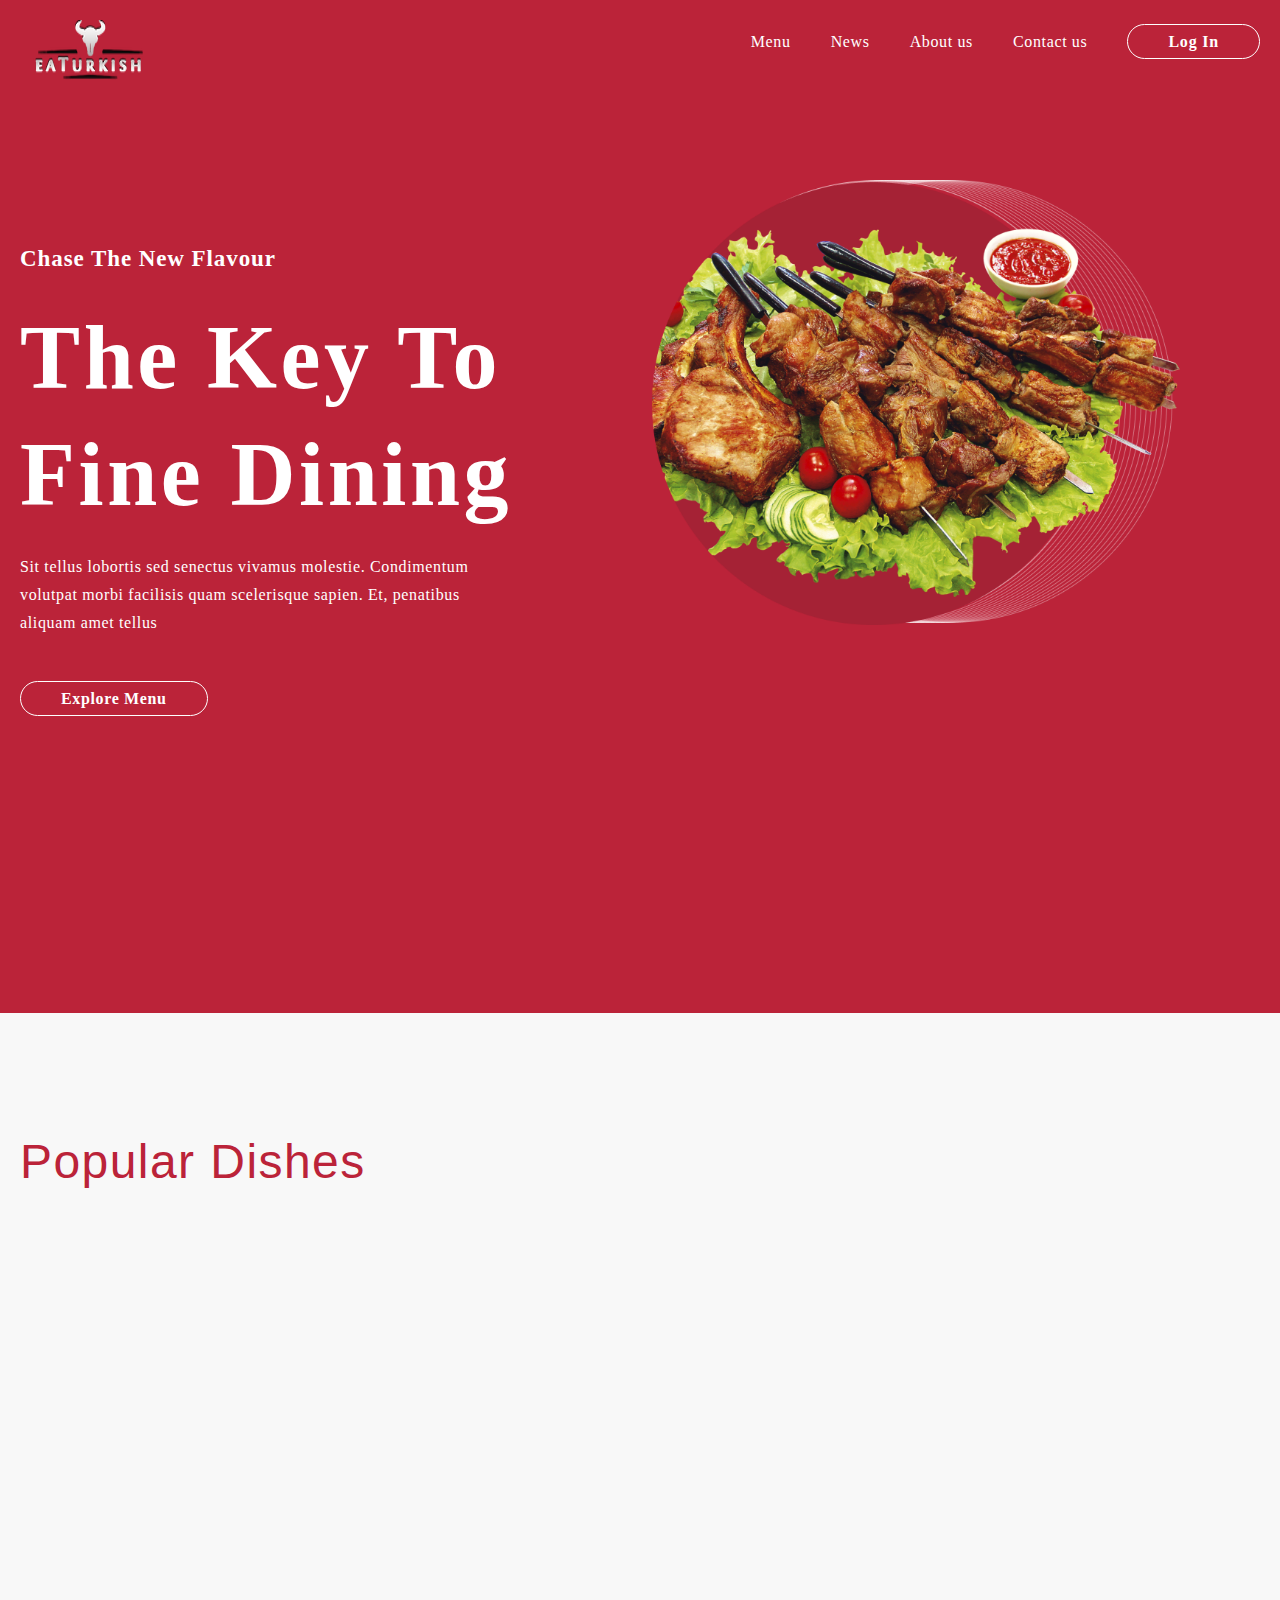
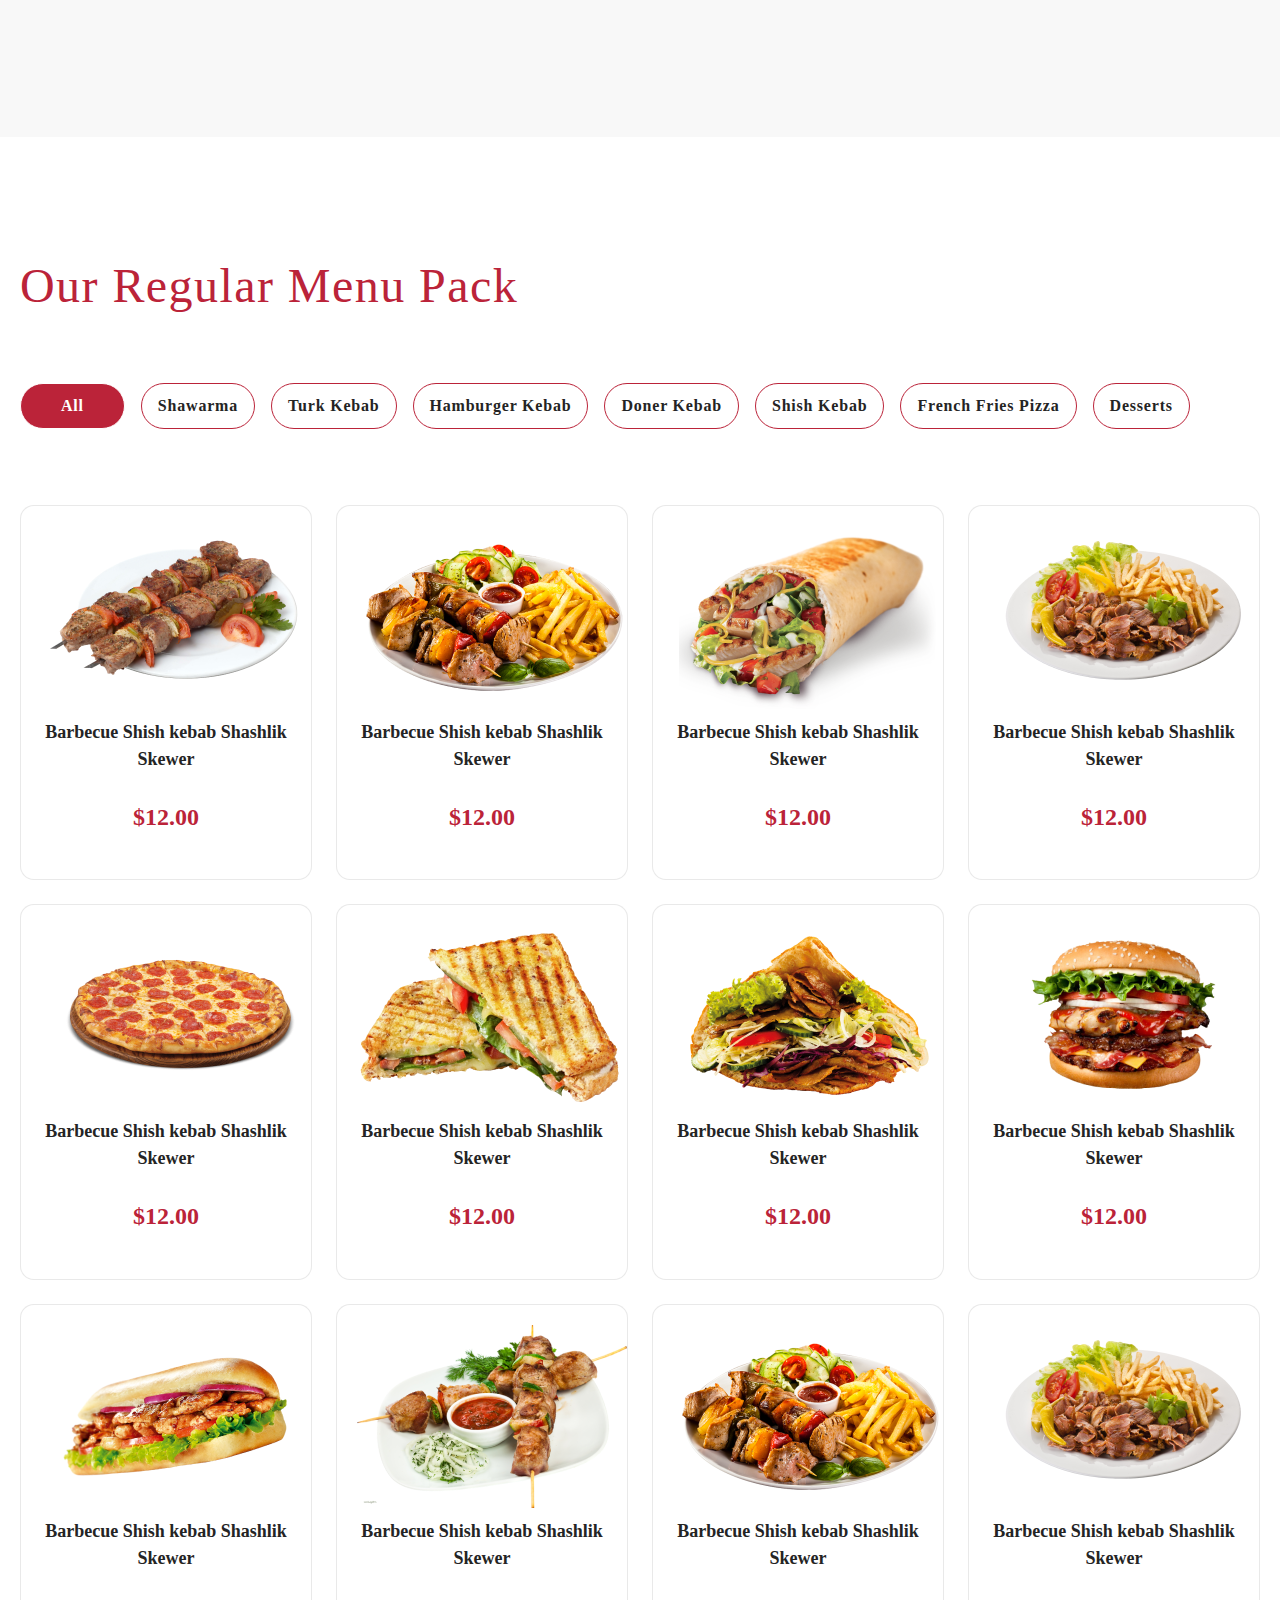
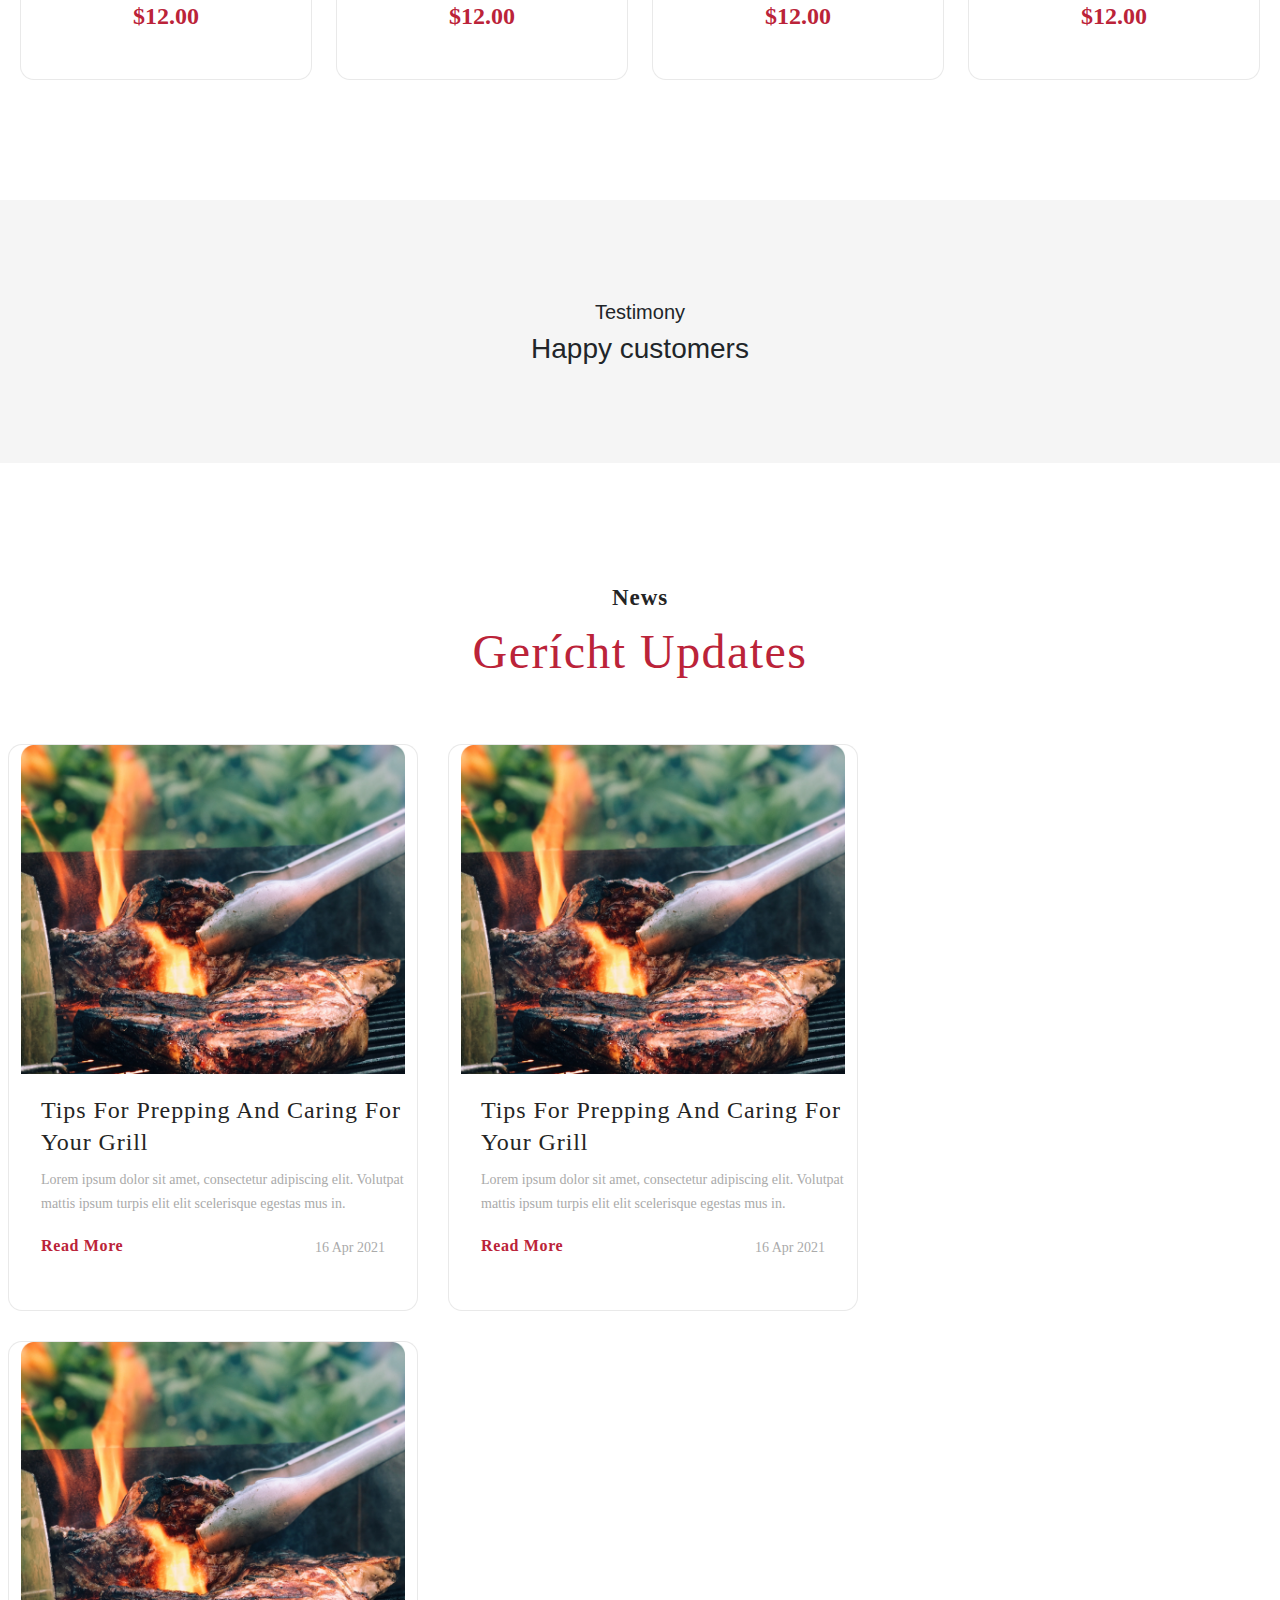
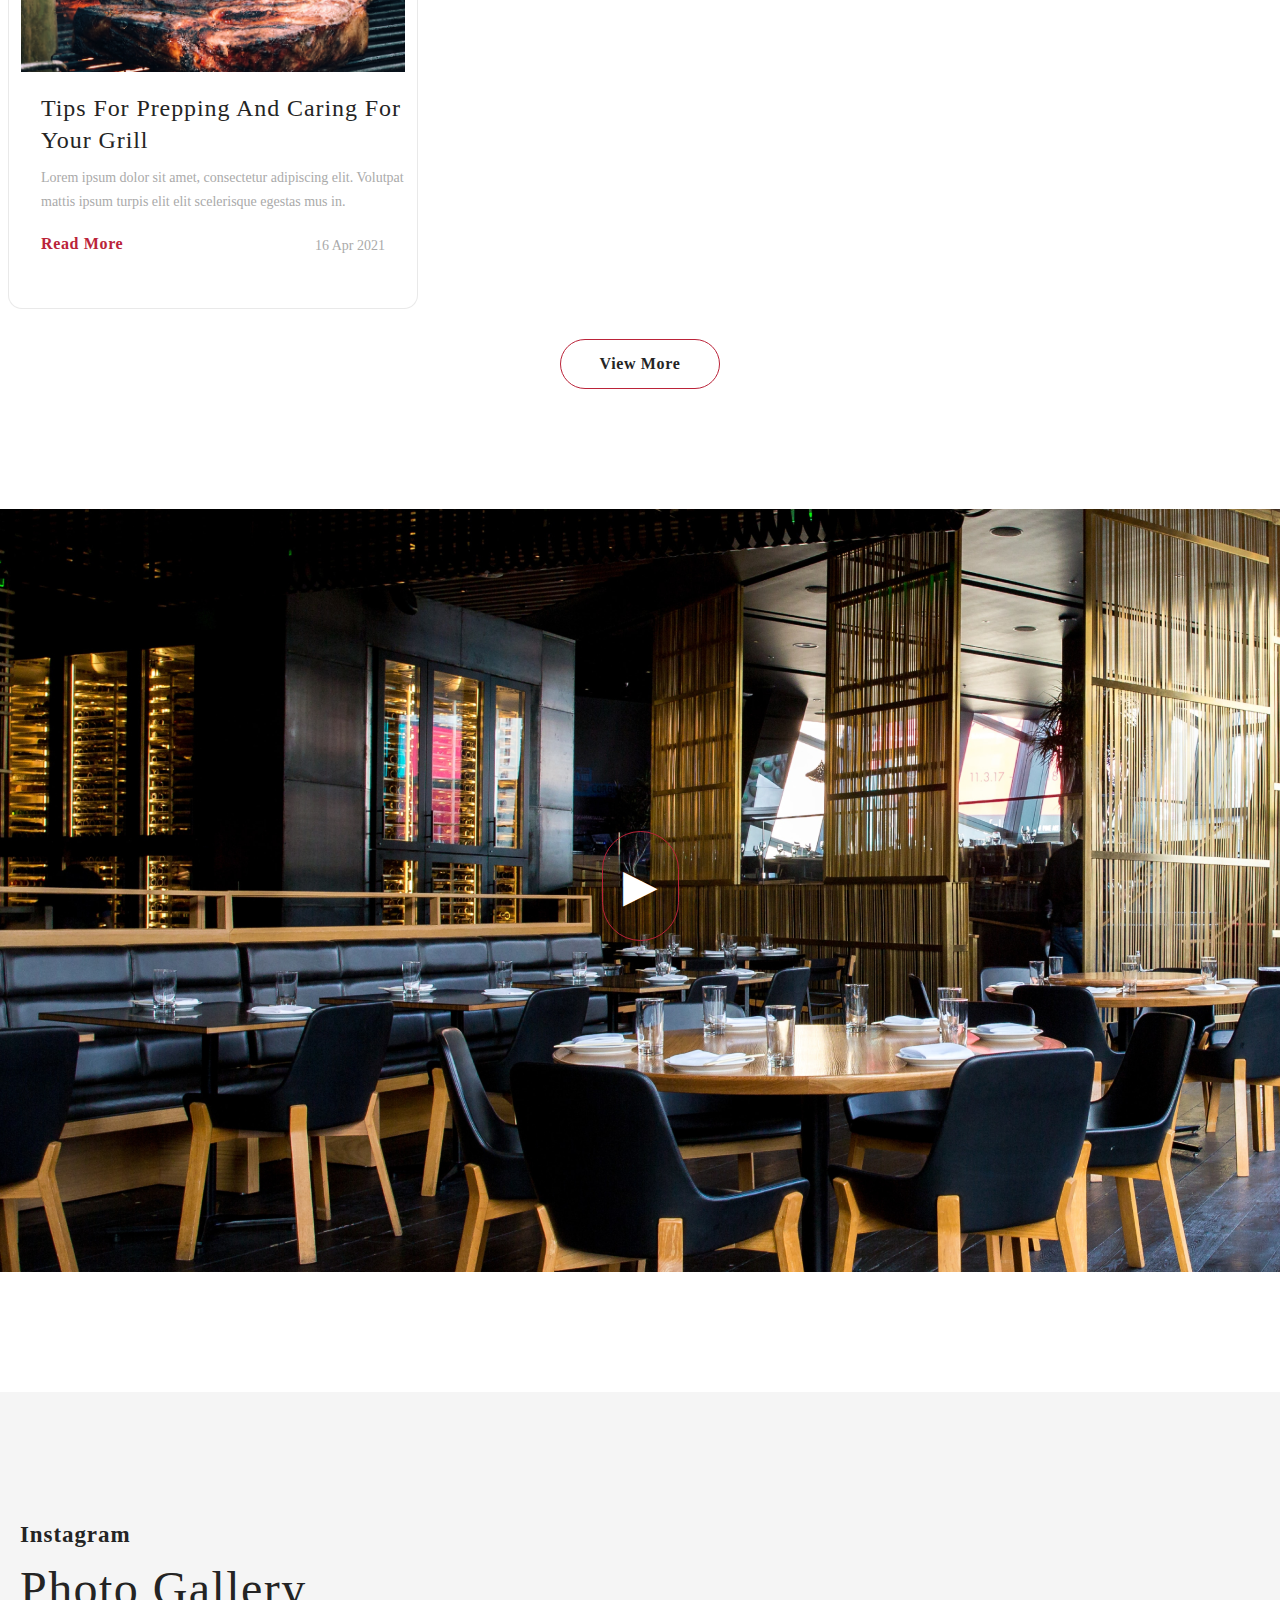
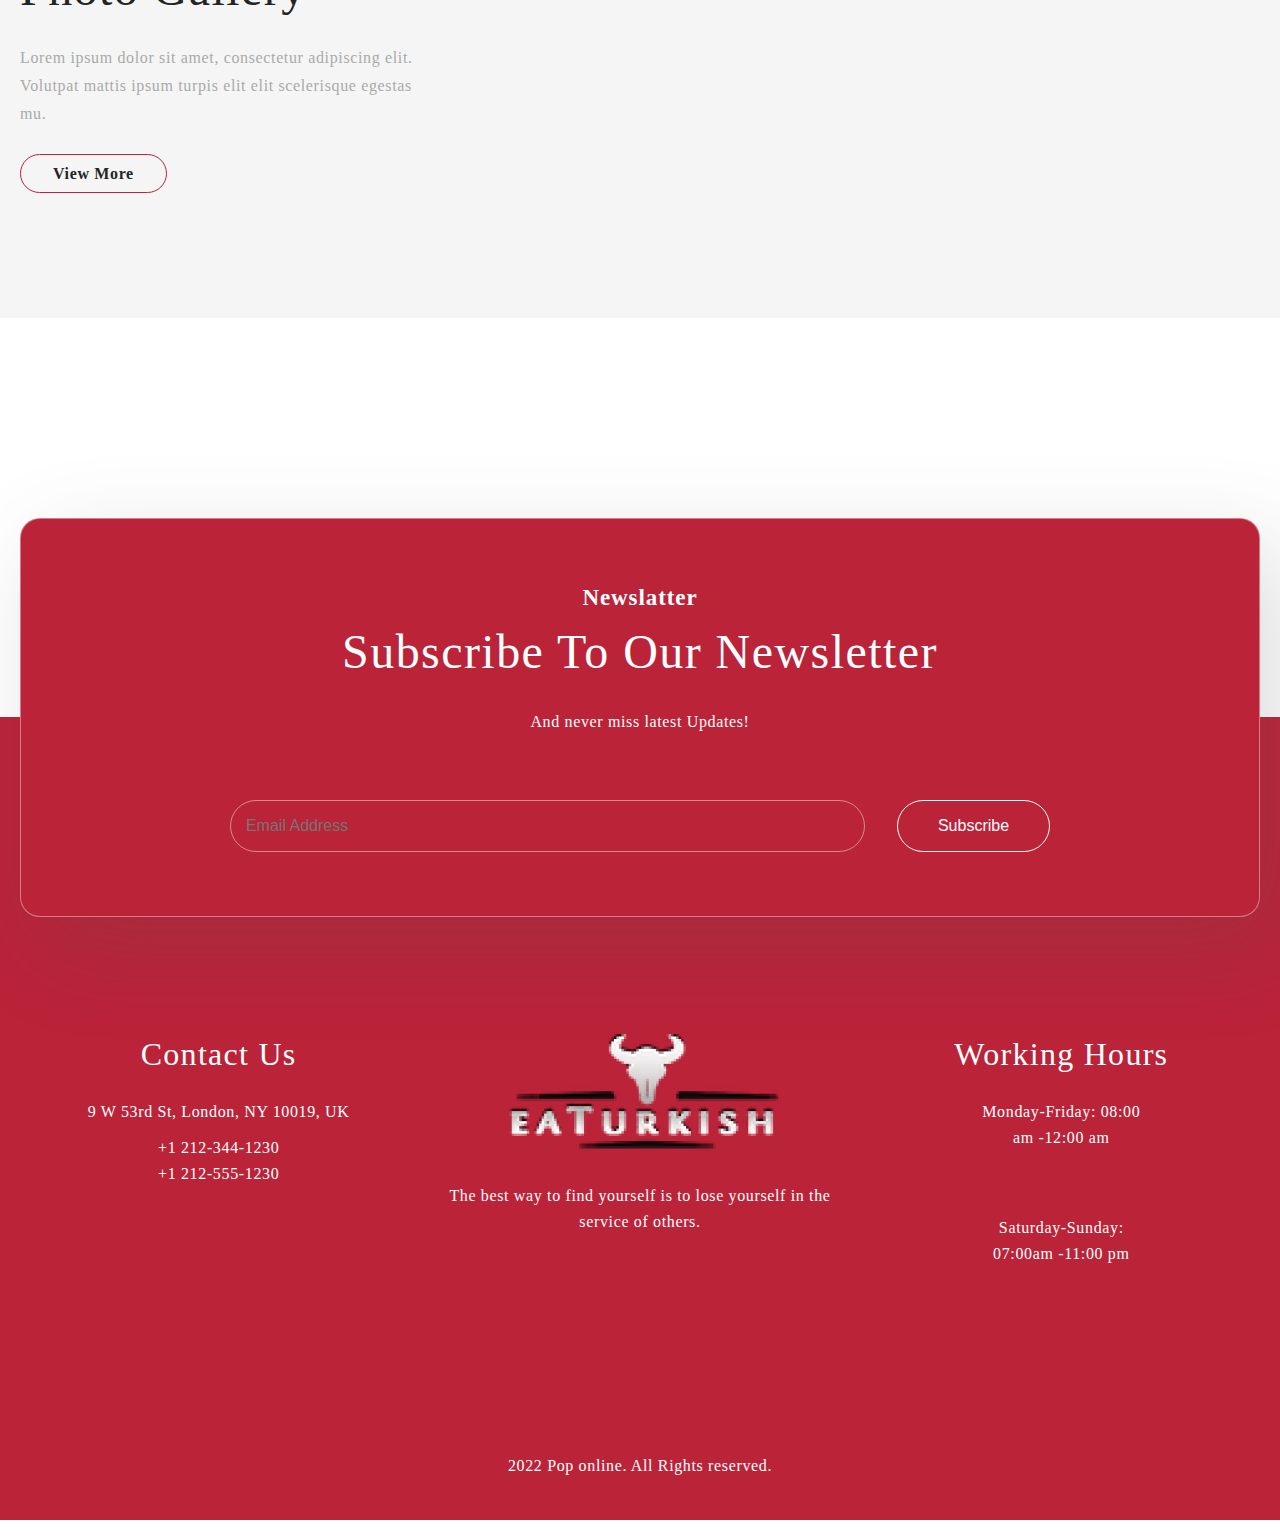
<file: index.html>
<!DOCTYPE html>
<html lang="en">
<head>
  <meta charset="UTF-8">
  <meta http-equiv="X-UA-Compatible" content="IE=edge">
  <meta name="viewport" content="width=device-width, initial-scale=1.0">
  <title>AP-LONDON</title>
  
  <link rel="stylesheet" href="./css/bootstrap.min.css">
  <link rel="stylesheet" href="./css/home.min.css">
  <link rel="stylesheet" href="https://cdnjs.cloudflare.com/ajax/libs/OwlCarousel2/2.3.4/assets/owl.carousel.min.css" integrity="sha512-tS3S5qG0BlhnQROyJXvNjeEM4UpMXHrQfTGmbQ1gKmelCxlSEBUaxhRBj/EFTzpbP4RVSrpEikbmdJobCvhE3g==" crossorigin="anonymous" referrerpolicy="no-referrer" />
<link rel="stylesheet" href="https://cdnjs.cloudflare.com/ajax/libs/OwlCarousel2/2.3.4/assets/owl.theme.default.min.css" integrity="sha512-sMXtMNL1zRzolHYKEujM2AqCLUR9F2C4/05cdbxjjLSRvMQIciEPCQZo++nk7go3BtSuK9kfa/s+a4f4i5pLkw==" crossorigin="anonymous" referrerpolicy="no-referrer" />
<link rel="stylesheet" href="https://cdnjs.cloudflare.com/ajax/libs/font-awesome/6.4.0/css/all.min.css" integrity="sha512-iecdLmaskl7CVkqkXNQ/ZH/XLlvWZOJyj7Yy7tcenmpD1ypASozpmT/E0iPtmFIB46ZmdtAc9eNBvH0H/ZpiBw==" crossorigin="anonymous" referrerpolicy="no-referrer" />
</head>
<body>

  <div class="scrolltop" onclick="scrollToTop();"><a href="#"></a></div>

  <header class="d-flex align-items-center">
    <div class="container">
      <div class="header__wrapper d-flex justify-content-between ">
        <img src="./images/home/header-logo.png" alt="logo">
        <nav class="navbar">
          <ul class="d-none d-lg-flex align-items-lg-center">
            <li><a href="./menu.html">Menu</a></li>
            <li><a href="./news.html">News</a></li>
            <li><a href="./About-us.html">About us</a></li>
            <li><a href="./contact-us.html">Contact us</a></li>
            <li><a class="navbar__btn" href="./contact-us.html">Log in</a></li>
          </ul>

           <div class="toogle">
            <button class="navbar-toggler bg-light" type="button" data-bs-toggle="offcanvas" data-bs-target="#offcanvasNavbar" aria-controls="offcanvasNavbar" aria-label="Toggle navigation">
      <span class="navbar-toggler-icon"></span>
    </button>
    <div class=" offcanvas offcanvas-end" tabindex="-1" id="offcanvasNavbar" aria-labelledby="offcanvasNavbarLabel">
      <div class="offcanvas-header bg-danger">
       <div class="header__aside">
         <h5 class="offcanvas-title" id="offcanvasNavbarLabel"><img src="./images/home/header-logo.png" alt=""></h5>
        <button type="button" class="btn-close bg-light" data-bs-dismiss="offcanvas" aria-label="Close"></button>
       </div>
       <ul class="">
            <li><a href="./menu.html">Menu</a></li>
            <li><a href="./news.html">News</a></li>
            <li><a href="./About-us.html">About us</a></li>
            <li><a href="./contact-us.html">Contact us</a></li>
            <li><a class="navbar__btn" href="./contact-us.html">Log in</a></li>
          </ul>
      </div>
      </nav>
        </div>
     
    </div>

  </header>
 <main> 
  <section class="home">
    <div class="container">
      <div class="row home__wrapper">
      <div class="col-12 col-lg-6 home__aside">
        <h5>Chase the new Flavour</h5>
        <h1>The key to Fine dining</h1>
        <p>Sit tellus lobortis sed senectus vivamus molestie. Condimentum volutpat morbi facilisis quam scelerisque sapien. Et, penatibus aliquam amet tellus </p>
        <a href="">Explore Menu</a>
      </div>
      <div class="col-12 col-lg-6 home__bside">
        <img src="./images/home/home-right.png" alt="food">
      </div>
    </div>
    </div>
  </section>
  <section class="popular">
      <div class="container popular__wrapper">
      <h3 class="align-bottom">Popular Dishes</h3>
       <div class="owl-carousel owl-theme">
    <div class="item"><h4>
      <div class="popular__card">
          <img src="./images/home/home-slayd.png" alt="">
          <p>Barbecue Shish kebab Shashlik Skewer</p>
          <img src="./images/home/star-slayd.svg" alt="">
          <h5>$12.00</h5>
      </div>
    </h4></div>
    <div class="item"><h4>
      <div class="popular__card">
          <img src="./images/home/home-slayd.png" alt="">
          <p>Barbecue Shish kebab Shashlik Skewer</p>
          <img src="./images/home/star-slayd.svg" alt="">
          <h5>$12.00</h5>
      </div>
    </h4></div>
    <div class="item"><h4>
      <div class="popular__card">
          <img src="./images/home/home-slayd.png" alt="">
          <p>Barbecue Shish kebab Shashlik Skewer</p>
          <img src="./images/home/star-slayd.svg" alt="">
          <h5>$12.00</h5>
      </div>
    </h4></div>
    <div class="item"><h4>
      <div class="popular__card">
          <img src="./images/home/home-slayd.png" alt="">
          <p>Barbecue Shish kebab Shashlik Skewer</p>
          <img src="./images/home/star-slayd.svg" alt="">
          <h5>$12.00</h5>
      </div>
    </h4></div>
    <div class="item"><h4>
      <div class="popular__card">
          <img src="./images/home/home-slayd.png" alt="">
          <p>Barbecue Shish kebab Shashlik Skewer</p>
          <img src="./images/home/star-slayd.svg" alt="">
          <h5>$12.00</h5>
      </div>
    </h4></div>
    <div class="item"><h4>
      <div class="popular__card">
          <img src="./images/home/home-slayd.png" alt="">
          <p>Barbecue Shish kebab Shashlik Skewer</p>
          <img src="./images/home/star-slayd.svg" alt="">
          <h5>$12.00</h5>
      </div>
    </h4></div>
    <div class="item"><h4>
      <div class="popular__card">
          <img src="./images/home/home-slayd.png" alt="">
          <p>Barbecue Shish kebab Shashlik Skewer</p>
          <img src="./images/home/star-slayd.svg" alt="">
          <h5>$12.00</h5>
      </div>
    </h4></div>
    <div class="item"><h4>
      <div class="popular__card">
          <img src="./images/home/home-slayd.png" alt="">
          <p>Barbecue Shish kebab Shashlik Skewer</p>
          <img src="./images/home/star-slayd.svg" alt="">
          <h5>$12.00</h5>
      </div>
    </h4></div>
    <div class="item"><h4>
      <div class="popular__card">
          <img src="./images/home/home-slayd.png" alt="">
          <p>Barbecue Shish kebab Shashlik Skewer</p>
          <img src="./images/home/star-slayd.svg" alt="">
          <h5>$12.00</h5>
      </div>
    </h4></div>
    <div class="item"><h4>
      <div class="popular__card">
          <img src="./images/home/home-slayd.png" alt="">
          <p>Barbecue Shish kebab Shashlik Skewer</p>
          <img src="./images/home/star-slayd.svg" alt="">
          <h5>$12.00</h5>
      </div>
    </h4></div>
    <div class="item"><h4>
      <div class="popular__card">
          <img src="./images/home/home-slayd.png" alt="">
          <p>Barbecue Shish kebab Shashlik Skewer</p>
          <img src="./images/home/star-slayd.svg" alt="">
          <h5>$12.00</h5>
      </div>
    </h4></div>
    <div class="item"><h4>
      <div class="popular__card">
          <img src="./images/home/home-slayd.png" alt="">
          <p>Barbecue Shish kebab Shashlik Skewer</p>
          <img src="./images/home/star-slayd.svg" alt="">
          <h5>$12.00</h5>
      </div>  
    </h4></div>
</div>
      </div>
  </section>
  <section class="menu">
    <div class="container">
      <div class="menu__wrapper">

        <h2>Our Regular Menu Pack</h2>

        <ul class="nav nav-pills mb-3" id="pills-tab" role="tablist">
  <li class="nav-item" role="presentation">
    <button class="nav-link active" id="pills-All-tab" data-bs-toggle="pill" data-bs-target="#pills-All" type="button" role="tab" aria-controls="pills-All" aria-selected="true">All</button>
  </li>
  <li class="nav-item" role="presentation">
    <button class="nav-link" id="pills-Shawarma-tab" data-bs-toggle="pill" data-bs-target="#pills-Shawarma" type="button" role="tab" aria-controls="pills-Shawarma" aria-selected="false">Shawarma</button>
  </li>
  <li class="nav-item" role="presentation">
    <button class="nav-link" id="pills-Turkkebab-tab" data-bs-toggle="pill" data-bs-target="#pills-Turkkebab" type="button" role="tab" aria-controls="pills-Turkkebab" aria-selected="false">Turk kebab</button>
  </li>
  <li class="nav-item" role="presentation">
    <button class="nav-link" id="pills-HamburgerKebab-tab" data-bs-toggle="pill" data-bs-target="#pills-HamburgerKebab" type="button" role="tab" aria-controls="pills-HamburgerKebab" aria-selected="false" >Hamburger Kebab</button>
  </li>

   <li class="nav-item" role="presentation">
    <button class="nav-link" id="pills-Donerkebab-tab" data-bs-toggle="pill" data-bs-target="#pills-Donerkebab" type="button" role="tab" aria-controls="pills-Donerkebab" aria-selected="true">Doner kebab</button>
  </li>
  <li class="nav-item" role="presentation">
    <button class="nav-link" id="pills-Shishkebab-tab" data-bs-toggle="pill" data-bs-target="#pills-Shishkebab" type="button" role="tab" aria-controls="pills-Shishkebab" aria-selected="true">Shish kebab</button>
  </li>
  <li class="nav-item" role="presentation">
    <button class="nav-link" id="pills-Pizza-tab" data-bs-toggle="pill" data-bs-target="#pills-Pizza" type="button" role="tab" aria-controls="pills-Pizza" aria-selected="true">French fries Pizza</button>
  </li>
  <li class="nav-item" role="presentation">
    <button class="nav-link" id="pills-Desserts-tab" data-bs-toggle="pill" data-bs-target="#pills-Desserts" type="button" role="tab" aria-controls="pills-Desserts" aria-selected="true" >Desserts</button>
  </li>



</ul>
<div class="tab-content" id="pills-tabContent">
  <div class="tab-pane fade show active" id="pills-All" role="tabpanel" aria-labelledby="pills-All-tab" tabindex="5">
    <div class=" row gy-4">
      <div class="col-12 col-md-6 col-lg-4 col-xl-3">

        <div class="menu__card">
          <img src="./images/home/shishkebab.png" alt="shish kebab">
          <p>Barbecue Shish kebab Shashlik Skewer</p>
          <h5>$12.00</h5>
        </div>

      </div>
      <div class="col-12 col-md-6 col-lg-4 col-xl-3">

        <div class="menu__card">
          <img src="./images/home/shishkebab2.png" alt="shish kebab">
          <p>Barbecue Shish kebab Shashlik Skewer</p>
          <h5>$12.00</h5>
        </div>
        
      </div>
      <div class="col-12 col-md-6 col-lg-4 col-xl-3">

        <div class="menu__card">
          <img src="./images/home/klipartz 1.png" alt="shish kebab">
          <p>Barbecue Shish kebab Shashlik Skewer</p>
          <h5>$12.00</h5>
        </div>
        
      </div>
      <div class="col-12 col-md-6 col-lg-4 col-xl-3">

        <div class="menu__card">
          <img src="./images/home/klipartz 1 (1).png" alt="shish kebab">
          <p>Barbecue Shish kebab Shashlik Skewer</p>
          <h5>$12.00</h5>
        </div>
        
      </div>

      <div class="col-12 col-md-6 col-lg-4 col-xl-3">

        <div class="menu__card">
          <img src="./images/home/klipartz 1 (2).png" alt="shish kebab">
          <p>Barbecue Shish kebab Shashlik Skewer</p>
          <h5>$12.00</h5>
        </div>
        
      </div>

      <div class="col-12 col-md-6 col-lg-4 col-xl-3">

        <div class="menu__card">
          <img src="./images/home/klipartz 1 (3).png" alt="shish kebab">
          <p>Barbecue Shish kebab Shashlik Skewer</p>
          <h5>$12.00</h5>
        </div>
        
      </div>

      <div class="col-12 col-md-6 col-lg-4 col-xl-3">

        <div class="menu__card">
          <img src="./images/home/klipartz 1 (4).png" alt="shish kebab">
          <p>Barbecue Shish kebab Shashlik Skewer</p>
          <h5>$12.00</h5>
        </div>
        
      </div>

      <div class="col-12 col-md-6 col-lg-4 col-xl-3">

        <div class="menu__card">
          <img src="./images/home/klipartz 1 (5).png" alt="shish kebab">
          <p>Barbecue Shish kebab Shashlik Skewer</p>
          <h5>$12.00</h5>
        </div>
        
      </div>

      <div class="col-12 col-md-6 col-lg-4 col-xl-3">

        <div class="menu__card">
          <img src="./images/home/klipartz 1 (6).png" alt="shish kebab">
          <p>Barbecue Shish kebab Shashlik Skewer</p>
          <h5>$12.00</h5>
        </div>
        
      </div>

      <div class="col-12 col-md-6 col-lg-4 col-xl-3">

        <div class="menu__card">
          <img src="./images/home/klipartz 1 (7).png" alt="shish kebab">
          <p>Barbecue Shish kebab Shashlik Skewer</p>
          <h5>$12.00</h5>
        </div>
        
      </div>

      <div class="col-12 col-md-6 col-lg-4 col-xl-3">

        <div class="menu__card">
          <img src="./images/home/klipartz 1 (8).png" alt="shish kebab">
          <p>Barbecue Shish kebab Shashlik Skewer</p>
          <h5>$12.00</h5>
        </div>
        
      </div>

      <div class="col-12 col-md-6 col-lg-4 col-xl-3">

        <div class="menu__card">
          <img src="./images/home/klipartz 1 (9).png" alt="shish kebab">
          <p>Barbecue Shish kebab Shashlik Skewer</p>
          <h5>$12.00</h5>
        </div>
        
      </div>
    </div>
  </div>

  <div class="tab-pane fade" id="pills-Shawarma" role="tabpanel" aria-labelledby="pills-Shawarma-tab" tabindex="0">

    <div class=" row gy-4">
      <div class="col-12 col-lg-6 ">

        <div class="menu__card">
          <img src="./images/home/shishkebab.png" alt="shish kebab">
          <p>Barbecue Shish kebab Shashlik Skewer</p>
          <h5>$12.00</h5>
        </div>

      </div>
      <div class="col-12 col-md-6 col-lg-4 col-xl-3">

        <div class="menu__card">
          <img src="./images/home/shishkebab2.png" alt="shish kebab">
          <p>Barbecue Shish kebab Shashlik Skewer</p>
          <h5>$12.00</h5>
        </div>
        
      </div>
      <div class="col-12 col-md-6 col-lg-4 col-xl-3">

        <div class="menu__card">
          <img src="./images/home/klipartz 1.png" alt="shish kebab">
          <p>Barbecue Shish kebab Shashlik Skewer</p>
          <h5>$12.00</h5>
        </div>
        
      </div>
      <div class="col-12 col-md-6 col-lg-4 col-xl-3">

        <div class="menu__card">
          <img src="./images/home/klipartz 1 (1).png" alt="shish kebab">
          <p>Barbecue Shish kebab Shashlik Skewer</p>
          <h5>$12.00</h5>
        </div>
        
      </div>

      <div class="col-12 col-md-6 col-lg-4 col-xl-3">

        <div class="menu__card">
          <img src="./images/home/klipartz 1 (2).png" alt="shish kebab">
          <p>Barbecue Shish kebab Shashlik Skewer</p>
          <h5>$12.00</h5>
        </div>
        
      </div>

      
    </div>

  </div>

  <div class="tab-pane fade" id="pills-Turkkebab" role="tabpanel" aria-labelledby="pills-Turkkebab-tab" tabindex="0">

    <div class=" row gy-4">
      <div class="col-12 col-md-6 col-lg-4 col-xl-3">

        <div class="menu__card">
          <img src="./images/home/shishkebab.png" alt="shish kebab">
          <p>Barbecue Shish kebab Shashlik Skewer</p>
          <h5>$12.00</h5>
        </div>

      </div>
      <div class="col-12 col-md-6 col-lg-4 col-xl-3">

        <div class="menu__card">
          <img src="./images/home/shishkebab2.png" alt="shish kebab">
          <p>Barbecue Shish kebab Shashlik Skewer</p>
          <h5>$12.00</h5>
        </div>
        
      </div>
      <div class="col-12 col-md-6 col-lg-4 col-xl-3">

        <div class="menu__card">
          <img src="./images/home/klipartz 1.png" alt="shish kebab">
          <p>Barbecue Shish kebab Shashlik Skewer</p>
          <h5>$12.00</h5>
        </div>
        
      </div>
      <div class="col-12 col-md-6 col-lg-4 col-xl-3">

        <div class="menu__card">
          <img src="./images/home/klipartz 1 (1).png" alt="shish kebab">
          <p>Barbecue Shish kebab Shashlik Skewer</p>
          <h5>$12.00</h5>
        </div>
        
      </div>

      <div class="col-12 col-md-6 col-lg-4 col-xl-3">

        <div class="menu__card">
          <img src="./images/home/klipartz 1 (2).png" alt="shish kebab">
          <p>Barbecue Shish kebab Shashlik Skewer</p>
          <h5>$12.00</h5>
        </div>
        
      </div>

      <div class="col-12 col-md-6 col-lg-4 col-xl-3">

        <div class="menu__card">
          <img src="./images/home/klipartz 1 (3).png" alt="shish kebab">
          <p>Barbecue Shish kebab Shashlik Skewer</p>
          <h5>$12.00</h5>
        </div>
        
      </div>

    </div>

  </div>
  
  <div class="tab-pane fade" id="pills-HamburgerKebab" role="tabpanel" aria-labelledby="pills-HamburgerKebab-tab" tabindex="0">

    <div class=" row gy-4">
      
      <div class="col-12 col-md-6 col-lg-4 col-xl-3">

        <div class="menu__card">
          <img src="./images/home/klipartz 1 (5).png" alt="shish kebab">
          <p>Barbecue Shish kebab Shashlik Skewer</p>
          <h5>$12.00</h5>
        </div>
        
      </div>

      <div class="col-12 col-md-6 col-lg-4 col-xl-3">

        <div class="menu__card">
          <img src="./images/home/klipartz 1 (6).png" alt="shish kebab">
          <p>Barbecue Shish kebab Shashlik Skewer</p>
          <h5>$12.00</h5>
        </div>
        
      </div>

      <div class="col-12 col-md-6 col-lg-4 col-xl-3">

        <div class="menu__card">
          <img src="./images/home/klipartz 1 (7).png" alt="shish kebab">
          <p>Barbecue Shish kebab Shashlik Skewer</p>
          <h5>$12.00</h5>
        </div>
        
      </div>

      <div class="col-12 col-md-6 col-lg-4 col-xl-3">

        <div class="menu__card">
          <img src="./images/home/klipartz 1 (8).png" alt="shish kebab">
          <p>Barbecue Shish kebab Shashlik Skewer</p>
          <h5>$12.00</h5>
        </div>
        
      </div>

      <div class="col-12 col-md-6 col-lg-4 col-xl-3">

        <div class="menu__card">
          <img src="./images/home/klipartz 1 (9).png" alt="shish kebab">
          <p>Barbecue Shish kebab Shashlik Skewer</p>
          <h5>$12.00</h5>
        </div>
        
      </div>
    </div>

  </div>


  <div class="tab-pane fade" id="pills-Donerkebab" role="tabpanel" aria-labelledby="pills-Donerkebab-tab" tabindex="0">

    <div class=" row gy-4">
      <div class="col-12 col-md-6 col-lg-4 col-xl-3">

        <div class="menu__card">
          <img src="./images/home/shishkebab.png" alt="shish kebab">
          <p>Barbecue Shish kebab Shashlik Skewer</p>
          <h5>$12.00</h5>
        </div>

      </div>
      <div class="col-12 col-md-6 col-lg-4 col-xl-3">

        <div class="menu__card">
          <img src="./images/home/shishkebab2.png" alt="shish kebab">
          <p>Barbecue Shish kebab Shashlik Skewer</p>
          <h5>$12.00</h5>
        </div>
        
      </div>
      <div class="col-12 col-md-6 col-lg-4 col-xl-3">

        <div class="menu__card">
          <img src="./images/home/klipartz 1.png" alt="shish kebab">
          <p>Barbecue Shish kebab Shashlik Skewer</p>
          <h5>$12.00</h5>
        </div>
        
      </div>
      <div class="col-12 col-md-6 col-lg-4 col-xl-3">

        <div class="menu__card">
          <img src="./images/home/klipartz 1 (1).png" alt="shish kebab">
          <p>Barbecue Shish kebab Shashlik Skewer</p>
          <h5>$12.00</h5>
        </div>
        
      </div>

      <div class="col-12 col-md-6 col-lg-4 col-xl-3">

        <div class="menu__card">
          <img src="./images/home/klipartz 1 (2).png" alt="shish kebab">
          <p>Barbecue Shish kebab Shashlik Skewer</p>
          <h5>$12.00</h5>
        </div>
        
      </div>


      <div class="col-12 col-md-6 col-lg-4 col-xl-3">

        <div class="menu__card">
          <img src="./images/home/klipartz 1 (8).png" alt="shish kebab">
          <p>Barbecue Shish kebab Shashlik Skewer</p>
          <h5>$12.00</h5>
        </div>
        
      </div>

      <div class="col-12 col-md-6 col-lg-4 col-xl-3">

        <div class="menu__card">
          <img src="./images/home/klipartz 1 (9).png" alt="shish kebab">
          <p>Barbecue Shish kebab Shashlik Skewer</p>
          <h5>$12.00</h5>
        </div>
        
      </div>
    </div>

  </div>

  <div class="tab-pane fade" id="pills-Shishkebab" role="tabpanel" aria-labelledby="pills-Shishkebab-tab" tabindex="0">
    <div class=" row gy-4">
      <div class="col-12 col-md-6 col-lg-4 col-xl-3">

        <div class="menu__card">
          <img src="./images/home/shishkebab.png" alt="shish kebab">
          <p>Barbecue Shish kebab Shashlik Skewer</p>
          <h5>$12.00</h5>
        </div>

      </div>
      <div class="col-12 col-md-6 col-lg-4 col-xl-3">

        <div class="menu__card">
          <img src="./images/home/shishkebab2.png" alt="shish kebab">
          <p>Barbecue Shish kebab Shashlik Skewer</p>
          <h5>$12.00</h5>
        </div>
        
      </div>
      <div class="col-12 col-md-6 col-lg-4 col-xl-3">

        <div class="menu__card">
          <img src="./images/home/klipartz 1.png" alt="shish kebab">
          <p>Barbecue Shish kebab Shashlik Skewer</p>
          <h5>$12.00</h5>
        </div>
        
      </div>
      <div class="col-12 col-md-6 col-lg-4 col-xl-3">

        <div class="menu__card">
          <img src="./images/home/klipartz 1 (1).png" alt="shish kebab">
          <p>Barbecue Shish kebab Shashlik Skewer</p>
          <h5>$12.00</h5>
        </div>
        
      </div>

      <div class="col-12 col-md-6 col-lg-4 col-xl-3">

        <div class="menu__card">
          <img src="./images/home/klipartz 1 (2).png" alt="shish kebab">
          <p>Barbecue Shish kebab Shashlik Skewer</p>
          <h5>$12.00</h5>
        </div>
        
      </div>


      <div class="col-12 col-md-6 col-lg-4 col-xl-3">

        <div class="menu__card">
          <img src="./images/home/klipartz 1 (8).png" alt="shish kebab">
          <p>Barbecue Shish kebab Shashlik Skewer</p>
          <h5>$12.00</h5>
        </div>
        
      </div>

      <div class="col-12 col-md-6 col-lg-4 col-xl-3">

        <div class="menu__card">
          <img src="./images/home/klipartz 1 (9).png" alt="shish kebab">
          <p>Barbecue Shish kebab Shashlik Skewer</p>
          <h5>$12.00</h5>
        </div>
        
      </div>
    </div>
  </div>

  <div class="tab-pane fade" id="pills-Pizza" role="tabpanel" aria-labelledby="pills-Pizza-tab" tabindex="0"><div class=" row gy-4">
      <div class="col-12 col-md-6 col-lg-4 col-xl-3">

        <div class="menu__card">
          <img src="./images/home/shishkebab.png" alt="shish kebab">
          <p>Barbecue Shish kebab Shashlik Skewer</p>
          <h5>$12.00</h5>
        </div>

      </div>
      <div class="col-12 col-md-6 col-lg-4 col-xl-3">

        <div class="menu__card">
          <img src="./images/home/shishkebab2.png" alt="shish kebab">
          <p>Barbecue Shish kebab Shashlik Skewer</p>
          <h5>$12.00</h5>
        </div>
        
      </div>
      <div class="col-12 col-md-6 col-lg-4 col-xl-3">

        <div class="menu__card">
          <img src="./images/home/klipartz 1.png" alt="shish kebab">
          <p>Barbecue Shish kebab Shashlik Skewer</p>
          <h5>$12.00</h5>
        </div>
        
      </div>
      <div class="col-12 col-md-6 col-lg-4 col-xl-3">

        <div class="menu__card">
          <img src="./images/home/klipartz 1 (1).png" alt="shish kebab">
          <p>Barbecue Shish kebab Shashlik Skewer</p>
          <h5>$12.00</h5>
        </div>
        
      </div>
  </div>
  
  <div class="tab-pane fade" id="pills-Desserts" role="tabpanel" aria-labelledby="pills-Desserts-tab" tabindex="0">
  </div>
</div>
</div>
</div>
      </div>
    </div>
  </section>
  <section class="section-customers">
    
    <div class="container">

        <h5 class="text-center">Testimony</h5>
        <h3 class="text-center">Happy customers</h3>

        <div class="owl-carousel owl-theme">
  

       <div class="item">
      <div class="customers__card">
        <h3>Maria</h3>
        <p>Lorem ipsum dolor sit amet, consectetur adipiscing sit. auctor sit iaculis in arcu. Vulputate nulla lobortis mauris eget sit. Nulla scelerisque scelerisq...</p>
        <div class="customers__intro">
            <div class="customers__data">
              <img src="./images/home/calendar.svg" alt="calendar">
              <p>06/02/2022</p>
            </div>
            <div class="customers__data">
              <img src="./images/home/clock.svg" alt="calendar">
              <p>11:15</p>
            </div>
            <div class="customers__data">
              <img src="./images/home/eye.svg" alt="calendar">
              <p>222</p>
            </div>
        </div>
      </div>
    </div>
    <div class="item">
      <div class="customers__card">
        <h3>Maria</h3>
        <p>Lorem ipsum dolor sit amet, consectetur adipiscing sit. auctor sit iaculis in arcu. Vulputate nulla lobortis mauris eget sit. Nulla scelerisque scelerisq...</p>
        <div class="customers__intro">
            <div class="customers__data">
              <img src="./images/home/calendar.svg" alt="calendar">
              <p>06/02/2022</p>
            </div>
            <div class="customers__data">
              <img src="./images/home/clock.svg" alt="calendar">
              <p>11:15</p>
            </div>
            <div class="customers__data">
              <img src="./images/home/eye.svg" alt="calendar">
              <p>222</p>
            </div>
        </div>
      </div>
    </div>
    <div class="item">
      <div class="customers__card">
        <h3>Maria</h3>
        <p>Lorem ipsum dolor sit amet, consectetur adipiscing sit. auctor sit iaculis in arcu. Vulputate nulla lobortis mauris eget sit. Nulla scelerisque scelerisq...</p>
        <div class="customers__intro">
            <div class="customers__data">
              <img src="./images/home/calendar.svg" alt="calendar">
              <p>06/02/2022</p>
            </div>
            <div class="customers__data">
              <img src="./images/home/clock.svg" alt="calendar">
              <p>11:15</p>
            </div>
            <div class="customers__data">
              <img src="./images/home/eye.svg" alt="calendar">
              <p>222</p>
            </div>
        </div>
      </div>
    </div>
    <div class="item">
      <div class="customers__card">
        <h3>Maria</h3>
        <p>Lorem ipsum dolor sit amet, consectetur adipiscing sit. auctor sit iaculis in arcu. Vulputate nulla lobortis mauris eget sit. Nulla scelerisque scelerisq...</p>
        <div class="customers__intro">
            <div class="customers__data">
              <img src="./images/home/calendar.svg" alt="calendar">
              <p>06/02/2022</p>
            </div>
            <div class="customers__data">
              <img src="./images/home/clock.svg" alt="calendar">
              <p>11:15</p>
            </div>
            <div class="customers__data">
              <img src="./images/home/eye.svg" alt="calendar">
              <p>222</p>
            </div>
        </div>
      </div>
    </div>  
    <div class="item">
      <div class="customers__card">
        <h3>Maria</h3>
        <p>Lorem ipsum dolor sit amet, consectetur adipiscing sit. auctor sit iaculis in arcu. Vulputate nulla lobortis mauris eget sit. Nulla scelerisque scelerisq...</p>
        <div class="customers__intro">
            <div class="customers__data">
              <img src="./images/home/calendar.svg" alt="calendar">
              <p>06/02/2022</p>
            </div>
            <div class="customers__data">
              <img src="./images/home/clock.svg" alt="calendar">
              <p>11:15</p>
            </div>
            <div class="customers__data">
              <img src="./images/home/eye.svg" alt="calendar">
              <p>222</p>
            </div>
        </div>
      </div>
    </div>
    <div class="item">
      <div class="customers__card">
        <h3>Maria</h3>
        <p>Lorem ipsum dolor sit amet, consectetur adipiscing sit. auctor sit iaculis in arcu. Vulputate nulla lobortis mauris eget sit. Nulla scelerisque scelerisq...</p>
        <div class="customers__intro">
            <div class="customers__data">
              <img src="./images/home/calendar.svg" alt="calendar">
              <p>06/02/2022</p>
            </div>
            <div class="customers__data">
              <img src="./images/home/clock.svg" alt="calendar">
              <p>11:15</p>
            </div>
            <div class="customers__data">
              <img src="./images/home/eye.svg" alt="calendar">
              <p>222</p>
            </div>
        </div>
      </div>
    </div>
    <div class="item">
      <div class="customers__card">
        <h3>Maria</h3>
        <p>Lorem ipsum dolor sit amet, consectetur adipiscing sit. auctor sit iaculis in arcu. Vulputate nulla lobortis mauris eget sit. Nulla scelerisque scelerisq...</p>
        <div class="customers__intro">
            <div class="customers__data">
              <img src="./images/home/calendar.svg" alt="calendar">
              <p>06/02/2022</p>
            </div>
            <div class="customers__data">
              <img src="./images/home/clock.svg" alt="calendar">
              <p>11:15</p>
            </div>
            <div class="customers__data">
              <img src="./images/home/eye.svg" alt="calendar">
              <p>222</p>
            </div>
        </div>
      </div>
    </div>
    <div class="item">
      <div class="customers__card">
        <h3>Maria</h3>
        <p>Lorem ipsum dolor sit amet, consectetur adipiscing sit. auctor sit iaculis in arcu. Vulputate nulla lobortis mauris eget sit. Nulla scelerisque scelerisq...</p>
        <div class="customers__intro">
            <div class="customers__data">
              <img src="./images/home/calendar.svg" alt="calendar">
              <p>06/02/2022</p>
            </div>
            <div class="customers__data">
              <img src="./images/home/clock.svg" alt="calendar">
              <p>11:15</p>
            </div>
            <div class="customers__data">
              <img src="./images/home/eye.svg" alt="calendar">
              <p>222</p>
            </div>
        </div>
      </div>
    </div>
    <div class="item">
      <div class="customers__card">
        <h3>Maria</h3>
        <p>Lorem ipsum dolor sit amet, consectetur adipiscing sit. auctor sit iaculis in arcu. Vulputate nulla lobortis mauris eget sit. Nulla scelerisque scelerisq...</p>
        <div class="customers__intro">
            <div class="customers__data">
              <img src="./images/home/calendar.svg" alt="calendar">
              <p>06/02/2022</p>
            </div>
            <div class="customers__data">
              <img src="./images/home/clock.svg" alt="calendar">
              <p>11:15</p>
            </div>
            <div class="customers__data">
              <img src="./images/home/eye.svg" alt="calendar">
              <p>222</p>
            </div>
        </div>
      </div>
    </div>
    <div class="item">
      <div class="customers__card">
        <h3>Maria</h3>
        <p>Lorem ipsum dolor sit amet, consectetur adipiscing sit. auctor sit iaculis in arcu. Vulputate nulla lobortis mauris eget sit. Nulla scelerisque scelerisq...</p>
        <div class="customers__intro">
            <div class="customers__data">
              <img src="./images/home/calendar.svg" alt="calendar">
              <p>06/02/2022</p>
            </div>
            <div class="customers__data">
              <img src="./images/home/clock.svg" alt="calendar">
              <p>11:15</p>
            </div>
            <div class="customers__data">
              <img src="./images/home/eye.svg" alt="calendar">
              <p>222</p>
            </div>
        </div>
      </div>
    </div>

    </div>
   
</div>

    </div>
  </section>
  <section class="news">
    <div class="container">
      <div class="news__wrapper">
        <h5>News</h5>
        <h3>Gerícht updates</h3>
        <div class="row">
          <div class="news__card col-12 col-sm-6 col-lg-4">
            <img src="images/home/news-card.png" alt="shashlik">
            <h5>tips for prepping and caring for your grill</h5>
            <p>Lorem ipsum dolor sit amet, consectetur adipiscing elit. Volutpat mattis ipsum turpis elit elit scelerisque egestas mus in.</p>
            <div class="news__card__intro">
              <h4>Read More</h4>
              <p>16 Apr 2021</p>
            </div>
          </div>
          <div class="news__card col-12 col-sm-6 col-lg-4">
            <img src="images/home/news-card.png" alt="shashlik">
            <h5>tips for prepping and caring for your grill</h5>
            <p>Lorem ipsum dolor sit amet, consectetur adipiscing elit. Volutpat mattis ipsum turpis elit elit scelerisque egestas mus in.</p>
            <div class="news__card__intro">
              <h4>Read More</h4>
              <p>16 Apr 2021</p>
            </div>
          </div>
          <div class="news__card col-12 col-sm-6 col-lg-4">
            <img src="images/home/news-card.png" alt="shashlik">
            <h5>tips for prepping and caring for your grill</h5>
            <p>Lorem ipsum dolor sit amet, consectetur adipiscing elit. Volutpat mattis ipsum turpis elit elit scelerisque egestas mus in.</p>
            <div class="news__card__intro">
              <h4>Read More</h4>
              <p>16 Apr 2021</p>
            </div>
          </div>
        </div>
        <a href="./news.html">View More</a>
      </div>
    </div>
  </section>
  <section class="video">
    <div class="video__wrapper container d-flex justify-content-center">
    <!-- Button trigger modal -->
    <button type="button" class="btn btn-primary" data-bs-toggle="modal" data-bs-target="#exampleModal">
  ▶
</button>

<!-- Modal -->
<div class="modal fade" id="exampleModal" tabindex="-1" aria-labelledby="exampleModalLabel" aria-hidden="true">
  <div class="modal-dialog">
    <div class="modal-content">
      <div class="modal-header">
        <h1 class="modal-title fs-5" id="exampleModalLabel">Modal title</h1>
        <button type="button" class="btn-close" data-bs-dismiss="modal" aria-label="Close"></button>
      </div>
      <div class="modal-body">
        <iframe src="https://www.youtube.com/embed/watch?v=6xNcXwC6ikQ" frameborder="0"></iframe>
      </div>
      <div class="modal-footer">
        <button type="button" class="btn btn-secondary" data-bs-dismiss="modal">Close</button>
      </div>
    </div>
  </div>
</div>
</div>
  </section>
  <section class="instagram">
    <div class="container">
      <div class="inst__wrapper row">
        <div class="inst__aside co-12 col-lg-4">

          <h5>Instagram</h5>
          <h3>Photo Gallery</h3>
          <p>Lorem ipsum dolor sit amet, consectetur adipiscing elit. Volutpat mattis ipsum turpis elit elit scelerisque egestas mu.</p>
          <a href="">View More</a>

        </div>

        <div class="inst__bside co-12 col-lg-8">

          <div class="owl-carousel owl-theme">
    <div class="item">

        <div class="inst__card">
          <img src="./images/home/instagram-slayd.png" alt="">
          <i class="fa-brands fa-instagram"></i>
        </div>

    </div>
    <div class="item">
      <div class="inst__card">
          <img src="./images/home/instagram-slayd1.png" alt="">
          <i class="fa-brands fa-instagram"></i>
        </div>
    </div>
    <div class="item">
      <div class="inst__card">
          <img src="./images/home/instagram-slayd(1).png" alt="">
          <i class="fa-brands fa-instagram"></i>
        </div>
    </div>
    <div class="item">
      <div class="inst__card">
          <img src="./images/home/instagram-slayd1.png" alt="">
          <i class="fa-brands fa-instagram"></i>
        </div>
    </div>
    <div class="item">
      <div class="inst__card">
          <img src="./images/home/instagram-slayd.png" alt="">
          <i class="fa-brands fa-instagram"></i>
        </div>    
    </div>
    <div class="item">
      <div class="inst__card">
          <img src="./images/home/instagram-slayd.png" alt="">
          <i class="fa-brands fa-instagram"></i>
        </div>
    </div>
    <div class="item">
      <div class="inst__card">
          <img src="./images/home/instagram-slayd.png" alt="">
          <i class="fa-brands fa-instagram"></i>
        </div>
    </div>
    <div class="item">
      <div class="inst__card">
          <img src="./images/home/instagram-slayd.png" alt="">
          <i class="fa-brands fa-instagram"></i>
        </div>
    </div>  
    <div class="item">
      <div class="inst__card">
          <img src="./images/home/instagram-slayd.png" alt="">
          <i class="fa-brands fa-instagram"></i>
        </div>
    </div>
    <div class="item">
      <div class="inst__card">
          <img src="./images/home/instagram-slayd.png" alt="">
          <i class="fa-brands fa-instagram"></i>
        </div>
    </div>
    <div class="item">
      <div class="inst__card">
          <img src="./images/home/instagram-slayd.png" alt="">
          <i class="fa-brands fa-instagram"></i>
        </div>
    </div>

    <div class="item">
      <div class="inst__card">
          <img src="./images/home/instagram-slayd.png" alt="">
          <i class="fa-brands fa-instagram"></i>
        </div>
    </div>
</div>

        </div>
        </div>
    </div>
  </section>
 </main>
 <footer>
  <section class="newslatter">
    <div class="container">
      <div class="newslatter__wrapper text-center">
        <h5>Newslatter</h5>
        <h3>Subscribe to Our Newsletter</h3>
        <p>And never miss latest Updates!</p>

        <form action="" class="newslatter__input">
          <input type="email" placeholder="Email Address">
          <button class="footer_btn">Subscribe</button>
        </form>
      </div>
    </div>
  </section>
  <section class="footer__end">
    <div class="container">
      <div class="row footer__wrapper">
        <div class="footer__left col-12 col-lg-4">
          <h5>Contact us</h5> 
          <address>9 W 53rd St, London, NY 10019, UK</address>
          <div class="footer__tells">
            <a href="tel: +1 212-344-1230">+1 212-344-1230</a>
          <a href="tel: +1 212-555-1230">+1 212-555-1230</a>
          </div>
        </div>
        <div class="footer__center col-12 col-lg-4">
          <img src="./images/home/footer-logo.png" alt="logo">
          <p>The best way to find yourself is to lose yourself in the service of others.</p>
          <div class="footer__social">
            <a href=""><i class="fa-brands fa-facebook"></i></a>
            <a href=""><i class="fa-brands fa-twitter"></i></a>
            <a href=""><i class="fa-brands fa-instagram"></i></a>
          </div>
        </div>
        <div class="footer__right col-12 col-lg-4">
            <h5>Working Hours</h5>
            <p>Monday-Friday:
              08:00 am -12:00 am</p>
              <p>Saturday-Sunday:
              07:00am -11:00 pm</p>
        </div>
      </div>
        <p>2022 Pop online. All Rights reserved.</p>
    </div>
  </section>
 </footer>

 <script src="https://cdnjs.cloudflare.com/ajax/libs/jquery/3.6.4/jquery.min.js" integrity="sha512-pumBsjNRGGqkPzKHndZMaAG+bir374sORyzM3uulLV14lN5LyykqNk8eEeUlUkB3U0M4FApyaHraT65ihJhDpQ==" crossorigin="anonymous" referrerpolicy="no-referrer"></script>
<script src="https://cdnjs.cloudflare.com/ajax/libs/OwlCarousel2/2.3.4/owl.carousel.min.js" integrity="sha512-bPs7Ae6pVvhOSiIcyUClR7/q2OAsRiovw4vAkX+zJbw3ShAeeqezq50RIIcIURq7Oa20rW2n2q+fyXBNcU9lrw==" crossorigin="anonymous" referrerpolicy="no-referrer"></script>
  <script src="./js/bootstrap.bundle.min.js"></script>
  <script src="./js/main.js"></script>
  
</body>
</html>
</file>
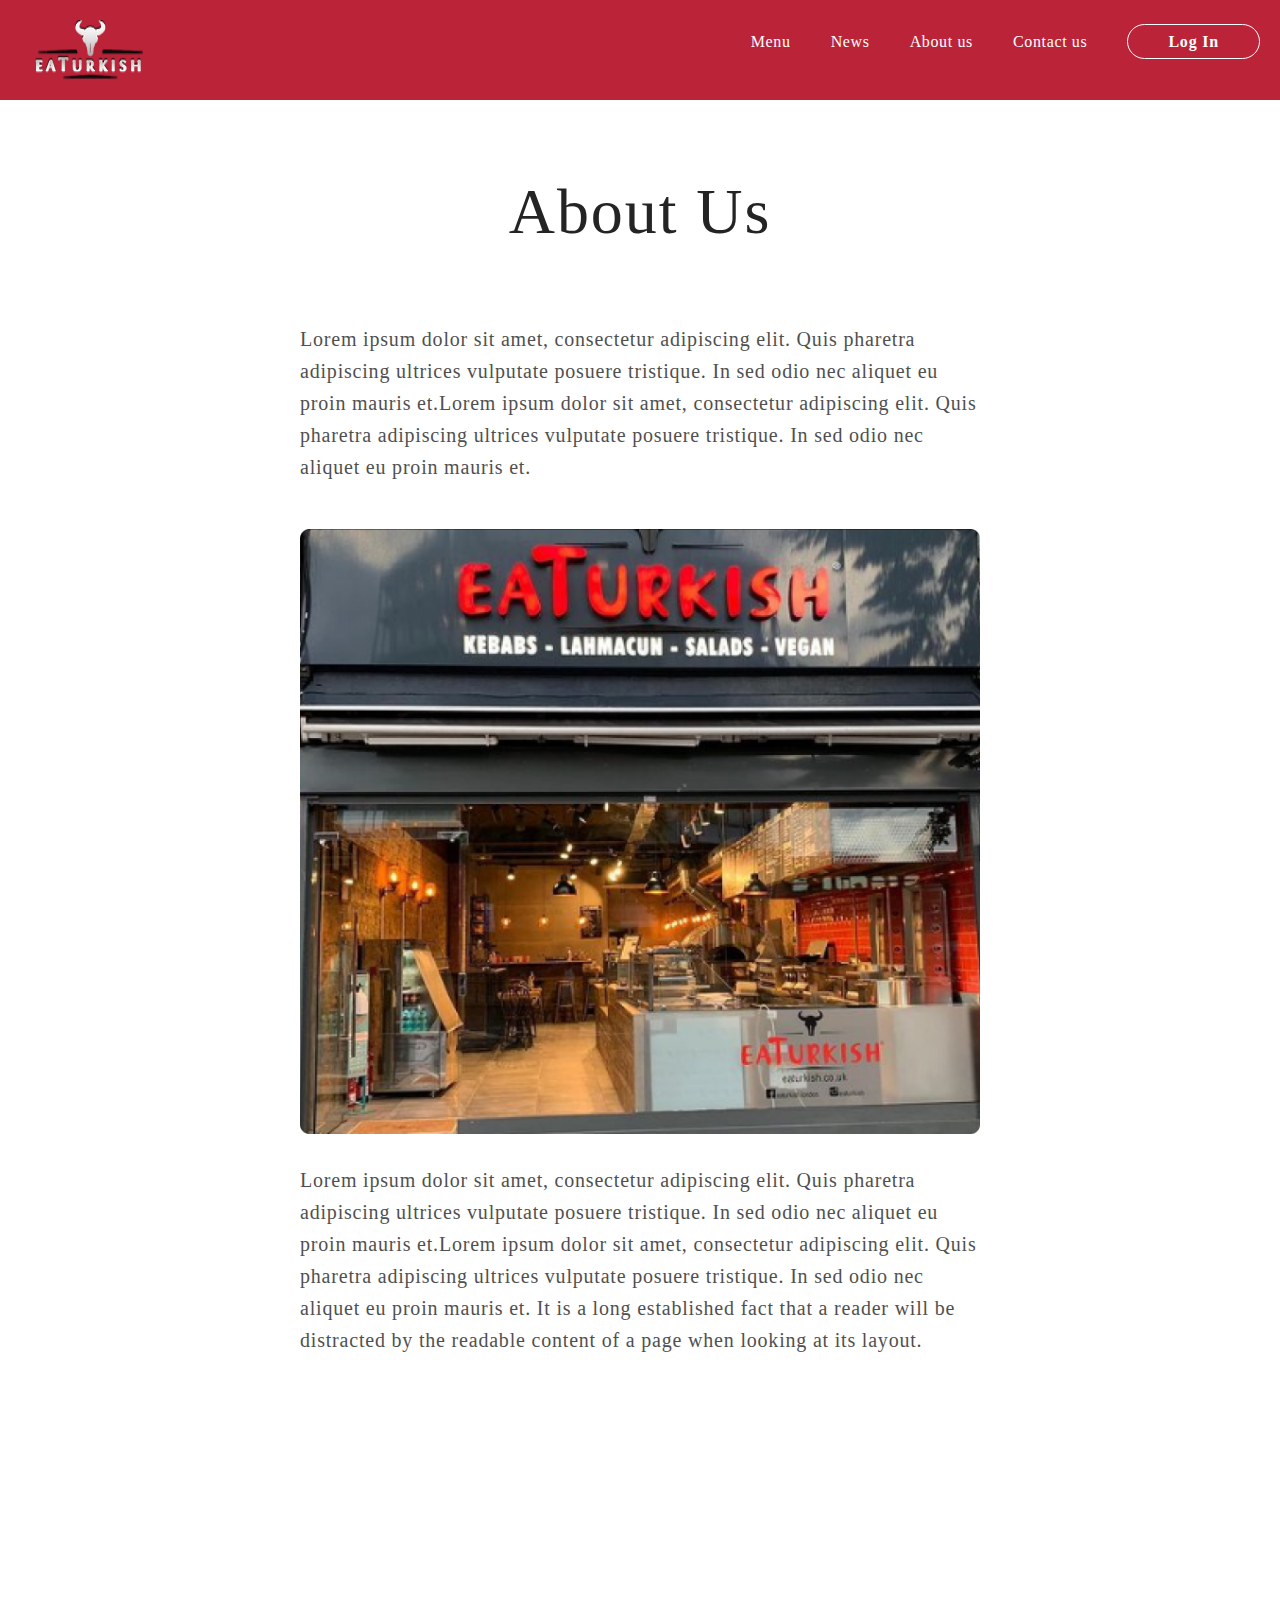
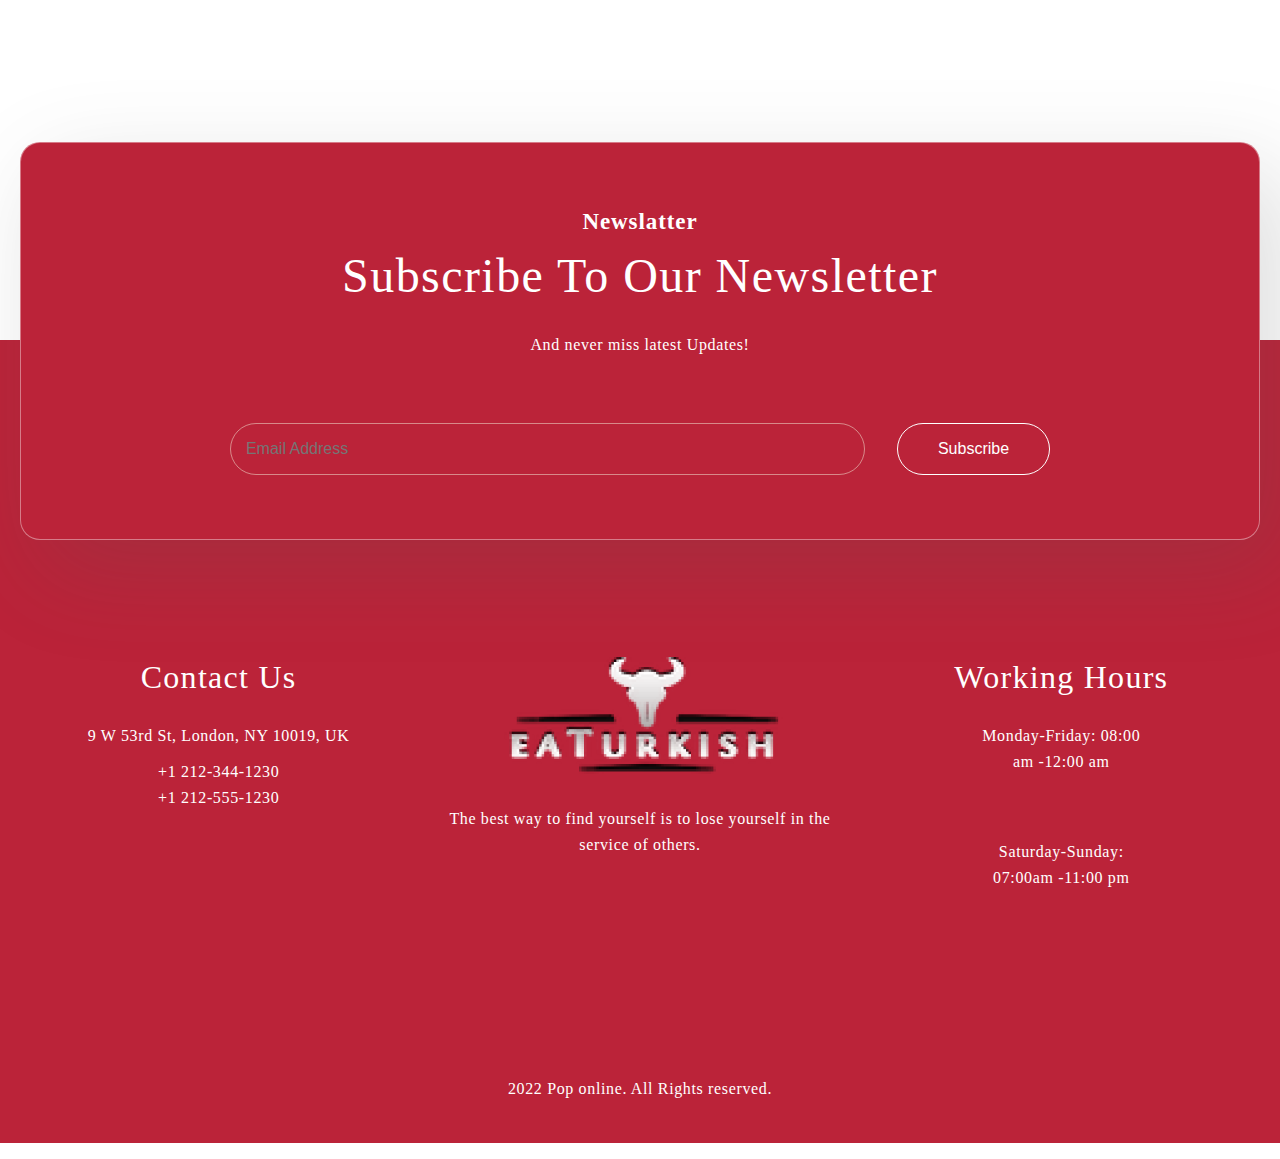
<file: About-us.html>
<!DOCTYPE html>
<html lang="en">
<head>
  <meta charset="UTF-8">
  <meta http-equiv="X-UA-Compatible" content="IE=edge">
  <meta name="viewport" content="width=device-width, initial-scale=1.0">
  <title>About</title>
  
  <link rel="stylesheet" href="./css/bootstrap.min.css">
  <link rel="stylesheet" href="./css/about-us.min.css">
</head>
<body>



  <header class="d-flex align-items-center">
    <div class="container">
      <div class="header__wrapper d-flex justify-content-between ">
        <img src="./images/home/header-logo.png" alt="logo">
        <nav class="navbar">
          <ul class="d-none d-lg-flex align-items-lg-center">
            <li><a href="./menu.html">Menu</a></li>
            <li><a href="./news.html">News</a></li>
            <li><a href="./About-us.html">About us</a></li>
            <li><a href="./contact-us.html">Contact us</a></li>
            <li><a class="navbar__btn" href="./contact-us.html">Log in</a></li>
          </ul>

           <div class="toogle">
            <button class="navbar-toggler bg-light" type="button" data-bs-toggle="offcanvas" data-bs-target="#offcanvasNavbar" aria-controls="offcanvasNavbar" aria-label="Toggle navigation">
      <span class="navbar-toggler-icon"></span>
    </button>
    <div class=" offcanvas offcanvas-end" tabindex="-1" id="offcanvasNavbar" aria-labelledby="offcanvasNavbarLabel">
      <div class="offcanvas-header bg-danger">
       <div class="header__aside">
         <h5 class="offcanvas-title" id="offcanvasNavbarLabel"><img src="./images/home/header-logo.png" alt=""></h5>
        <button type="button" class="btn-close bg-light" data-bs-dismiss="offcanvas" aria-label="Close"></button>
       </div>
       <ul class="">
            <li><a href="./menu.html">Menu</a></li>
            <li><a href="./news.html">News</a></li>
            <li><a href="./About-us.html">About us</a></li>
            <li><a href="./contact-us.html">Contact us</a></li>
            <li><a class="navbar__btn" href="./contact-us.html">Log in</a></li>
          </ul>
      </div>
      </nav>
        </div>
     
    </div>

  </header>
  <main>
    <section class="about">
      <div class="container about__wrapper">
        <h1>About Us</h1>
        <p>Lorem ipsum dolor sit amet, consectetur adipiscing elit. Quis pharetra adipiscing ultrices vulputate posuere tristique. In sed odio nec aliquet eu proin mauris et.Lorem ipsum dolor sit amet, consectetur adipiscing elit.
        Quis pharetra adipiscing ultrices vulputate posuere tristique. In sed odio nec aliquet eu proin mauris et.</p>
        <img src="./images/home/aboutus.png" alt="">
        <p>Lorem ipsum dolor sit amet, consectetur adipiscing elit. Quis pharetra adipiscing ultrices vulputate posuere tristique. In sed odio nec aliquet eu proin mauris et.Lorem ipsum dolor sit amet, consectetur adipiscing elit.
        Quis pharetra adipiscing ultrices vulputate posuere tristique. In sed odio nec aliquet eu proin mauris et. It is a long established fact that a reader will be distracted by the readable content of a page when looking at its layout. </p>

      </div>
    </section>
  </main>
  <footer>
  <section class="newslatter">
    <div class="container">
      <div class="newslatter__wrapper text-center">
        <h5>Newslatter</h5>
        <h3>Subscribe to Our Newsletter</h3>
        <p>And never miss latest Updates!</p>

        <form action="" class="newslatter__input">
          <input type="email" placeholder="Email Address">
          <button class="footer_btn">Subscribe</button>
        </form>
      </div>
    </div>
  </section>
  <section class="footer__end">
    <div class="container">
      <div class="row footer__wrapper">
        <div class="footer__left col-12 col-lg-4">
          <h5>Contact us</h5> 
          <address>9 W 53rd St, London, NY 10019, UK</address>
          <div class="footer__tells">
            <a href="tel: +1 212-344-1230">+1 212-344-1230</a>
          <a href="tel: +1 212-555-1230">+1 212-555-1230</a>
          </div>
        </div>
        <div class="footer__center col-12 col-lg-4">
          <img src="./images/home/footer-logo.png" alt="logo">
          <p>The best way to find yourself is to lose yourself in the service of others.</p>
          <div class="footer__social">
            <a href=""><i class="fa-brands fa-facebook"></i></a>
            <a href=""><i class="fa-brands fa-twitter"></i></a>
            <a href=""><i class="fa-brands fa-instagram"></i></a>
          </div>
        </div>
        <div class="footer__right col-12 col-lg-4">
            <h5>Working Hours</h5>
            <p>Monday-Friday:
              08:00 am -12:00 am</p>
              <p>Saturday-Sunday:
              07:00am -11:00 pm</p>
        </div>
      </div>
        <p>2022 Pop online. All Rights reserved.</p>
    </div>
  </section>
 </footer>


  <script src="./js/bootstrap.bundle.min.js"></script>
</body>
</html>
</file>
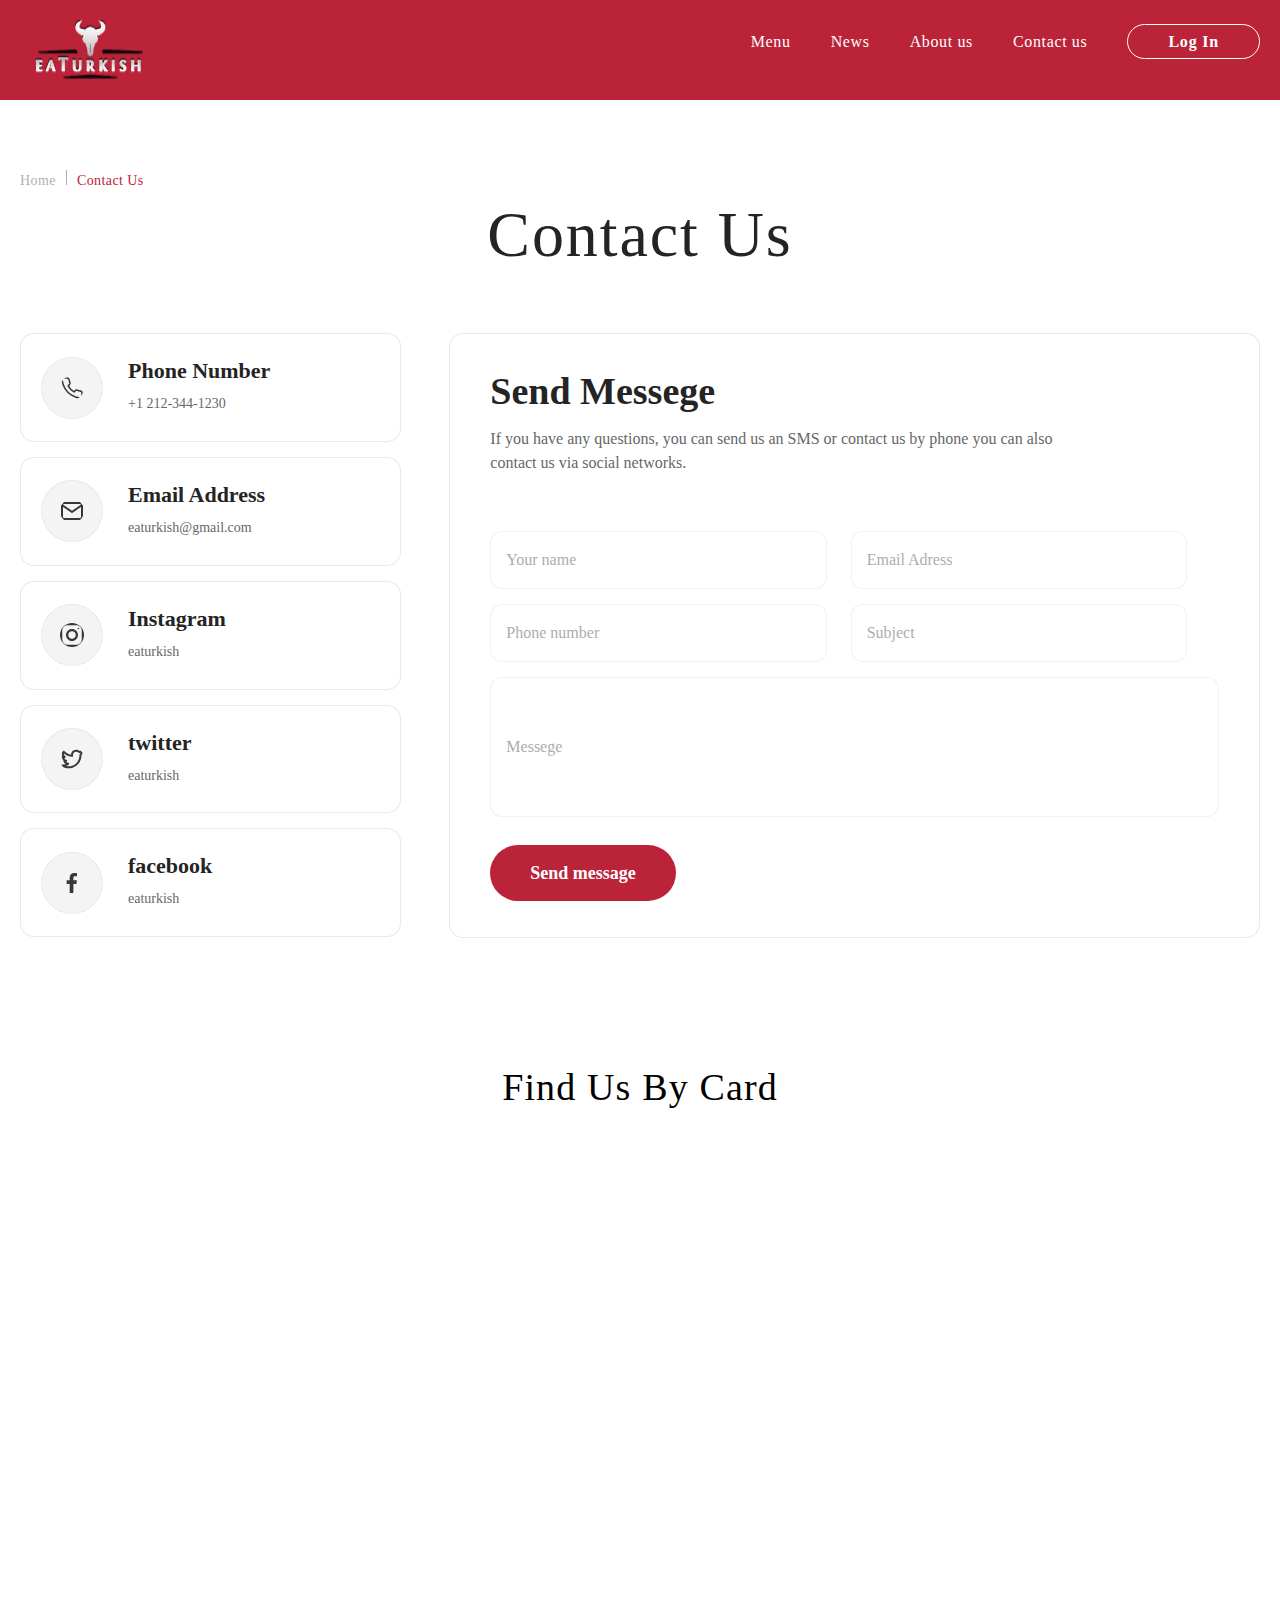
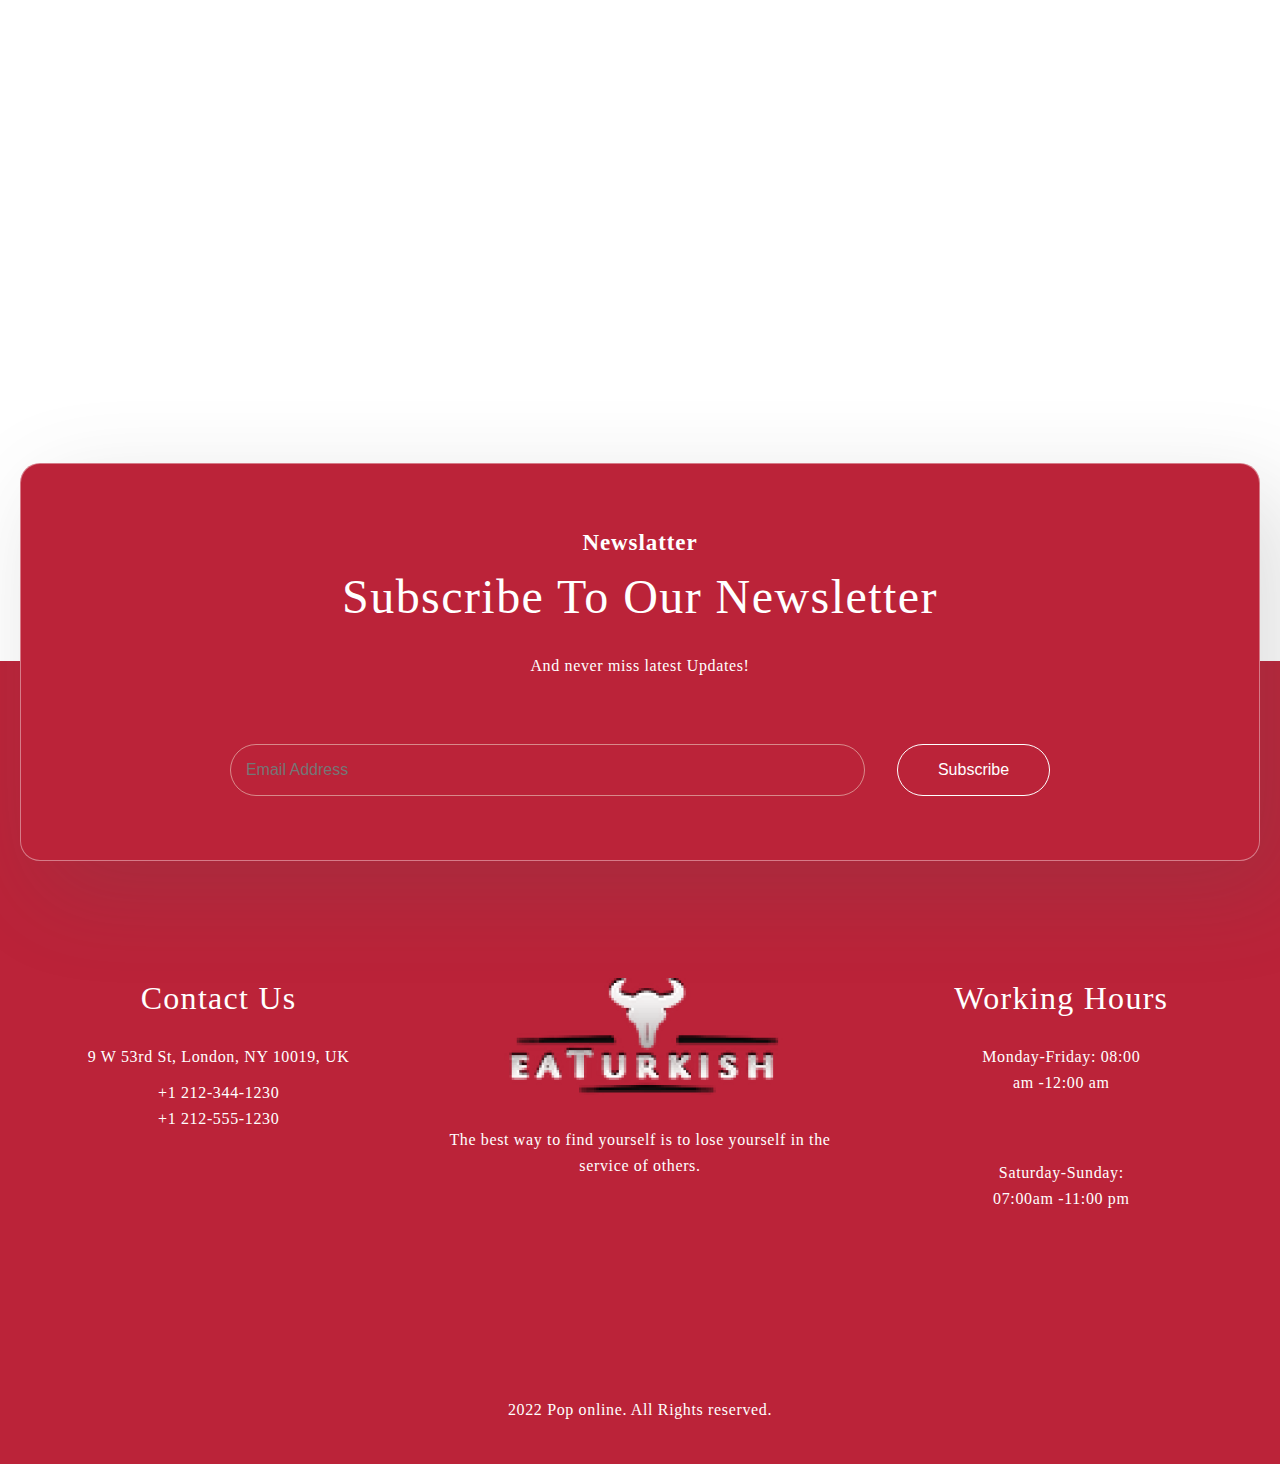
<file: contact-us.html>
<!DOCTYPE html>
<html lang="en">
<head>
  <meta charset="UTF-8">
  <meta http-equiv="X-UA-Compatible" content="IE=edge">
  <meta name="viewport" content="width=device-width, initial-scale=1.0">
  <title>AP-LONDON</title>
  <link rel="stylesheet" href="./css/bootstrap.min.css">
  <link rel="stylesheet" href="./css/contact-us.min.css">
</head>
<body>

 


   <header class="d-flex align-items-center">
    <div class="container">
      <div class="header__wrapper d-flex justify-content-between ">
        <img src="./images/home/header-logo.png" alt="logo">
        <nav class="navbar">
          <ul class="d-none d-lg-flex align-items-lg-center">
            <li><a href="./menu.html">Menu</a></li>
            <li><a href="./news.html">News</a></li>
            <li><a href="./About-us.html">About us</a></li>
            <li><a href="">Contact us</a></li>
            <li><a class="navbar__btn" href="./contact-us.html">Log in</a></li>
          </ul>

           <div class="toogle">
            <button class="navbar-toggler bg-light" type="button" data-bs-toggle="offcanvas" data-bs-target="#offcanvasNavbar" aria-controls="offcanvasNavbar" aria-label="Toggle navigation">
      <span class="navbar-toggler-icon"></span>
    </button>
    <div class=" offcanvas offcanvas-end" tabindex="-1" id="offcanvasNavbar" aria-labelledby="offcanvasNavbarLabel">
      <div class="offcanvas-header bg-danger">
       <div class="header__aside">
         <h5 class="offcanvas-title" id="offcanvasNavbarLabel"><img src="./images/home/header-logo.png" alt=""></h5>
        <button type="button" class="btn-close bg-light" data-bs-dismiss="offcanvas" aria-label="Close"></button>
       </div>
       <ul class="">
            <li><a href="./menu.html">Menu</a></li>
            <li><a href="./news.html">News</a></li>
            <li><a href="./About-us.html">About us</a></li>
            <li><a href="./contact-us.html">Contact us</a></li>
            <li><a class="navbar__btn" href="./contact-us.html">Log in</a></li>
          </ul>
      </div>
      </nav>
        </div>
     
    </div>

  </header>

      <main>
        <section class="contact-us">
          <div class="container">
              <div class="news__nav">
            <a href="./index.html">Home</a>
            <h1></h1>
            <a href="./news.html">Contact us</a>
          </div>
          <h3>Contact Us</h3>
          <div class="gx-5 row">
            <div class="contact__socials col-12 col-lg-4">
                <ul class="contact__social gy-4">
                  <li>
                    <img src="./images/home/phone.svg" alt="phone">
                    <div class="contact__intro">
                      <h4>Phone Number</h3>
                      <h6>+1 212-344-1230</h6>
                    </div>
                  </li>
                  <li>
                    <img src="./images/home/mail.svg" alt="email">
                    <div class="contact__intro">
                      <h4>Email Address</h3>
                      <h6>eaturkish@gmail.com</h6>
                    </div>
                  </li>
                  <li>
                    <img src="./images/home/004-instagram.svg" alt="instagram">
                    <div class="contact__intro">
                      <h4>Instagram</h4>
                      <h6>eaturkish</h6>
                    </div>
                  </li>
                  <li>
                    <img src="./images/home/u_twitter-alt.svg" alt="fa-twitter">
                    <div class="contact__intro">
                      <h4>twitter</h3>
                      <h6>eaturkish</h6>
                    </div>
                  </li>
                  <li>
                    <img src="./images/home/u_facebook-f.svg" alt="facebook">
                    <div class="contact__intro">
                      <h4>facebook</h3>
                      <h6>eaturkish</h6>
                    </div>
                  </li>
                </ul>
            </div>
            <div class="col-12 col-lg-8">
              <form class="contact__messege" action="">
                <span>Send Messege</span>
                <p>If you have any questions, you can send us an SMS or contact us by phone you can also contact us via social networks.</p>
                <div class="row contact__inputs">
                  <div class="col-12 col-lg-6"><input type="text" placeholder="Your name"></div>
                <div class="col-12 col-lg-6"><input type="email" placeholder="Email Adress"></div>
                <div class="col-12 col-lg-6"><input type="number" placeholder="Phone number"></div>
                <div class="col-12 col-lg-6"><input type="text" placeholder="Subject"></div>
                </div>
                <input class="inp__Messege" type="text" placeholder="Messege">
                <a href="">Send message</a>
              </form>
            </div>

          </div>
          </div>
        </section>
        <section class="location">
          <div class="container">
            <h3>Find us by card</h3>
            <div class="mapouter"><div class="gmap_canvas"><iframe width="100%" height="703px" id="gmap_canvas" src="https://maps.google.com/maps?q=tashken najot talim&t=&z=10&ie=UTF8&iwloc=&output=embed" frameborder="0" scrolling="no" marginheight="0" marginwidth="0"></iframe><a href="https://2yu.co"></a><br><style>.mapouter{position:relative;text-align:right;height:100%;width:100%;}</style><a href="https://embedgooglemap.2yu.co/"></a><style>.gmap_canvas {overflow:hidden;background:none!important;height:100%;width:100%;}</style></div></div>
          </div>
        </section>
      </main>

  <footer>
  <section class="newslatter">
    <div class="container">
      <div class="newslatter__wrapper text-center">
        <h5>Newslatter</h5>
        <h3>Subscribe to Our Newsletter</h3>
        <p>And never miss latest Updates!</p>

        <form action="" class="newslatter__input">
          <input type="email" placeholder="Email Address">
          <button class="footer_btn">Subscribe</button>
        </form>
      </div>
    </div>
  </section>
  <section class="footer__end">
    <div class="container">
      <div class="row footer__wrapper">
        <div class="footer__left col-12 col-lg-4">
          <h5>Contact us</h5> 
          <address>9 W 53rd St, London, NY 10019, UK</address>
          <div class="footer__tells">
            <a href="tel: +1 212-344-1230">+1 212-344-1230</a>
          <a href="tel: +1 212-555-1230">+1 212-555-1230</a>
          </div>
        </div>
        <div class="footer__center col-12 col-lg-4">
          <img src="./images/home/footer-logo.png" alt="logo">
          <p>The best way to find yourself is to lose yourself in the service of others.</p>
          <div class="footer__social">
            <a href=""><i class="fa-brands fa-facebook"></i></a>
            <a href=""><i class="fa-brands fa-twitter"></i></a>
            <a href=""><i class="fa-brands fa-instagram"></i></a>
          </div>
        </div>
        <div class="footer__right col-12 col-lg-4">
            <h5>Working Hours</h5>
            <p>Monday-Friday:
              08:00 am -12:00 am</p>
              <p>Saturday-Sunday:
              07:00am -11:00 pm</p>
        </div>
      </div>
        <p>2022 Pop online. All Rights reserved.</p>
    </div>
  </section>
 </footer>


  <script src="./js/bootstrap.bundle.min.js"></script>
</body>
</html>
</file>
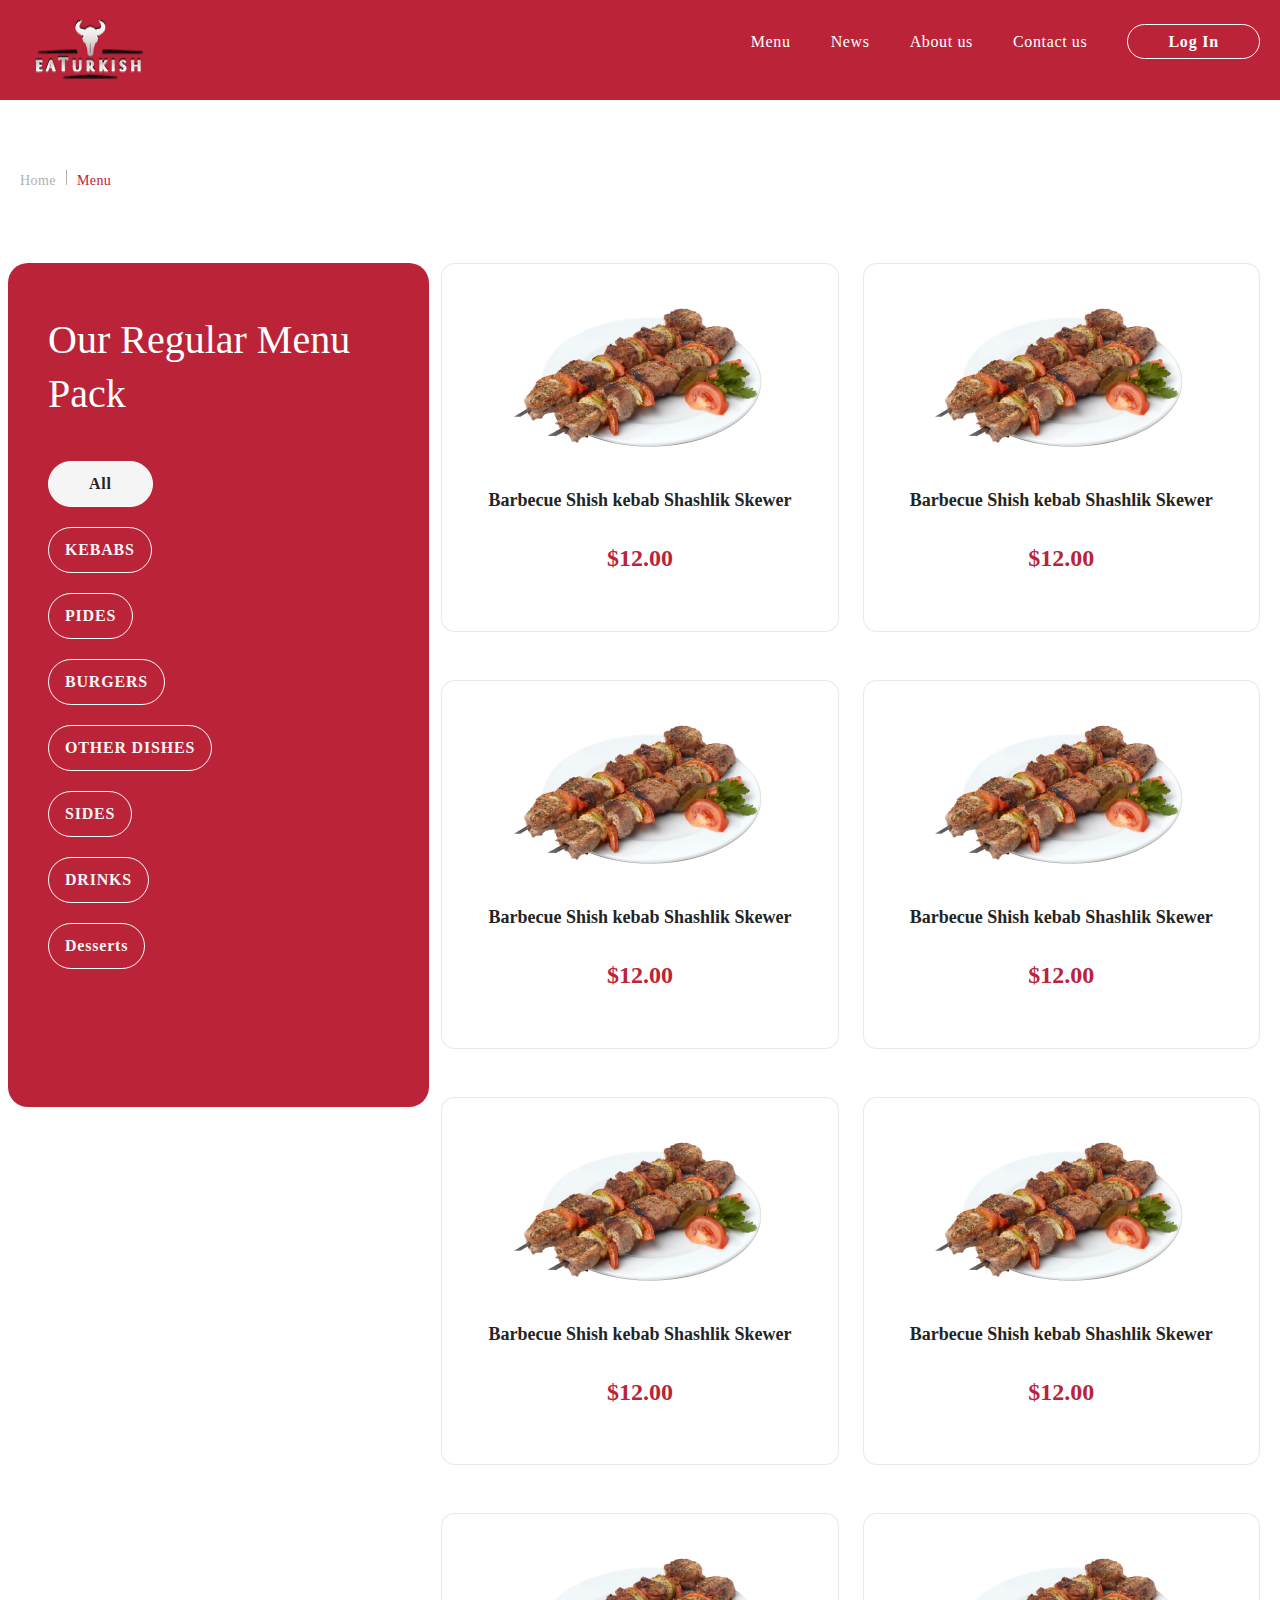
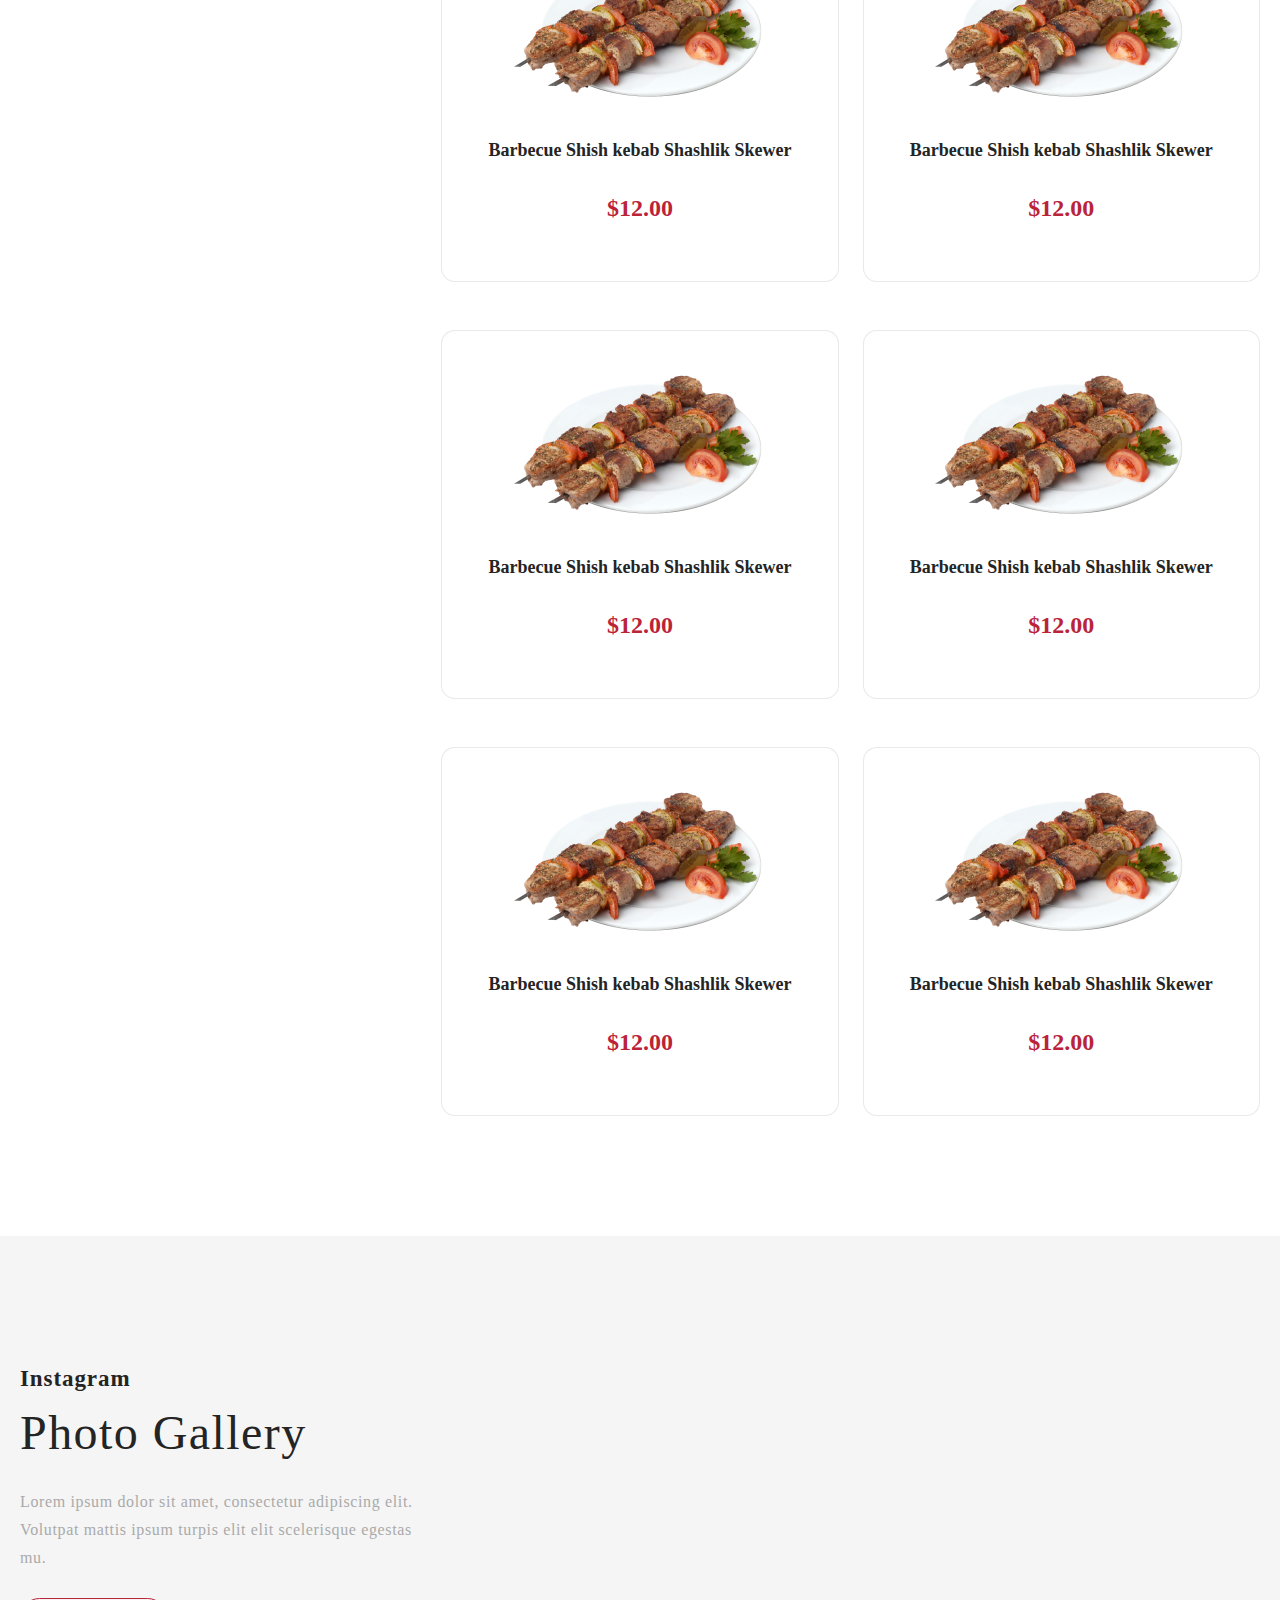
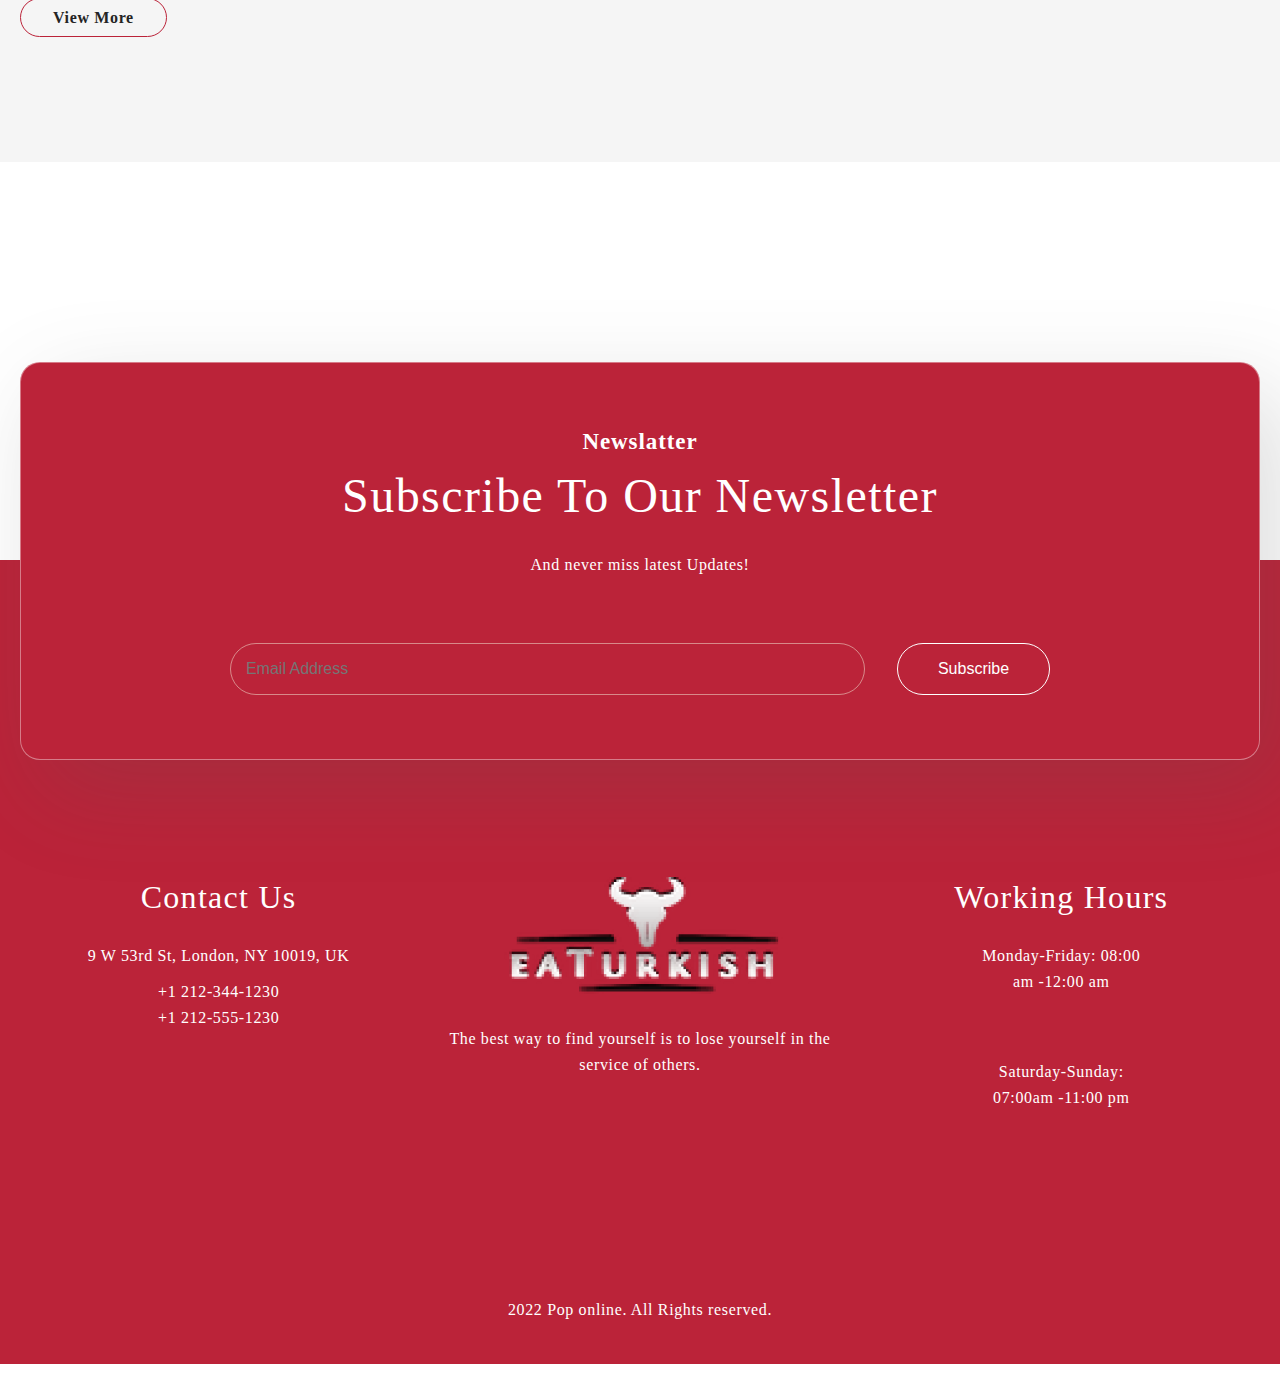
<file: menu.html>
<!DOCTYPE html>
<html lang="en">
<head>
  <meta charset="UTF-8">
  <meta http-equiv="X-UA-Compatible" content="IE=edge">
  <meta name="viewport" content="width=device-width, initial-scale=1.0">
  <title>AP-LONDON</title>
  <link rel="stylesheet" href="./css/bootstrap.min.css"> 
  <link rel="stylesheet" href="./css/menu.min.css">
  <link rel="stylesheet" href="https://cdnjs.cloudflare.com/ajax/libs/font-awesome/6.4.0/css/all.min.css" integrity="sha512-iecdLmaskl7CVkqkXNQ/ZH/XLlvWZOJyj7Yy7tcenmpD1ypASozpmT/E0iPtmFIB46ZmdtAc9eNBvH0H/ZpiBw==" crossorigin="anonymous" referrerpolicy="no-referrer" />
  <link rel="stylesheet" href="https://cdnjs.cloudflare.com/ajax/libs/OwlCarousel2/2.3.4/assets/owl.carousel.min.css" integrity="sha512-tS3S5qG0BlhnQROyJXvNjeEM4UpMXHrQfTGmbQ1gKmelCxlSEBUaxhRBj/EFTzpbP4RVSrpEikbmdJobCvhE3g==" crossorigin="anonymous" referrerpolicy="no-referrer" />
<link rel="stylesheet" href="https://cdnjs.cloudflare.com/ajax/libs/OwlCarousel2/2.3.4/assets/owl.theme.default.min.css" integrity="sha512-sMXtMNL1zRzolHYKEujM2AqCLUR9F2C4/05cdbxjjLSRvMQIciEPCQZo++nk7go3BtSuK9kfa/s+a4f4i5pLkw==" crossorigin="anonymous" referrerpolicy="no-referrer" /> 
</head>
<body>

<div class="scrolltop" onclick="scrollToTop();"><a href="#"></a></div>

     <header class="d-flex align-items-center">
    <div class="container">
      <div class="header__wrapper d-flex justify-content-between ">
        <img src="./images/home/header-logo.png" alt="logo">
        <nav class="navbar">
          <ul class="d-none d-lg-flex align-items-lg-center">
            <li><a href="./menu.html">Menu</a></li>
            <li><a href="./news.html">News</a></li>
            <li><a href="./About-us.html">About us</a></li>
            <li><a href="./contact-us.html">Contact us</a></li>
            <li><a class="navbar__btn" href="./contact-us.html">Log in</a></li>
          </ul>

           <div class="toogle">
            <button class="navbar-toggler bg-light" type="button" data-bs-toggle="offcanvas" data-bs-target="#offcanvasNavbar" aria-controls="offcanvasNavbar" aria-label="Toggle navigation">
      <span class="navbar-toggler-icon"></span>
    </button>
    <div class=" offcanvas offcanvas-end" tabindex="-1" id="offcanvasNavbar" aria-labelledby="offcanvasNavbarLabel">
      <div class="offcanvas-header bg-danger">
       <div class="header__aside">
         <h5 class="offcanvas-title" id="offcanvasNavbarLabel"><img src="./images/home/header-logo.png" alt=""></h5>
        <button type="button" class="btn-close bg-light" data-bs-dismiss="offcanvas" aria-label="Close"></button>
       </div>
       <ul class="">
            <li><a href="./menu.html">Menu</a></li>
            <li><a href="./news.html">News</a></li>
            <li><a href="./About-us.html">About us</a></li>
            <li><a href="./contact-us.html">Contact us</a></li>
            <li><a class="navbar__btn" href="./contact-us.html">Log in</a></li>
          </ul>
      </div>
      </nav>
        </div>
     
    </div>

  </header>


  <main>

      <section class="menu">
        <div class="container">
           <div class="news__nav">
            <a href="./index.html">Home</a>
            <h1></h1>
            <a href="./news.html">menu</a>
          </div>
          <div class="row">
            <div class="menu-left co-12 col-lg-4">

              <h3>Our Regular Menu Pack</h3>
                
                   <ul class="nav nav-pills mb-3" id="pills-tab" role="tablist">
  <li class="nav-item" role="presentation">
    <button class="nav-link active" id="pills-All-tab" data-bs-toggle="pill" data-bs-target="#pills-All" type="button" role="tab" aria-controls="pills-All" aria-selected="true">All</button>
  </li>
  <li class="nav-item" role="presentation">
    <button class="nav-link" id="pills-KEBABS-tab" data-bs-toggle="pill" data-bs-target="#pills-KEBABS" type="button" role="tab" aria-controls="pills-KEBABS" aria-selected="true">KEBABS</button>
  </li>
  <li class="nav-item" role="presentation">
    <button class="nav-link" id="pills-PIDES-tab" data-bs-toggle="pill" data-bs-target="#pills-PIDES" type="button" role="tab" aria-controls="pills-PIDES" aria-selected="true">PIDES</button>
  </li>
  <li class="nav-item" role="presentation">
    <button class="nav-link" id="pills-BURGERS-tab" data-bs-toggle="pill" data-bs-target="#pills-BURGERS" type="button" role="tab" aria-controls="pills-BURGERS" aria-selected="true" >BURGERS</button>
  </li>

   <li class="nav-item" role="presentation">
    <button class="nav-link" id="pills-OTHERDISHES-tab" data-bs-toggle="pill" data-bs-target="#pills-OTHERDISHES" type="button" role="tab" aria-controls="pills-OTHERDISHES" aria-selected="true">OTHER DISHES</button>
  </li>
  <li class="nav-item" role="presentation">
    <button class="nav-link" id="pills-SIDES-tab" data-bs-toggle="pill" data-bs-target="#pills-SIDES" type="button" role="tab" aria-controls="pills-SIDES" aria-selected="true">SIDES</button>
  </li>
  <li class="nav-item" role="presentation">
    <button class="nav-link" id="pills-DRINKS-tab" data-bs-toggle="pill" data-bs-target="#pills-DRINKS" type="button" role="tab" aria-controls="pills-DRINKS" aria-selected="true">DRINKS</button>
  </li>
  <li class="nav-item" role="presentation">
    <button class="nav-link" id="pills-Desserts-tab" data-bs-toggle="pill" data-bs-target="#pills-Desserts" type="button" role="tab" aria-controls="pills-Desserts" aria-selected="true" >Desserts</button>
  </li>
</ul>
            </div>
            <div class="col-12 col-lg-8">
              <div class="tab-content" id="pills-tabContent">
            <div class="tab-pane fade show active" id="pills-All" role="tabpanel" aria-labelledby="pills-All-tab" tabindex="5">    
                <div class="row gy-5">
                  <div class="col-12 col-lg-6">
                  <div class="menu__card">
          <img src="./images/home/shishkebab.png" alt="shish kebab">
          <p>Barbecue Shish kebab Shashlik Skewer</p>
          <h5>$12.00</h5>
        </div>

                </div>

                <div class="col-12 col-lg-6">
                  <div class="menu__card">
          <img src="./images/home/shishkebab.png" alt="shish kebab">
          <p>Barbecue Shish kebab Shashlik Skewer</p>
          <h5>$12.00</h5>
        </div>

                </div>

                <div class="col-12 col-lg-6">
                  <div class="menu__card">
          <img src="./images/home/shishkebab.png" alt="shish kebab">
          <p>Barbecue Shish kebab Shashlik Skewer</p>
          <h5>$12.00</h5>
        </div>

                </div>

                <div class="col-12 col-lg-6">
                  <div class="menu__card">
          <img src="./images/home/shishkebab.png" alt="shish kebab">
          <p>Barbecue Shish kebab Shashlik Skewer</p>
          <h5>$12.00</h5>
        </div>

                </div>

                <div class="col-12 col-lg-6">
                  <div class="menu__card">
          <img src="./images/home/shishkebab.png" alt="shish kebab">
          <p>Barbecue Shish kebab Shashlik Skewer</p>
          <h5>$12.00</h5>
        </div>

                </div>

                <div class="col-12 col-lg-6">
                  <div class="menu__card">
          <img src="./images/home/shishkebab.png" alt="shish kebab">
          <p>Barbecue Shish kebab Shashlik Skewer</p>
          <h5>$12.00</h5>
        </div>

                </div>

                <div class="col-12 col-lg-6">
                  <div class="menu__card">
          <img src="./images/home/shishkebab.png" alt="shish kebab">
          <p>Barbecue Shish kebab Shashlik Skewer</p>
          <h5>$12.00</h5>
        </div>

                </div>

                <div class="col-12 col-lg-6">
                  <div class="menu__card">
          <img src="./images/home/shishkebab.png" alt="shish kebab">
          <p>Barbecue Shish kebab Shashlik Skewer</p>
          <h5>$12.00</h5>
        </div>

                </div>

                <div class="col-12 col-lg-6">
                  <div class="menu__card">
          <img src="./images/home/shishkebab.png" alt="shish kebab">
          <p>Barbecue Shish kebab Shashlik Skewer</p>
          <h5>$12.00</h5>
        </div>

                </div>

                <div class="col-12 col-lg-6">
                  <div class="menu__card">
          <img src="./images/home/shishkebab.png" alt="shish kebab">
          <p>Barbecue Shish kebab Shashlik Skewer</p>
          <h5>$12.00</h5>
        </div>

                </div>

                <div class="col-12 col-lg-6">
                  <div class="menu__card">
          <img src="./images/home/shishkebab.png" alt="shish kebab">
          <p>Barbecue Shish kebab Shashlik Skewer</p>
          <h5>$12.00</h5>
        </div>

                </div>

                <div class="col-12 col-lg-6">
                  <div class="menu__card">
          <img src="./images/home/shishkebab.png" alt="shish kebab">
          <p>Barbecue Shish kebab Shashlik Skewer</p>
          <h5>$12.00</h5>
        </div>

                </div>


                </div>
            </div>
              <div class="tab-pane fade" id="pills-KEBABS" role="tabpanel"    aria-labelledby="pills-KEBABS-tab" tabindex="0">
                <div class="row gy-5">
                  <div class="col-12 col-lg-6">
                  <div class="menu__card">
          <img src="./images/home/shishkebab.png" alt="shish kebab">
          <p>Barbecue Shish kebab Shashlik Skewer</p>
          <h5>$12.00</h5>
        </div>

                </div>

                <div class="col-12 col-lg-6">
                  <div class="menu__card">
          <img src="./images/home/shishkebab.png" alt="shish kebab">
          <p>Barbecue Shish kebab Shashlik Skewer</p>
          <h5>$12.00</h5>
        </div>

                </div>

                <div class="col-12 col-lg-6">
                  <div class="menu__card">
          <img src="./images/home/shishkebab.png" alt="shish kebab">
          <p>Barbecue Shish kebab Shashlik Skewer</p>
          <h5>$12.00</h5>
        </div>

                </div>

                <div class="col-12 col-lg-6">
                  <div class="menu__card">
          <img src="./images/home/shishkebab.png" alt="shish kebab">
          <p>Barbecue Shish kebab Shashlik Skewer</p>
          <h5>$12.00</h5>
        </div>

                </div>

                <div class="col-12 col-lg-6">
                  <div class="menu__card">
          <img src="./images/home/shishkebab.png" alt="shish kebab">
          <p>Barbecue Shish kebab Shashlik Skewer</p>
          <h5>$12.00</h5>
        </div>

                </div>

                <div class="col-12 col-lg-6">
                  <div class="menu__card">
          <img src="./images/home/shishkebab.png" alt="shish kebab">
          <p>Barbecue Shish kebab Shashlik Skewer</p>
          <h5>$12.00</h5>
        </div>

                </div>

                <div class="col-12 col-lg-6">
                  <div class="menu__card">
          <img src="./images/home/shishkebab.png" alt="shish kebab">
          <p>Barbecue Shish kebab Shashlik Skewer</p>
          <h5>$12.00</h5>
        </div>

                </div>

                <div class="col-12 col-lg-6">
                  <div class="menu__card">
          <img src="./images/home/shishkebab.png" alt="shish kebab">
          <p>Barbecue Shish kebab Shashlik Skewer</p>
          <h5>$12.00</h5>
        </div>

                </div>
                </div>
              </div>
             
              <div class="tab-pane fade" id="pills-PIDES" role="tabpanel" aria-labelledby="pills-PIDES-tab" tabindex="0">
                <div class="row gy-5">
                

                <div class="col-12 col-lg-6">
                  <div class="menu__card">
          <img src="./images/home/shishkebab.png" alt="shish kebab">
          <p>Barbecue Shish kebab Shashlik Skewer</p>
          <h5>$12.00</h5>
        </div>

                </div>

                <div class="col-12 col-lg-6">
                  <div class="menu__card">
          <img src="./images/home/shishkebab.png" alt="shish kebab">
          <p>Barbecue Shish kebab Shashlik Skewer</p>
          <h5>$12.00</h5>
        </div>

                </div>

                <div class="col-12 col-lg-6">
                  <div class="menu__card">
          <img src="./images/home/shishkebab.png" alt="shish kebab">
          <p>Barbecue Shish kebab Shashlik Skewer</p>
          <h5>$12.00</h5>
        </div>

                </div>

                <div class="col-12 col-lg-6">
                  <div class="menu__card">
          <img src="./images/home/shishkebab.png" alt="shish kebab">
          <p>Barbecue Shish kebab Shashlik Skewer</p>
          <h5>$12.00</h5>
        </div>

                </div>
                </div>
              </div>

                

              <div class="tab-pane fade" id="pills-BURGERS" role="tabpanel" aria-labelledby="pills-BURGERS-tab" tabindex="0">

                <div class="row gy-5">
                  <div class="col-12 col-lg-6">
                  <div class="menu__card">
          <img src="./images/home/shishkebab.png" alt="shish kebab">
          <p>Barbecue Shish kebab Shashlik Skewer</p>
          <h5>$12.00</h5>
        </div>

                </div>

                <div class="col-12 col-lg-6">
                  <div class="menu__card">
          <img src="./images/home/shishkebab.png" alt="shish kebab">
          <p>Barbecue Shish kebab Shashlik Skewer</p>
          <h5>$12.00</h5>
        </div>

                </div>

                <div class="col-12 col-lg-6">
                  <div class="menu__card">
          <img src="./images/home/shishkebab.png" alt="shish kebab">
          <p>Barbecue Shish kebab Shashlik Skewer</p>
          <h5>$12.00</h5>
        </div>

                </div>

                <div class="col-12 col-lg-6">
                  <div class="menu__card">
          <img src="./images/home/shishkebab.png" alt="shish kebab">
          <p>Barbecue Shish kebab Shashlik Skewer</p>
          <h5>$12.00</h5>
        </div>

                </div>






                <div class="col-12 col-lg-6">
                  <div class="menu__card">
          <img src="./images/home/shishkebab.png" alt="shish kebab">
          <p>Barbecue Shish kebab Shashlik Skewer</p>
          <h5>$12.00</h5>
        </div>

                </div>
                </div>

            </div>


            <div class="tab-pane fade" id="pills-OTHERDISHES" role="tabpanel"      aria-labelledby="pills-OTHERDISHES-tab" tabindex="0">
                <div class="row gy-5">
                
                <div class="col-12 col-lg-6">
                  <div class="menu__card">
          <img src="./images/home/shishkebab.png" alt="shish kebab">
          <p>Barbecue Shish kebab Shashlik Skewer</p>
          <h5>$12.00</h5>
        </div>

                </div>

                <div class="col-12 col-lg-6">
                  <div class="menu__card">
          <img src="./images/home/shishkebab.png" alt="shish kebab">
          <p>Barbecue Shish kebab Shashlik Skewer</p>
          <h5>$12.00</h5>
        </div>

                </div>

                <div class="col-12 col-lg-6">
                  <div class="menu__card">
          <img src="./images/home/shishkebab.png" alt="shish kebab">
          <p>Barbecue Shish kebab Shashlik Skewer</p>
          <h5>$12.00</h5>
        </div>

                </div>
                </div>

            </div>

            <div class="tab-pane fade" id="pills-SIDES" role="tabpanel" aria-labelledby="pills-SIDES-tab" tabindex="0">

                <div class="row gy-5">

                <div class="col-12 col-lg-6">
                  <div class="menu__card">
          <img src="./images/home/shishkebab.png" alt="shish kebab">
          <p>Barbecue Shish kebab Shashlik Skewer</p>
          <h5>$12.00</h5>
        </div>

                </div>

                <div class="col-12 col-lg-6">
                  <div class="menu__card">
          <img src="./images/home/shishkebab.png" alt="shish kebab">
          <p>Barbecue Shish kebab Shashlik Skewer</p>
          <h5>$12.00</h5>
        </div>

                </div>

                <div class="col-12 col-lg-6">
                  <div class="menu__card">
          <img src="./images/home/shishkebab.png" alt="shish kebab">
          <p>Barbecue Shish kebab Shashlik Skewer</p>
          <h5>$12.00</h5>
        </div>

                </div>

                <div class="col-12 col-lg-6">
                  <div class="menu__card">
          <img src="./images/home/shishkebab.png" alt="shish kebab">
          <p>Barbecue Shish kebab Shashlik Skewer</p>
          <h5>$12.00</h5>
        </div>

                </div>

                <div class="col-12 col-lg-6">
                  <div class="menu__card">
          <img src="./images/home/shishkebab.png" alt="shish kebab">
          <p>Barbecue Shish kebab Shashlik Skewer</p>
          <h5>$12.00</h5>
        </div>

                </div>
                </div>
            </div>

              <div class="tab-pane fade" id="pills-DRINKS" role="tabpanel" aria-labelledby="pills-DRINKS-tab" tabindex="0">
                <div class="row gy-5">
                  <div class="col-12 col-lg-6">
                  <div class="menu__card">
          <img src="./images/home/shishkebab.png" alt="shish kebab">
          <p>Barbecue Shish kebab Shashlik Skewer</p>
          <h5>$12.00</h5>
        </div>

                </div>

                <div class="col-12 col-lg-6">
                  <div class="menu__card">
          <img src="./images/home/shishkebab.png" alt="shish kebab">
          <p>Barbecue Shish kebab Shashlik Skewer</p>
          <h5>$12.00</h5>
        </div>

                </div>

                <div class="col-12 col-lg-6">
                  <div class="menu__card">
          <img src="./images/home/shishkebab.png" alt="shish kebab">
          <p>Barbecue Shish kebab Shashlik Skewer</p>
          <h5>$12.00</h5>
        </div>

                </div>

                <div class="col-12 col-lg-6">
                  <div class="menu__card">
          <img src="./images/home/shishkebab.png" alt="shish kebab">
          <p>Barbecue Shish kebab Shashlik Skewer</p>
          <h5>$12.00</h5>
        </div>

                </div>

                <div class="col-12 col-lg-6">
                  <div class="menu__card">
          <img src="./images/home/shishkebab.png" alt="shish kebab">
          <p>Barbecue Shish kebab Shashlik Skewer</p>
          <h5>$12.00</h5>
        </div>

                </div>



                
                </div>
              </div>
  
              <div class="tab-pane fade" id="pills-Desserts" role="tabpanel" aria-labelledby="pills-Desserts-tab" tabindex="0">

                <div class="row gy-5">
                <div class="col-12 col-lg-6">
                  <div class="menu__card">
          <img src="./images/home/shishkebab.png" alt="shish kebab">
          <p>Barbecue Shish kebab Shashlik Skewer</p>
          <h5>$12.00</h5>
        </div>

                </div>

                <div class="col-12 col-lg-6">
                  <div class="menu__card">
          <img src="./images/home/shishkebab.png" alt="shish kebab">
          <p>Barbecue Shish kebab Shashlik Skewer</p>
          <h5>$12.00</h5>
        </div>

                </div>

               
                

                
              </div>

                </div>
              </div>
            </div>
            </div>
          </div>
        </div>
      </section>

    <section class="instagram">
    <div class="container">
      <div class="inst__wrapper row gy-5">
        <div class="inst__aside co-12 col-lg-4">

          <h5>Instagram</h5>
          <h3>Photo Gallery</h3>
          <p>Lorem ipsum dolor sit amet, consectetur adipiscing elit. Volutpat mattis ipsum turpis elit elit scelerisque egestas mu.</p>
          <a href="">View More</a>

        </div>

        <div class="inst__bside co-12 col-lg-8">

          <div class="owl-carousel owl-theme">
    <div class="item">

        <div class="inst__card">
          <img src="./images/home/instagram-slayd.png" alt="">
          <i class="fa-brands fa-instagram"></i>
        </div>

    </div>
    <div class="item">
      <div class="inst__card">
          <img src="./images/home/instagram-slayd1.png" alt="">
          <i class="fa-brands fa-instagram"></i>
        </div>
    </div>
    <div class="item">
      <div class="inst__card">
          <img src="./images/home/instagram-slayd(1).png" alt="">
          <i class="fa-brands fa-instagram"></i>
        </div>
    </div>
    <div class="item">
      <div class="inst__card">
          <img src="./images/home/instagram-slayd1.png" alt="">
          <i class="fa-brands fa-instagram"></i>
        </div>
    </div>
    <div class="item">
      <div class="inst__card">
          <img src="./images/home/instagram-slayd.png" alt="">
          <i class="fa-brands fa-instagram"></i>
        </div>    
    </div>
    <div class="item">
      <div class="inst__card">
          <img src="./images/home/instagram-slayd.png" alt="">
          <i class="fa-brands fa-instagram"></i>
        </div>
    </div>
    <div class="item">
      <div class="inst__card">
          <img src="./images/home/instagram-slayd.png" alt="">
          <i class="fa-brands fa-instagram"></i>
        </div>
    </div>
    <div class="item">
      <div class="inst__card">
          <img src="./images/home/instagram-slayd.png" alt="">
          <i class="fa-brands fa-instagram"></i>
        </div>
    </div>  
    <div class="item">
      <div class="inst__card">
          <img src="./images/home/instagram-slayd.png" alt="">
          <i class="fa-brands fa-instagram"></i>
        </div>
    </div>
    <div class="item">
      <div class="inst__card">
          <img src="./images/home/instagram-slayd.png" alt="">
          <i class="fa-brands fa-instagram"></i>
        </div>
    </div>
    <div class="item">
      <div class="inst__card">
          <img src="./images/home/instagram-slayd.png" alt="">
          <i class="fa-brands fa-instagram"></i>
        </div>
    </div>

    <div class="item">
      <div class="inst__card">
          <img src="./images/home/instagram-slayd.png" alt="">
          <i class="fa-brands fa-instagram"></i>
        </div>
    </div>
</div>

        </div>
        </div>
    </div>
  </section>
  </main>

  <footer>
  <section class="newslatter">
    <div class="container">
      <div class="newslatter__wrapper text-center">
        <h5>Newslatter</h5>
        <h3>Subscribe to Our Newsletter</h3>
        <p>And never miss latest Updates!</p>

        <form action="" class="newslatter__input">
          <input type="email" placeholder="Email Address">
          <button class="footer_btn">Subscribe</button>
        </form>
      </div>
    </div>
  </section>
  <section class="footer__end">
    <div class="container">
      <div class="row footer__wrapper">
        <div class="footer__left col-12 col-lg-4">
          <h5>Contact us</h5> 
          <address>9 W 53rd St, London, NY 10019, UK</address>
          <div class="footer__tells">
            <a href="tel: +1 212-344-1230">+1 212-344-1230</a>
          <a href="tel: +1 212-555-1230">+1 212-555-1230</a>
          </div>
        </div>
        <div class="footer__center col-12 col-lg-4">
          <img src="./images/home/footer-logo.png" alt="logo">
          <p>The best way to find yourself is to lose yourself in the service of others.</p>
          <div class="footer__social">
            <a href=""><i class="fa-brands fa-facebook"></i></a>
            <a href=""><i class="fa-brands fa-twitter"></i></a>
            <a href=""><i class="fa-brands fa-instagram"></i></a>
          </div>
        </div>
        <div class="footer__right col-12 col-lg-4">
            <h5>Working Hours</h5>
            <p>Monday-Friday:
              08:00 am -12:00 am</p>
              <p>Saturday-Sunday:
              07:00am -11:00 pm</p>
        </div>
      </div>
        <p>2022 Pop online. All Rights reserved.</p>
    </div>
  </section>
 </footer>
 
<script src="https://cdnjs.cloudflare.com/ajax/libs/jquery/3.6.4/jquery.min.js" integrity="sha512-pumBsjNRGGqkPzKHndZMaAG+bir374sORyzM3uulLV14lN5LyykqNk8eEeUlUkB3U0M4FApyaHraT65ihJhDpQ==" crossorigin="anonymous" referrerpolicy="no-referrer"></script>
<script src="https://cdnjs.cloudflare.com/ajax/libs/OwlCarousel2/2.3.4/owl.carousel.min.js" integrity="sha512-bPs7Ae6pVvhOSiIcyUClR7/q2OAsRiovw4vAkX+zJbw3ShAeeqezq50RIIcIURq7Oa20rW2n2q+fyXBNcU9lrw==" crossorigin="anonymous" referrerpolicy="no-referrer"></script>

<script src="./js/main.js"></script>
 <script src="./js/bootstrap.bundle.min.js"></script>

</body>
</html>
</file>
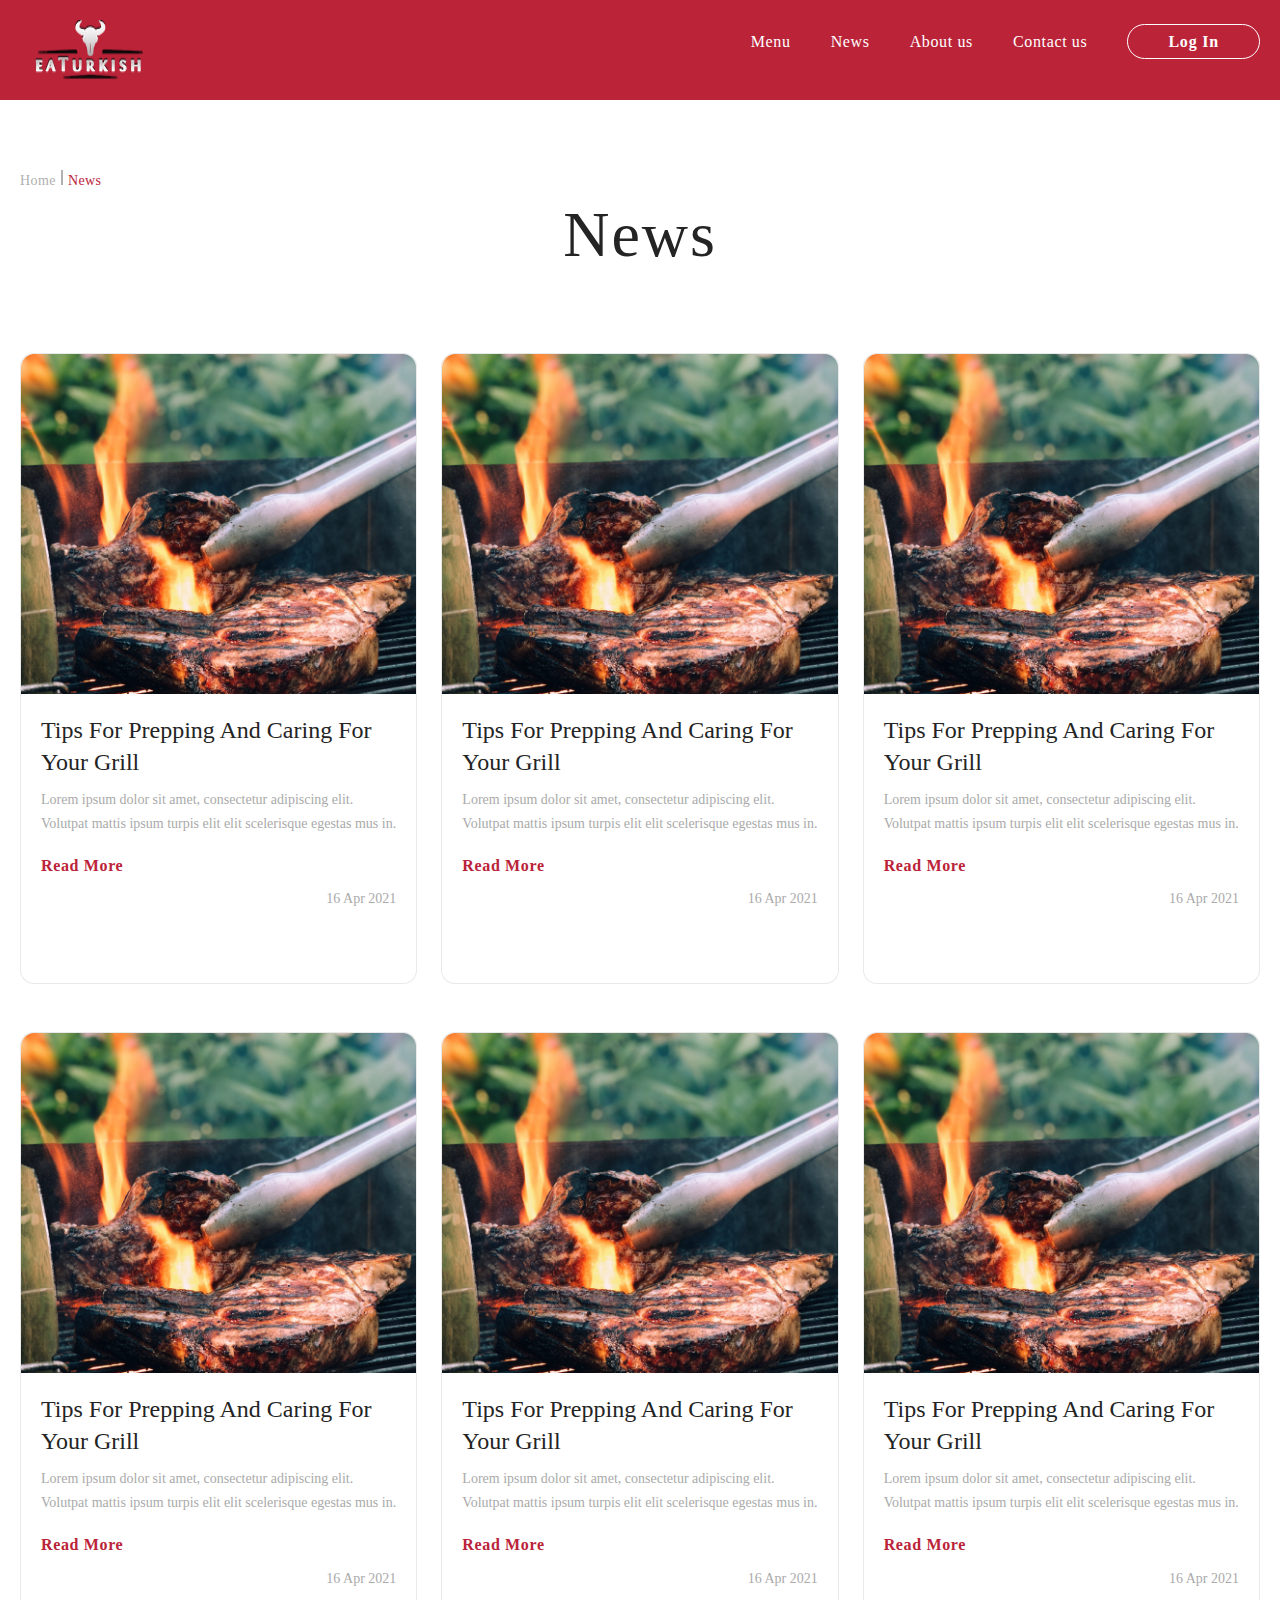
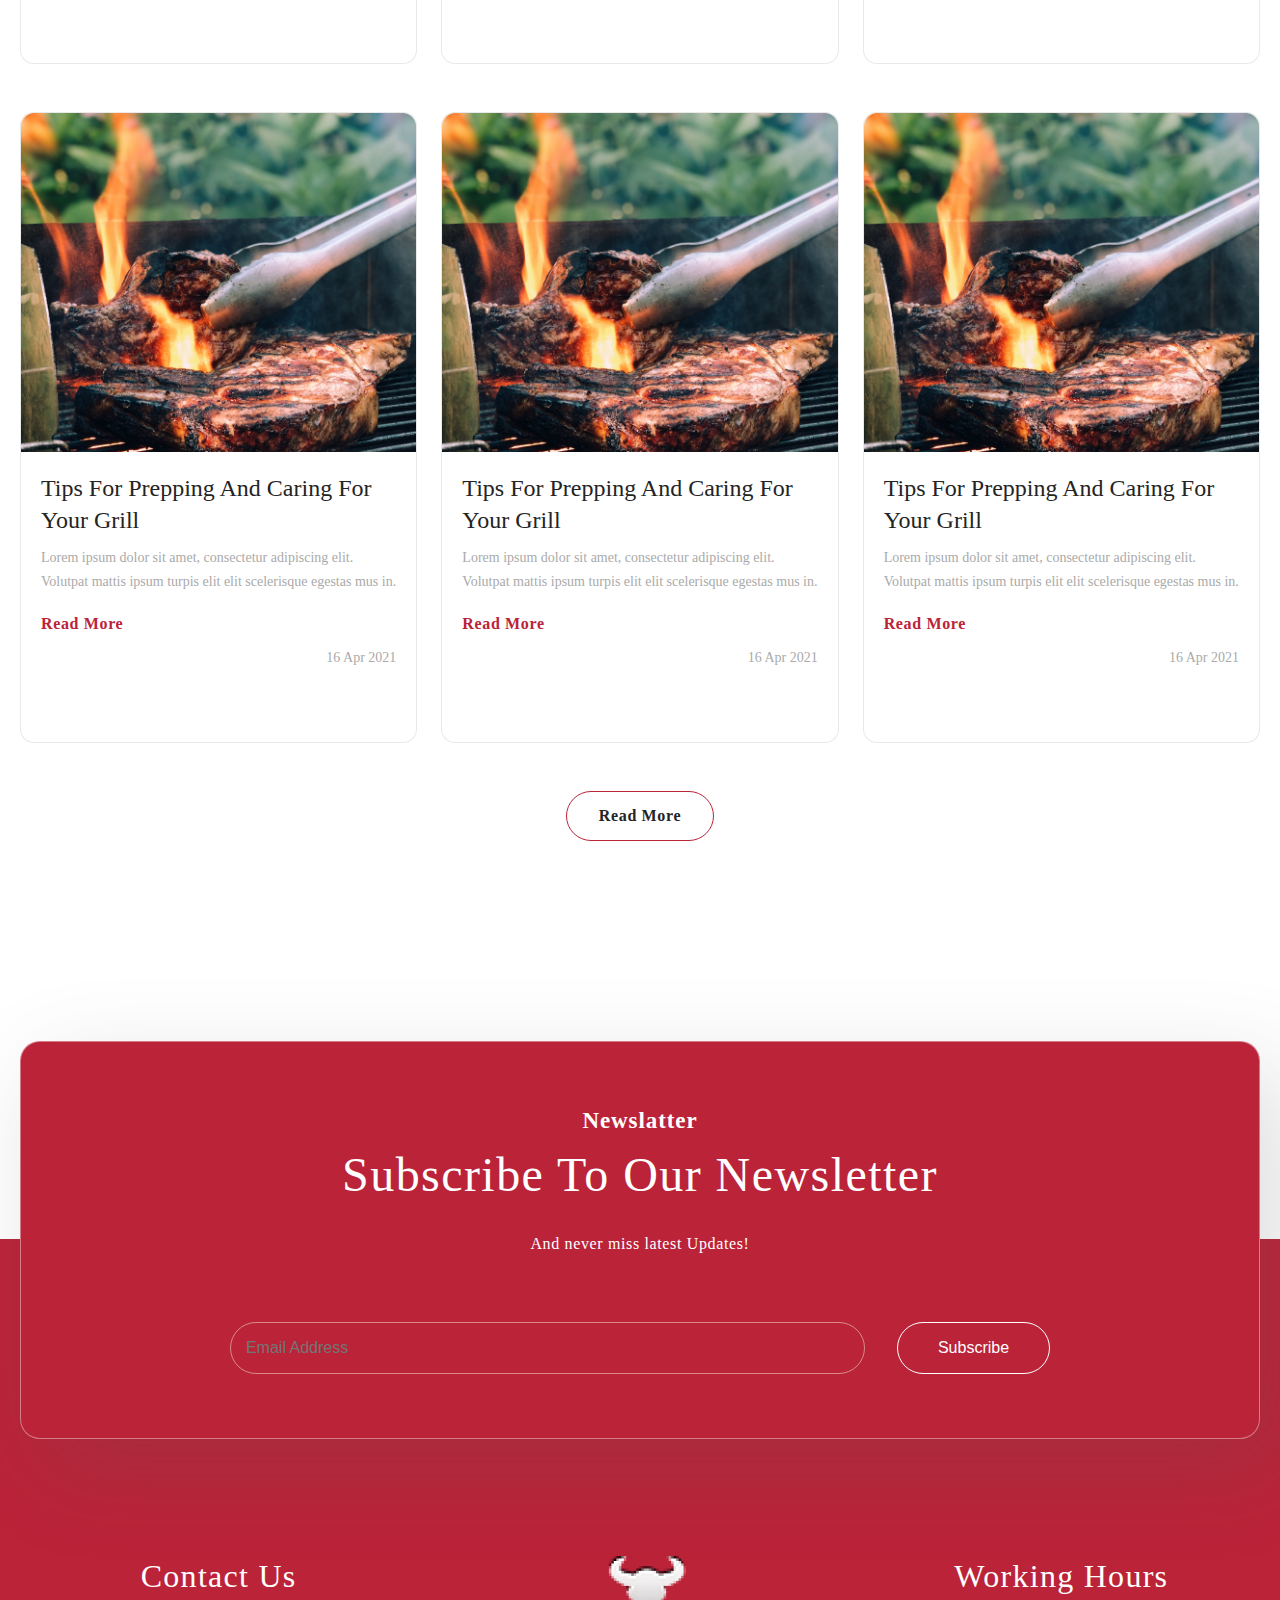
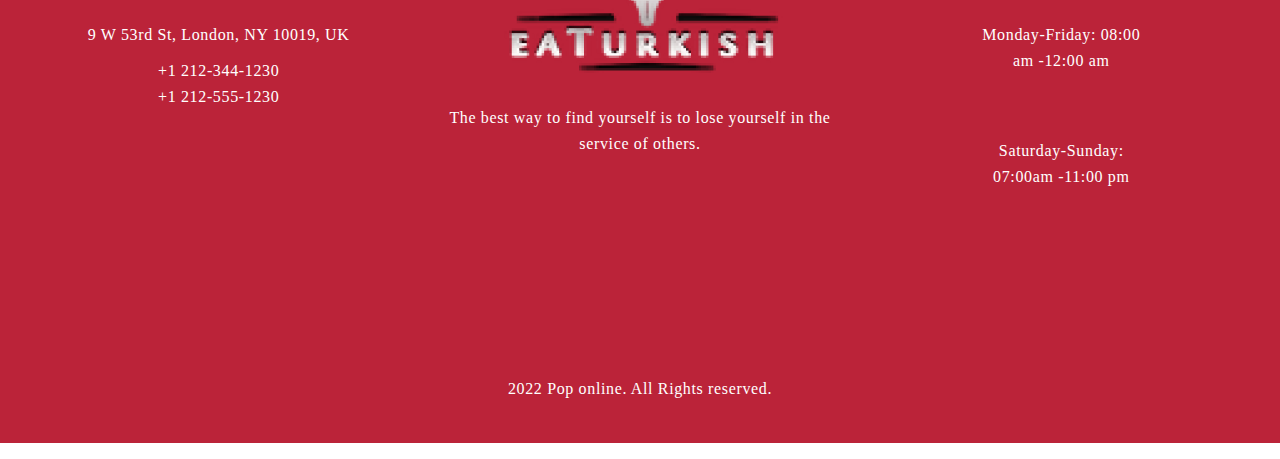
<file: news.html>
<!DOCTYPE html>
<html lang="en">
<head>
  <meta charset="UTF-8">
  <meta http-equiv="X-UA-Compatible" content="IE=edge">
  <meta name="viewport" content="width=device-width, initial-scale=1.0">
  <title>AP-LONDON</title>
  <link rel="stylesheet" href="./css/bootstrap.min.css">
  <link rel="stylesheet" href="./css/news.min.css">
  
</head>
<body>

  <header class="d-flex align-items-center">
    <div class="container">
      <div class="header__wrapper d-flex justify-content-between ">
        <img src="./images/home/header-logo.png" alt="logo">
        <nav class="navbar">
          <ul class="d-none d-lg-flex align-items-lg-center">
            <li><a href="./menu.html">Menu</a></li>
            <li><a href="./news.html">News</a></li>
            <li><a href="./About-us.html">About us</a></li>
            <li><a href="./contact-us.html">Contact us</a></li>
            <li><a class="navbar__btn" href="./contact-us.html">Log in</a></li>
          </ul>

           <div class="toogle">
            <button class="navbar-toggler bg-light" type="button" data-bs-toggle="offcanvas" data-bs-target="#offcanvasNavbar" aria-controls="offcanvasNavbar" aria-label="Toggle navigation">
      <span class="navbar-toggler-icon"></span>
    </button>
    <div class=" offcanvas offcanvas-end" tabindex="-1" id="offcanvasNavbar" aria-labelledby="offcanvasNavbarLabel">
      <div class="offcanvas-header bg-danger">
       <div class="header__aside">
         <h5 class="offcanvas-title" id="offcanvasNavbarLabel"><img src="./images/home/header-logo.png" alt=""></h5>
        <button type="button" class="btn-close bg-light" data-bs-dismiss="offcanvas" aria-label="Close"></button>
       </div>
       <ul class="">
            <li><a href="">Menu</a></li>
            <li><a href="">News</a></li>
            <li><a href="">About us</a></li>
            <li><a href="">Contact us</a></li>
            <li><a class="navbar__btn" href="">Log in</a></li>
          </ul>
      </div>
      </nav>
        </div>
     
    </div>

  </header>

  <main>
    <section class="news">
      <div class="container">
        <div class="news__wrapper">
          <div class="news__nav">
            <a href="./index.html">Home</a>
            <h1></h1>
            <a href="./news.html">News</a>
          </div>
          <h3 class="text-center">News</h3>
          <div class="row gy-5">
            <div class="col-12 col-md-6 col-lg-4">

              <div class="news__card">
                <img src="./images/home/news-card.png" alt="">
                <div class="news__card__intro">
                  <h5>tips for prepping and caring for your grill</h5>
                  <p>Lorem ipsum dolor sit amet, consectetur adipiscing elit. Volutpat mattis ipsum turpis elit elit scelerisque egestas mus in.</p>
                  <div class="news__card__data d-flex justify-content-between align-items-center">
                    <h3>Read More</h3>
                    <p>16 Apr 2021</p>
                  </div>
                </div>
              </div>

              

            </div>
            <div class="col-12 col-md-6 col-lg-4">

              <div class="news__card">
                <img src="./images/home/news-card.png" alt="">
                <div class="news__card__intro">
                  <h5>tips for prepping and caring for your grill</h5>
                  <p>Lorem ipsum dolor sit amet, consectetur adipiscing elit. Volutpat mattis ipsum turpis elit elit scelerisque egestas mus in.</p>
                  <div class="news__card__data d-flex justify-content-between align-items-center">
                    <h3>Read More</h3>
                    <p>16 Apr 2021</p>
                  </div>
                </div>
              </div>
            </div>
            <div class="col-12 col-md-6 col-lg-4">

              <div class="news__card">
                <img src="./images/home/news-card.png" alt="">
                <div class="news__card__intro">
                  <h5>tips for prepping and caring for your grill</h5>
                  <p>Lorem ipsum dolor sit amet, consectetur adipiscing elit. Volutpat mattis ipsum turpis elit elit scelerisque egestas mus in.</p>
                  <div class="news__card__data d-flex justify-content-between align-items-center">
                    <h3>Read More</h3>
                    <p>16 Apr 2021</p>
                  </div>
                </div>
              </div>

              
            </div>

            <div class="col-12 col-md-6 col-lg-4">

              <div class="news__card">
                <img src="./images/home/news-card.png" alt="">
                <div class="news__card__intro">
                  <h5>tips for prepping and caring for your grill</h5>
                  <p>Lorem ipsum dolor sit amet, consectetur adipiscing elit. Volutpat mattis ipsum turpis elit elit scelerisque egestas mus in.</p>
                  <div class="news__card__data d-flex justify-content-between align-items-center">
                    <h3>Read More</h3>
                    <p>16 Apr 2021</p>
                  </div>
                </div>
              </div>

              
            </div>

            <div class="col-12 col-md-6 col-lg-4">

              <div class="news__card">
                <img src="./images/home/news-card.png" alt="">
                <div class="news__card__intro">
                  <h5>tips for prepping and caring for your grill</h5>
                  <p>Lorem ipsum dolor sit amet, consectetur adipiscing elit. Volutpat mattis ipsum turpis elit elit scelerisque egestas mus in.</p>
                  <div class="news__card__data d-flex justify-content-between align-items-center">
                    <h3>Read More</h3>
                    <p>16 Apr 2021</p>
                  </div>
                </div>
              </div>

              
            </div>

            <div class="col-12 col-md-6 col-lg-4">

              <div class="news__card">
                <img src="./images/home/news-card.png" alt="">
                <div class="news__card__intro">
                  <h5>tips for prepping and caring for your grill</h5>
                  <p>Lorem ipsum dolor sit amet, consectetur adipiscing elit. Volutpat mattis ipsum turpis elit elit scelerisque egestas mus in.</p>
                  <div class="news__card__data d-flex justify-content-between align-items-center">
                    <h3>Read More</h3>
                    <p>16 Apr 2021</p>
                  </div>
                </div>
              </div>

              
            </div>

            <div class="col-12 col-md-6 col-lg-4">

              <div class="news__card">
                <img src="./images/home/news-card.png" alt="">
                <div class="news__card__intro">
                  <h5>tips for prepping and caring for your grill</h5>
                  <p>Lorem ipsum dolor sit amet, consectetur adipiscing elit. Volutpat mattis ipsum turpis elit elit scelerisque egestas mus in.</p>
                  <div class="news__card__data d-flex justify-content-between align-items-center">
                    <h3>Read More</h3>
                    <p>16 Apr 2021</p>
                  </div>
                </div>
              </div>

              
            </div>

            <div class="col-12 col-md-6 col-lg-4">

              <div class="news__card">
                <img src="./images/home/news-card.png" alt="">
                <div class="news__card__intro">
                  <h5>tips for prepping and caring for your grill</h5>
                  <p>Lorem ipsum dolor sit amet, consectetur adipiscing elit. Volutpat mattis ipsum turpis elit elit scelerisque egestas mus in.</p>
                  <div class="news__card__data d-flex justify-content-between align-items-center">
                    <h3>Read More</h3>
                    <p>16 Apr 2021</p>
                  </div>
                </div>
              </div>

              
            </div>

            <div class="col-12 col-md-6 col-lg-4">

              <div class="news__card">
                <img src="./images/home/news-card.png" alt="">
                <div class="news__card__intro">
                  <h5>tips for prepping and caring for your grill</h5>
                  <p>Lorem ipsum dolor sit amet, consectetur adipiscing elit. Volutpat mattis ipsum turpis elit elit scelerisque egestas mus in.</p>
                  <div class="news__card__data d-flex justify-content-between align-items-center">
                    <h3>Read More</h3>
                    <p>16 Apr 2021</p>
                  </div>
                </div>
              </div>

              
            </div>

            <div class="news__end__btn">
              <a class="text-center" href="./news.html">Read More</a>
            </div>

          </div>
        </div>
      </div>
    </section>
  </main>

   <footer>
  <section class="newslatter">
    <div class="container">
      <div class="newslatter__wrapper text-center">
        <h5>Newslatter</h5>
        <h3>Subscribe to Our Newsletter</h3>
        <p>And never miss latest Updates!</p>

        <form action="" class="newslatter__input">
          <input type="email" placeholder="Email Address">
          <button class="footer_btn">Subscribe</button>
        </form>
      </div>
    </div>
  </section>
  <section class="footer__end">
    <div class="container">
      <div class="row footer__wrapper">
        <div class="footer__left col-12 col-lg-4">
          <h5>Contact us</h5> 
          <address>9 W 53rd St, London, NY 10019, UK</address>
          <div class="footer__tells">
            <a href="tel: +1 212-344-1230">+1 212-344-1230</a>
          <a href="tel: +1 212-555-1230">+1 212-555-1230</a>
          </div>
        </div>
        <div class="footer__center col-12 col-lg-4">
          <img src="./images/home/footer-logo.png" alt="logo">
          <p>The best way to find yourself is to lose yourself in the service of others.</p>
          <div class="footer__social">
            <a href=""><i class="fa-brands fa-facebook"></i></a>
            <a href=""><i class="fa-brands fa-twitter"></i></a>
            <a href=""><i class="fa-brands fa-instagram"></i></a>
          </div>
        </div>
        <div class="footer__right col-12 col-lg-4">
            <h5>Working Hours</h5>
            <p>Monday-Friday:
              08:00 am -12:00 am</p>
              <p>Saturday-Sunday:
              07:00am -11:00 pm</p>
        </div>
      </div>
        <p>2022 Pop online. All Rights reserved.</p>
    </div>
  </section>
 </footer>


  <script src="./js/bootstrap.bundle.min.js"></script>
</body>
</html>
</file>
<file: css/home.min.css>
@import"https://fonts.cdnfonts.com/css/cera-round-pro-demo";@import"https://fonts.cdnfonts.com/css/open-sans";@import"https://fonts.googleapis.com/css2?family=Inter:wght@100;200;300;400;500;600;700;800;900&display=swap";*{margin:0;padding:0;font-family:"Open Sans",sans-serif}*,*::after,*::before{box-sizing:border-box}a{text-decoration:none}ul{list-style-type:none}button{cursor:pointer}input:focus{outline:none}.container{max-width:1340px;padding-left:20px;padding-right:20px;margin-left:auto;margin-right:auto}.scrolltop{position:fixed;bottom:800px;right:30px;width:50px;height:50px;background:#af5050 url("../images/home/btopred.jpg") no-repeat;background-size:contain;background-position:center;cursor:pointer;border-radius:50%;box-shadow:0 0 5px 5px #551717;z-index:100000;visibility:hidden;opacity:0;transition:.5s}.scrolltop.active{bottom:40px;visibility:visible;opacity:1}header{width:100%;height:100px;background:#bb2339;position:fixed;top:0;left:0;transition:all .5s ease;z-index:10}.navbar ul{gap:40px}.navbar ul li{position:relative;cursor:pointer}.navbar ul li::after{content:"";width:100%;height:3px;background:#f5f5f5;transform:scale(0);transition:transform .5s ease-in-out;transform-origin:center;position:absolute;left:0;bottom:-10px}.navbar ul li:hover::after{transform:scaleX(1);transform-origin:center;width:100%}.navbar ul li a{font-family:"Open Sans";color:#fff;font-size:16px;letter-spacing:.64px}.navbar ul li:last-child a{padding:8px 40px;border-radius:100px;border:1px solid #fff;background:rgba(0,0,0,0);transition:.5s;color:#fff;font-size:16px;font-family:"Open Sans";font-weight:600;line-height:175%;letter-spacing:.8px;text-transform:capitalize}.navbar ul li:last-child a:hover{background:#fff;border:1px solid rgba(0,0,0,.3647058824);color:#bb2339}.toogle{display:none}@media(max-width: 960px){.toogle{display:block}}.toogle .bg-danger{gap:50px;display:flex;flex-direction:column}.toogle .bg-danger ul{padding-bottom:100%}.toogle .bg-danger ul li{margin-top:10px}.toogle .bg-danger ul li a{color:#f0f8ff;font-size:25px}.toogle .header__aside{gap:150px;display:flex;justify-content:space-between}.newslatter__wrapper{position:relative;bottom:-200px;padding:64px 0;border-radius:20px;border:1px solid rgba(255,255,255,.4);background:var(--qizil, #bb2339);box-shadow:22px 30px 95px 1px rgba(86,86,86,.2);background:#bb2339}.newslatter__wrapper h5{color:var(--ffffff, white);font-size:23px;font-family:"Cera Round Pro DEMO";font-weight:700;line-height:130%;letter-spacing:.92px;text-transform:capitalize}.newslatter__wrapper h3{margin-bottom:24px;color:#fff;text-align:center;font-size:48px;font-family:"Cera Round Pro DEMO";font-weight:500;line-height:130%;letter-spacing:1.44px;text-transform:capitalize}.newslatter__wrapper p{margin-bottom:64px;color:#fff;font-size:16px;font-family:"Open Sans";line-height:175%;letter-spacing:.64px}.newslatter__wrapper .newslatter__input{display:flex;justify-content:center;gap:32px}@media(max-width: 600px){.newslatter__wrapper .newslatter__input{flex-direction:column}.newslatter__wrapper .newslatter__input input{width:100%}}.newslatter__wrapper input{padding:15px;width:635px;height:52px;outline:none;background:rgba(0,0,0,0);border-radius:100px;border:1px solid rgba(245,239,219,.5)}.newslatter__wrapper button{padding:8px 40px;border-radius:100px;border:1px solid #fff;background:rgba(0,0,0,0);transition:.5s;color:#fff}.newslatter__wrapper button:hover{background:#fff;border:1px solid rgba(0,0,0,.3647058824);color:#bb2339}.footer__end{background:#bb2339}.footer__end p{padding-bottom:40px;color:#fff;text-align:center;font-size:16px;font-family:"Open Sans";line-height:175%;letter-spacing:.64px}.footer__wrapper{padding-top:317px;padding-bottom:80px}.footer__wrapper .footer__left{text-align:center}.footer__wrapper .footer__left h5{color:#fff;font-size:32px;font-family:"Cera Round Pro DEMO";line-height:130%;letter-spacing:1.28px;text-transform:capitalize}.footer__wrapper .footer__left address{margin-top:24px;margin-bottom:10px;color:#fff;font-size:16px;font-family:"Open Sans";line-height:26px;letter-spacing:.64px}.footer__wrapper .footer__left .footer__tells{display:flex;flex-direction:column}.footer__wrapper .footer__left .footer__tells a{color:#fff;font-size:16px;font-family:"Open Sans";line-height:26px;letter-spacing:.64px}.footer__wrapper .footer__center{text-align:center}@media(max-width: 740px){.footer__wrapper .footer__center img{width:100%}}.footer__wrapper .footer__center p{margin-top:32px;margin-bottom:45px;color:#fff;text-align:center;font-size:16px;font-family:"Open Sans";line-height:26px;letter-spacing:.64px}.footer__wrapper .footer__center .footer__social{cursor:pointer;transition:all .5s ease}.footer__wrapper .footer__center .footer__social:hover{transform:rotate(-15deg) scale(1.3)}.footer__wrapper .footer__center .footer__social a{margin-left:16px;color:#fff;font-size:35px}.footer__wrapper .footer__center .footer__social a i{transition:.5s}.footer__wrapper .footer__center .footer__social a i:hover{transform:rotate(15deg) scale(1.5);color:aqua}.footer__wrapper .footer__right{text-align:center}.footer__wrapper .footer__right h5{color:#fff;font-size:32px;font-family:"Cera Round Pro DEMO";line-height:130%;letter-spacing:1.28px;text-transform:capitalize}.footer__wrapper .footer__right p{margin-top:24px;margin-bottom:12px;max-width:159px;margin-left:auto;margin-right:auto;color:#fff;text-align:center;font-size:16px;font-family:"Open Sans";line-height:26px;letter-spacing:.64px}.home{background:#bb2339;padding-top:100px}.home .home__wrapper .home__aside{padding-top:144px;padding-bottom:300px}.home .home__wrapper .home__aside h5{color:#fff;font-size:23px;font-family:"Cera Round Pro DEMO";font-weight:700;line-height:130%;letter-spacing:.92px;text-transform:capitalize}.home .home__wrapper .home__aside h1{margin-top:25px;margin-bottom:20px;color:#fff;font-size:90px;font-family:"Cera Round Pro DEMO";font-weight:700;line-height:130%;letter-spacing:3.6px;text-transform:capitalize}@media(max-width: 600px){.home .home__wrapper .home__aside h1{font-size:35px}}.home .home__wrapper .home__aside p{margin-bottom:48px;max-width:453px;color:#fff;font-size:16px;font-family:"Open Sans";line-height:175%;letter-spacing:.64px}.home .home__wrapper .home__aside a{padding:8px 40px;border-radius:100px;border:1px solid #fff;background:rgba(0,0,0,0);transition:.5s;color:#fff;font-size:16px;font-family:"Cera Round Pro DEMO";font-weight:700;line-height:175%;letter-spacing:.64px}.home .home__wrapper .home__aside a:hover{background:#fff;border:1px solid rgba(0,0,0,.3647058824);color:#bb2339}.home .home__wrapper .home__bside{padding-top:80px;padding-bottom:237px}.home .home__wrapper .home__bside img{width:100%}.popular{padding-top:120px;z-index:-1;height:724px;background:#f8f8f8}.popular .popular__wrapper{position:relative}.popular .container h3{color:var(--qizil, #bb2339);font-size:48px;font-family:Cera "Cera Round Pro DEMO";font-weight:500;letter-spacing:1.44px;text-transform:capitalize}@media(max-width: 840px){.popular .container h3{font-size:12px}}.popular .owl-carousel,.popular .owl-carousel .owl-item{position:static}.popular .owl-carousel .owl-nav button.owl-next,.popular .owl-carousel .owl-nav button.owl-prev,.popular .owl-carousel button.owl-dot{position:absolute;top:0;right:0;background:rgba(0,0,0,0);border-radius:6px;border:3px solid rgba(188,22,22,.8156862745)}.popular .owl-carousel .owl-nav button.owl-next span,.popular .owl-carousel .owl-nav button.owl-prev span,.popular .owl-carousel button.owl-dot span{padding:0 20px;font-size:35px;color:rgba(164,39,39,.457)}.popular .owl-dots{display:none}.popular .owl-carousel .owl-nav button.owl-prev{position:absolute;top:0;right:100px;background:rgba(0,0,0,0);border-radius:6px;border:3px solid rgba(188,22,22,0.8156862745)}.owl-carousel .owl-stage{padding-top:50px}.popular__card{border-radius:14px;background:#fff;padding:0 20px;text-align:center}.popular__card p{margin-top:20px;margin-bottom:20px;max-width:270px;color:#242424;font-size:18px;font-family:"Open Sans";font-weight:600}.popular__card h5{margin-top:20px;padding-bottom:40px;color:var(--qizil, #bb2339);text-align:center;font-size:24px;font-family:"Open Sans";font-weight:700}.menu__wrapper{padding-top:120px;padding-bottom:120px}.menu__wrapper h2{padding-bottom:60px;color:var(--qizil, #bb2339);font-size:48px;font-family:"Cera Round Pro DEMO";font-weight:500;letter-spacing:1.44px;text-transform:capitalize}.menu__wrapper .nav-pills .nav-link.active,.menu__wrapper .nav-pills .show.nav-link{padding:8px 40px;border-radius:100px;border:1px solid #fff;background:rgba(0,0,0,0);transition:.5s;background:#bb2339}.menu__wrapper .nav-pills .nav-link.active:hover,.menu__wrapper .nav-pills .show.nav-link:hover{background:#fff;border:1px solid rgba(0,0,0,.3647058824);color:#bb2339}.nav-pills{gap:16px;padding-bottom:60px}.nav-pills .nav-link{border-radius:100px;border:1px solid var(--qizil, #bb2339);background:rgba(0,0,0,0);transition:.5s;color:#242424;font-size:16px;font-family:"Open Sans";font-weight:600;line-height:175%;letter-spacing:.8px;text-transform:capitalize}.nav-pills .nav-link:hover{background:var(--qizil, #bb2339);color:#fff}.section-customers{padding-top:100px;padding-bottom:90px;background:#f5f5f5}.menu__card{padding:20px 20px 40px 20px;border-radius:14px;border:1px solid rgba(36,36,36,.1);background:#fff;text-align:center;transition:all .5s ease-in;cursor:pointer}.menu__card:hover{box-shadow:0 0 11px rgba(33,33,33,.2);transform:rotate(-1deg) scale(1.1)}.menu__card:hover img{transform:rotate(15deg) scale(1.1)}.menu__card img{transition:all .5s ease}.menu__card p{margin-top:10px;margin-bottom:30px;color:#242424;font-size:18px;font-family:"Open Sans";font-weight:600}.menu__card h5{color:var(--qizil, #bb2339);text-align:center;font-size:24px;font-family:"Open Sans";font-weight:700}.customers__card{padding:20px 30px;border-radius:10px;border:1px solid rgba(51,51,51,.1);background:#fff}.customers__card h3{color:#333;font-size:24px;font-family:"Inter";font-weight:600;line-height:26px}.customers__card p{color:#333;font-size:14px;font-family:"Inter";line-height:22px;opacity:.6999999881}.customers__card .customers__intro{display:flex;gap:20px}.customers__card .customers__intro .customers__data{display:flex;align-items:baseline;gap:10px}.owl-carousel .owl-nav .owl-prev{padding:10px}.owl-carousel .owl-nav .owl-prev span{padding:0 15px;font-size:65px}.owl-carousel .owl-nav .owl-next span{padding:0 15px;font-size:65px}.owl-dots{display:none}.owl-theme .owl-nav [class*=owl-]{margin:20px !important;padding:10px !important;background:#d6d6d6}.news{padding-top:120px;padding-bottom:120px}.news h5{color:#242424;font-size:23px;font-family:"Cera Round Pro DEMO";font-weight:700;line-height:130%;letter-spacing:.92px;text-align:center;text-transform:capitalize}.news h3{margin-bottom:60px;color:var(--qizil, #bb2339);font-size:48px;font-family:"Cera Round Pro DEMO";font-weight:500;text-align:center;line-height:130%;letter-spacing:1.44px;text-transform:capitalize}.news .news__card{margin-right:30px;margin-bottom:30px;max-width:410px;border-radius:14px;border:1px solid rgba(36,36,36,.1);background:#fff;cursor:pointer}.news .news__card img{width:100%}.news .news__card h5{margin-top:20px;margin-bottom:10px;padding-left:20px;text-align:left;color:#242424;font-size:24px;font-family:"Cera Round Pro DEMO";font-weight:500;line-height:32px;text-transform:capitalize}.news .news__card p{padding-left:20px;margin-bottom:20px;color:var(--aaaaaa, #aaa);font-size:14px;font-family:Open Sans;line-height:24px}.news .news__card .news__card__intro{padding-right:20px;padding-bottom:30px;display:flex;justify-content:space-between}.news .news__card .news__card__intro h4{padding-left:20px;color:var(--qizil, #bb2339);font-size:16px;font-family:"Cera Round Pro DEMO";font-weight:700;letter-spacing:.64px}.news__wrapper a{margin-left:auto;margin-right:auto;max-width:160px;display:flex;justify-content:center;padding:10px 32px;border-radius:100px;border:1px solid var(--qizil, #bb2339);background:rgba(0,0,0,0);transition:.5s;color:#242424;font-size:16px;font-family:"Cera Round Pro DEMO";font-weight:700;line-height:175%;letter-spacing:.64px;transition:.5s}.news__wrapper a:hover{background:var(--qizil, #bb2339);color:#fff}.news__wrapper a:hover{background:#bb2339;color:#fff}.video{background:url(/images/home/news-jpg.png) no-repeat;background-size:cover;height:763px;padding-bottom:120px}.video .video__wrapper{padding-top:322px}.video .video__wrapper .btn-primary{padding:20px;font-size:45px;border:1px solid #bb2339;border-radius:50px;background:rgba(0,0,0,0)}.modal{--bs-modal-margin: 14.75rem;--bs-modal-box-shadow: 0 0.5rem 1rem rgba(0, 0, 0, 0.15)}.instagram{margin-top:120px;background:#f5f5f5;padding-top:128px;padding-bottom:130px}.instagram .inst__aside h5{color:#242424;font-size:23px;font-family:"Cera Round Pro DEMO";font-weight:700;line-height:130%;letter-spacing:.92px;text-transform:capitalize}.instagram .inst__aside h3{color:#242424;font-size:48px;font-family:"Cera Round Pro DEMO";font-weight:500;line-height:130%;letter-spacing:1.44px;text-transform:capitalize}.instagram .inst__aside p{margin-top:24px;margin-bottom:32px;color:#aaa;font-size:16px;font-family:"Open Sans";line-height:175%;letter-spacing:.64px}.instagram .inst__aside a{color:#242424;font-size:16px;font-family:"Cera Round Pro DEMO";font-weight:700;line-height:175%;letter-spacing:.64px;padding:10px 32px;border-radius:100px;border:1px solid var(--qizil, #bb2339);background:rgba(0,0,0,0);transition:.5s}.instagram .inst__aside a:hover{background:var(--qizil, #bb2339);color:#fff}.instagram .inst__bside .inst__card{position:relative;transition:.5s;cursor:pointer;overflow:hidden;border-radius:30px}.instagram .inst__bside .inst__card::after{position:absolute;content:"";width:1px;height:1px;bottom:-50px;right:-50px;border-radius:2%;background:rgba(14,14,14,.5411764706);transition:all .5s ease}.instagram .inst__bside .inst__card:hover::after{width:500px;height:500px}.instagram .inst__bside .inst__card:hover i{top:40%;right:40%}.instagram .inst__bside .inst__card i{position:absolute;transition:.5s ease;font-size:55px;color:#fff}.menu__card{position:relative;overflow:hidden;transition:all .5s ease-in-out}.menu__card::after{position:absolute;content:"";width:30px;height:30px;bottom:-5px;right:-5px;border-radius:30px;background:#bb2339;z-index:-1;transition:all 1s ease-in-out}.menu__card:hover::after{width:600px;height:600px}.menu__card::before{position:absolute;content:"";width:30px;height:30px;top:-5px;left:-5px;border-radius:30px;background:#bb2339;z-index:-1;transition:all 1s ease-in-out}.menu__card:hover::before{width:600px;height:600px}.menu__card:hover p{color:#fff}.menu__card:hover h5{color:#fff}
</file>
<file: css/about-us.min.css>
@import"https://fonts.cdnfonts.com/css/cera-round-pro-demo";@import"https://fonts.cdnfonts.com/css/open-sans";@import"https://fonts.googleapis.com/css2?family=Inter:wght@100;200;300;400;500;600;700;800;900&display=swap";*{margin:0;padding:0;font-family:"Open Sans",sans-serif}*,*::after,*::before{box-sizing:border-box}a{text-decoration:none}ul{list-style-type:none}button{cursor:pointer}input:focus{outline:none}.container{max-width:1340px;padding-left:20px;padding-right:20px;margin-left:auto;margin-right:auto}.scrolltop{position:fixed;bottom:800px;right:30px;width:50px;height:50px;background:#af5050 url("../images/home/btopred.jpg") no-repeat;background-size:contain;background-position:center;cursor:pointer;border-radius:50%;box-shadow:0 0 5px 5px #551717;z-index:100000;visibility:hidden;opacity:0;transition:.5s}.scrolltop.active{bottom:40px;visibility:visible;opacity:1}.newslatter__wrapper{position:relative;bottom:-200px;padding:64px 0;border-radius:20px;border:1px solid rgba(255,255,255,.4);background:var(--qizil, #bb2339);box-shadow:22px 30px 95px 1px rgba(86,86,86,.2);background:#bb2339}.newslatter__wrapper h5{color:var(--ffffff, white);font-size:23px;font-family:"Cera Round Pro DEMO";font-weight:700;line-height:130%;letter-spacing:.92px;text-transform:capitalize}.newslatter__wrapper h3{margin-bottom:24px;color:#fff;text-align:center;font-size:48px;font-family:"Cera Round Pro DEMO";font-weight:500;line-height:130%;letter-spacing:1.44px;text-transform:capitalize}.newslatter__wrapper p{margin-bottom:64px;color:#fff;font-size:16px;font-family:"Open Sans";line-height:175%;letter-spacing:.64px}.newslatter__wrapper .newslatter__input{display:flex;justify-content:center;gap:32px}@media(max-width: 600px){.newslatter__wrapper .newslatter__input{flex-direction:column}.newslatter__wrapper .newslatter__input input{width:100%}}.newslatter__wrapper input{padding:15px;width:635px;height:52px;outline:none;background:rgba(0,0,0,0);border-radius:100px;border:1px solid rgba(245,239,219,.5)}.newslatter__wrapper button{padding:8px 40px;border-radius:100px;border:1px solid #fff;background:rgba(0,0,0,0);transition:.5s;color:#fff}.newslatter__wrapper button:hover{background:#fff;border:1px solid rgba(0,0,0,.3647058824);color:#bb2339}.footer__end{background:#bb2339}.footer__end p{padding-bottom:40px;color:#fff;text-align:center;font-size:16px;font-family:"Open Sans";line-height:175%;letter-spacing:.64px}.footer__wrapper{padding-top:317px;padding-bottom:80px}.footer__wrapper .footer__left{text-align:center}.footer__wrapper .footer__left h5{color:#fff;font-size:32px;font-family:"Cera Round Pro DEMO";line-height:130%;letter-spacing:1.28px;text-transform:capitalize}.footer__wrapper .footer__left address{margin-top:24px;margin-bottom:10px;color:#fff;font-size:16px;font-family:"Open Sans";line-height:26px;letter-spacing:.64px}.footer__wrapper .footer__left .footer__tells{display:flex;flex-direction:column}.footer__wrapper .footer__left .footer__tells a{color:#fff;font-size:16px;font-family:"Open Sans";line-height:26px;letter-spacing:.64px}.footer__wrapper .footer__center{text-align:center}@media(max-width: 740px){.footer__wrapper .footer__center img{width:100%}}.footer__wrapper .footer__center p{margin-top:32px;margin-bottom:45px;color:#fff;text-align:center;font-size:16px;font-family:"Open Sans";line-height:26px;letter-spacing:.64px}.footer__wrapper .footer__center .footer__social{cursor:pointer;transition:all .5s ease}.footer__wrapper .footer__center .footer__social:hover{transform:rotate(-15deg) scale(1.3)}.footer__wrapper .footer__center .footer__social a{margin-left:16px;color:#fff;font-size:35px}.footer__wrapper .footer__center .footer__social a i{transition:.5s}.footer__wrapper .footer__center .footer__social a i:hover{transform:rotate(15deg) scale(1.5);color:aqua}.footer__wrapper .footer__right{text-align:center}.footer__wrapper .footer__right h5{color:#fff;font-size:32px;font-family:"Cera Round Pro DEMO";line-height:130%;letter-spacing:1.28px;text-transform:capitalize}.footer__wrapper .footer__right p{margin-top:24px;margin-bottom:12px;max-width:159px;margin-left:auto;margin-right:auto;color:#fff;text-align:center;font-size:16px;font-family:"Open Sans";line-height:26px;letter-spacing:.64px}header{width:100%;height:100px;background:#bb2339;position:fixed;top:0;left:0;transition:all .5s ease;z-index:10}.navbar ul{gap:40px}.navbar ul li{position:relative;cursor:pointer}.navbar ul li::after{content:"";width:100%;height:3px;background:#f5f5f5;transform:scale(0);transition:transform .5s ease-in-out;transform-origin:center;position:absolute;left:0;bottom:-10px}.navbar ul li:hover::after{transform:scaleX(1);transform-origin:center;width:100%}.navbar ul li a{font-family:"Open Sans";color:#fff;font-size:16px;letter-spacing:.64px}.navbar ul li:last-child a{padding:8px 40px;border-radius:100px;border:1px solid #fff;background:rgba(0,0,0,0);transition:.5s;color:#fff;font-size:16px;font-family:"Open Sans";font-weight:600;line-height:175%;letter-spacing:.8px;text-transform:capitalize}.navbar ul li:last-child a:hover{background:#fff;border:1px solid rgba(0,0,0,.3647058824);color:#bb2339}.toogle{display:none}@media(max-width: 960px){.toogle{display:block}}.toogle .bg-danger{gap:50px;display:flex;flex-direction:column}.toogle .bg-danger ul{padding-bottom:100%}.toogle .bg-danger ul li{margin-top:10px}.toogle .bg-danger ul li a{color:#f0f8ff;font-size:25px}.toogle .header__aside{gap:150px;display:flex;justify-content:space-between}.about{padding:170px}.about .about__wrapper{max-width:720px}.about .about__wrapper h1{margin-bottom:70px;color:#242424;text-align:center;font-size:64px;font-family:"Cera Round Pro DEMO";font-weight:500;line-height:130%;letter-spacing:1.92px;text-transform:capitalize}.about .about__wrapper p{max-width:720px;color:#242424;font-size:20px;font-family:Open Sans;line-height:32px;letter-spacing:.8px;opacity:.8000000119}.about .about__wrapper img{width:100%;margin-top:30px;margin-bottom:30px}
</file>
<file: css/contact-us.min.css>
@import"https://fonts.cdnfonts.com/css/cera-round-pro-demo";@import"https://fonts.cdnfonts.com/css/open-sans";@import"https://fonts.googleapis.com/css2?family=Inter:wght@100;200;300;400;500;600;700;800;900&display=swap";*{margin:0;padding:0;font-family:"Open Sans",sans-serif}*,*::after,*::before{box-sizing:border-box}a{text-decoration:none}ul{list-style-type:none}button{cursor:pointer}input:focus{outline:none}.container{max-width:1340px;padding-left:20px;padding-right:20px;margin-left:auto;margin-right:auto}.scrolltop{position:fixed;bottom:800px;right:30px;width:50px;height:50px;background:#af5050 url("../images/home/btopred.jpg") no-repeat;background-size:contain;background-position:center;cursor:pointer;border-radius:50%;box-shadow:0 0 5px 5px #551717;z-index:100000;visibility:hidden;opacity:0;transition:.5s}.scrolltop.active{bottom:40px;visibility:visible;opacity:1}.newslatter__wrapper{position:relative;bottom:-200px;padding:64px 0;border-radius:20px;border:1px solid rgba(255,255,255,.4);background:var(--qizil, #bb2339);box-shadow:22px 30px 95px 1px rgba(86,86,86,.2);background:#bb2339}.newslatter__wrapper h5{color:var(--ffffff, white);font-size:23px;font-family:"Cera Round Pro DEMO";font-weight:700;line-height:130%;letter-spacing:.92px;text-transform:capitalize}.newslatter__wrapper h3{margin-bottom:24px;color:#fff;text-align:center;font-size:48px;font-family:"Cera Round Pro DEMO";font-weight:500;line-height:130%;letter-spacing:1.44px;text-transform:capitalize}.newslatter__wrapper p{margin-bottom:64px;color:#fff;font-size:16px;font-family:"Open Sans";line-height:175%;letter-spacing:.64px}.newslatter__wrapper .newslatter__input{display:flex;justify-content:center;gap:32px}@media(max-width: 600px){.newslatter__wrapper .newslatter__input{flex-direction:column}.newslatter__wrapper .newslatter__input input{width:100%}}.newslatter__wrapper input{padding:15px;width:635px;height:52px;outline:none;background:rgba(0,0,0,0);border-radius:100px;border:1px solid rgba(245,239,219,.5)}.newslatter__wrapper button{padding:8px 40px;border-radius:100px;border:1px solid #fff;background:rgba(0,0,0,0);transition:.5s;color:#fff}.newslatter__wrapper button:hover{background:#fff;border:1px solid rgba(0,0,0,.3647058824);color:#bb2339}.footer__end{background:#bb2339}.footer__end p{padding-bottom:40px;color:#fff;text-align:center;font-size:16px;font-family:"Open Sans";line-height:175%;letter-spacing:.64px}.footer__wrapper{padding-top:317px;padding-bottom:80px}.footer__wrapper .footer__left{text-align:center}.footer__wrapper .footer__left h5{color:#fff;font-size:32px;font-family:"Cera Round Pro DEMO";line-height:130%;letter-spacing:1.28px;text-transform:capitalize}.footer__wrapper .footer__left address{margin-top:24px;margin-bottom:10px;color:#fff;font-size:16px;font-family:"Open Sans";line-height:26px;letter-spacing:.64px}.footer__wrapper .footer__left .footer__tells{display:flex;flex-direction:column}.footer__wrapper .footer__left .footer__tells a{color:#fff;font-size:16px;font-family:"Open Sans";line-height:26px;letter-spacing:.64px}.footer__wrapper .footer__center{text-align:center}@media(max-width: 740px){.footer__wrapper .footer__center img{width:100%}}.footer__wrapper .footer__center p{margin-top:32px;margin-bottom:45px;color:#fff;text-align:center;font-size:16px;font-family:"Open Sans";line-height:26px;letter-spacing:.64px}.footer__wrapper .footer__center .footer__social{cursor:pointer;transition:all .5s ease}.footer__wrapper .footer__center .footer__social:hover{transform:rotate(-15deg) scale(1.3)}.footer__wrapper .footer__center .footer__social a{margin-left:16px;color:#fff;font-size:35px}.footer__wrapper .footer__center .footer__social a i{transition:.5s}.footer__wrapper .footer__center .footer__social a i:hover{transform:rotate(15deg) scale(1.5);color:aqua}.footer__wrapper .footer__right{text-align:center}.footer__wrapper .footer__right h5{color:#fff;font-size:32px;font-family:"Cera Round Pro DEMO";line-height:130%;letter-spacing:1.28px;text-transform:capitalize}.footer__wrapper .footer__right p{margin-top:24px;margin-bottom:12px;max-width:159px;margin-left:auto;margin-right:auto;color:#fff;text-align:center;font-size:16px;font-family:"Open Sans";line-height:26px;letter-spacing:.64px}header{width:100%;height:100px;background:#bb2339;position:fixed;top:0;left:0;transition:all .5s ease;z-index:10}.navbar ul{gap:40px}.navbar ul li{position:relative;cursor:pointer}.navbar ul li::after{content:"";width:100%;height:3px;background:#f5f5f5;transform:scale(0);transition:transform .5s ease-in-out;transform-origin:center;position:absolute;left:0;bottom:-10px}.navbar ul li:hover::after{transform:scaleX(1);transform-origin:center;width:100%}.navbar ul li a{font-family:"Open Sans";color:#fff;font-size:16px;letter-spacing:.64px}.navbar ul li:last-child a{padding:8px 40px;border-radius:100px;border:1px solid #fff;background:rgba(0,0,0,0);transition:.5s;color:#fff;font-size:16px;font-family:"Open Sans";font-weight:600;line-height:175%;letter-spacing:.8px;text-transform:capitalize}.navbar ul li:last-child a:hover{background:#fff;border:1px solid rgba(0,0,0,.3647058824);color:#bb2339}.toogle{display:none}@media(max-width: 960px){.toogle{display:block}}.toogle .bg-danger{gap:50px;display:flex;flex-direction:column}.toogle .bg-danger ul{padding-bottom:100%}.toogle .bg-danger ul li{margin-top:10px}.toogle .bg-danger ul li a{color:#f0f8ff;font-size:25px}.toogle .header__aside{gap:150px;display:flex;justify-content:space-between}.contact-us{padding-top:170px}.contact-us .news__nav{display:flex;align-items:baseline;gap:10px}.contact-us .news__nav h1{width:1px;height:15px;background:#b0b0b0}.contact-us .news__nav a{color:#b0b0b0;font-size:14px;font-family:"Open Sans";letter-spacing:.42px;text-transform:capitalize}.contact-us .news__nav a:last-child{color:#bb2339}.contact-us h3{margin-bottom:57px;color:#242424;text-align:center;font-size:64px;font-family:"Cera Round Pro DEMO";font-weight:500;line-height:130%;letter-spacing:1.92px;text-transform:capitalize}.contact-us .contact__social{padding-left:0;cursor:pointer}.contact-us .contact__social li{margin-bottom:15px;padding:20px;max-width:420px;border-radius:14px;border:1px solid rgba(36,36,36,.1);background:#fff;display:flex;align-items:center;gap:25px}.contact-us .contact__social li img{padding:18px;border:1px solid rgba(36,36,36,.05);border-radius:60px;background:rgba(36,36,36,.05);color:#242424}.contact-us .contact__social li .contact__intro h4{color:#242424;font-size:22px;font-family:"Open Sans";font-weight:600;line-height:34px}.contact-us .contact__social li .contact__intro h6{color:#242424;font-size:14px;font-family:"Open Sans";opacity:.6999999881}.contact__messege{padding:40px 40px 50px 40px;border-radius:14px;border:1px solid rgba(36,36,36,.1);background:#fff}.contact__messege span{color:#242424;font-size:38px;font-family:Open Sans;font-weight:600;line-height:34px}.contact__messege p{padding-top:16px;padding-bottom:40px;max-width:565px;color:#242424;font-size:16px;font-family:Open Sans;line-height:24px;opacity:.6999999881}.contact__messege .contact__inputs{margin-right:20px}.contact__messege .contact__inputs input{margin-bottom:15px;padding-left:15px;width:100%;height:58px;color:#333;font-size:16px;font-family:"Open Sans";opacity:.6000000238;border-radius:12px;border:1px solid rgba(51,34,68,.1);background:#fff}.contact__messege .inp__Messege{margin-bottom:43px;padding-left:15px;width:100%;height:140px;color:#333;font-size:16px;font-family:"Open Sans";opacity:.6000000238;border-radius:12px;border:1px solid rgba(51,34,68,.1);background:#fff}.contact__messege a{padding:18px 40px;border-radius:39px;paint-order:1px solid #bb2339;background:var(--qizil, #bb2339);color:#fff;font-size:18px;font-family:"Open Sans";font-weight:600;transition:.5s ease}.contact__messege a:hover{background:rgba(0,0,0,0);border:1px solid var(--qizil, #bb2339);color:#242424}.location{padding-top:110px}.location h3{margin-bottom:40px;color:#000;text-align:center;font-size:38px;font-family:"Cera Round Pro DEMO";font-weight:500;line-height:130%;letter-spacing:1.14px;text-transform:capitalize}
</file>
<file: css/menu.min.css>
@import"https://fonts.cdnfonts.com/css/cera-round-pro-demo";@import"https://fonts.cdnfonts.com/css/open-sans";@import"https://fonts.googleapis.com/css2?family=Inter:wght@100;200;300;400;500;600;700;800;900&display=swap";*{margin:0;padding:0;font-family:"Open Sans",sans-serif}*,*::after,*::before{box-sizing:border-box}a{text-decoration:none}ul{list-style-type:none}button{cursor:pointer}input:focus{outline:none}.container{max-width:1340px;padding-left:20px;padding-right:20px;margin-left:auto;margin-right:auto}.scrolltop{position:fixed;bottom:800px;right:30px;width:50px;height:50px;background:#af5050 url("../images/home/btopred.jpg") no-repeat;background-size:contain;background-position:center;cursor:pointer;border-radius:50%;box-shadow:0 0 5px 5px #551717;z-index:100000;visibility:hidden;opacity:0;transition:.5s}.scrolltop.active{bottom:40px;visibility:visible;opacity:1}header{width:100%;height:100px;background:#bb2339;position:fixed;top:0;left:0;transition:all .5s ease;z-index:10}.navbar ul{gap:40px}.navbar ul li{position:relative;cursor:pointer}.navbar ul li::after{content:"";width:100%;height:3px;background:#f5f5f5;transform:scale(0);transition:transform .5s ease-in-out;transform-origin:center;position:absolute;left:0;bottom:-10px}.navbar ul li:hover::after{transform:scaleX(1);transform-origin:center;width:100%}.navbar ul li a{font-family:"Open Sans";color:#fff;font-size:16px;letter-spacing:.64px}.navbar ul li:last-child a{padding:8px 40px;border-radius:100px;border:1px solid #fff;background:rgba(0,0,0,0);transition:.5s;color:#fff;font-size:16px;font-family:"Open Sans";font-weight:600;line-height:175%;letter-spacing:.8px;text-transform:capitalize}.navbar ul li:last-child a:hover{background:#fff;border:1px solid rgba(0,0,0,.3647058824);color:#bb2339}.toogle{display:none}@media(max-width: 960px){.toogle{display:block}}.toogle .bg-danger{gap:50px;display:flex;flex-direction:column}.toogle .bg-danger ul{padding-bottom:100%}.toogle .bg-danger ul li{margin-top:10px}.toogle .bg-danger ul li a{color:#f0f8ff;font-size:25px}.toogle .header__aside{gap:150px;display:flex;justify-content:space-between}.newslatter__wrapper{position:relative;bottom:-200px;padding:64px 0;border-radius:20px;border:1px solid rgba(255,255,255,.4);background:var(--qizil, #bb2339);box-shadow:22px 30px 95px 1px rgba(86,86,86,.2);background:#bb2339}.newslatter__wrapper h5{color:var(--ffffff, white);font-size:23px;font-family:"Cera Round Pro DEMO";font-weight:700;line-height:130%;letter-spacing:.92px;text-transform:capitalize}.newslatter__wrapper h3{margin-bottom:24px;color:#fff;text-align:center;font-size:48px;font-family:"Cera Round Pro DEMO";font-weight:500;line-height:130%;letter-spacing:1.44px;text-transform:capitalize}.newslatter__wrapper p{margin-bottom:64px;color:#fff;font-size:16px;font-family:"Open Sans";line-height:175%;letter-spacing:.64px}.newslatter__wrapper .newslatter__input{display:flex;justify-content:center;gap:32px}@media(max-width: 600px){.newslatter__wrapper .newslatter__input{flex-direction:column}.newslatter__wrapper .newslatter__input input{width:100%}}.newslatter__wrapper input{padding:15px;width:635px;height:52px;outline:none;background:rgba(0,0,0,0);border-radius:100px;border:1px solid rgba(245,239,219,.5)}.newslatter__wrapper button{padding:8px 40px;border-radius:100px;border:1px solid #fff;background:rgba(0,0,0,0);transition:.5s;color:#fff}.newslatter__wrapper button:hover{background:#fff;border:1px solid rgba(0,0,0,.3647058824);color:#bb2339}.footer__end{background:#bb2339}.footer__end p{padding-bottom:40px;color:#fff;text-align:center;font-size:16px;font-family:"Open Sans";line-height:175%;letter-spacing:.64px}.footer__wrapper{padding-top:317px;padding-bottom:80px}.footer__wrapper .footer__left{text-align:center}.footer__wrapper .footer__left h5{color:#fff;font-size:32px;font-family:"Cera Round Pro DEMO";line-height:130%;letter-spacing:1.28px;text-transform:capitalize}.footer__wrapper .footer__left address{margin-top:24px;margin-bottom:10px;color:#fff;font-size:16px;font-family:"Open Sans";line-height:26px;letter-spacing:.64px}.footer__wrapper .footer__left .footer__tells{display:flex;flex-direction:column}.footer__wrapper .footer__left .footer__tells a{color:#fff;font-size:16px;font-family:"Open Sans";line-height:26px;letter-spacing:.64px}.footer__wrapper .footer__center{text-align:center}@media(max-width: 740px){.footer__wrapper .footer__center img{width:100%}}.footer__wrapper .footer__center p{margin-top:32px;margin-bottom:45px;color:#fff;text-align:center;font-size:16px;font-family:"Open Sans";line-height:26px;letter-spacing:.64px}.footer__wrapper .footer__center .footer__social{cursor:pointer;transition:all .5s ease}.footer__wrapper .footer__center .footer__social:hover{transform:rotate(-15deg) scale(1.3)}.footer__wrapper .footer__center .footer__social a{margin-left:16px;color:#fff;font-size:35px}.footer__wrapper .footer__center .footer__social a i{transition:.5s}.footer__wrapper .footer__center .footer__social a i:hover{transform:rotate(15deg) scale(1.5);color:aqua}.footer__wrapper .footer__right{text-align:center}.footer__wrapper .footer__right h5{color:#fff;font-size:32px;font-family:"Cera Round Pro DEMO";line-height:130%;letter-spacing:1.28px;text-transform:capitalize}.footer__wrapper .footer__right p{margin-top:24px;margin-bottom:12px;max-width:159px;margin-left:auto;margin-right:auto;color:#fff;text-align:center;font-size:16px;font-family:"Open Sans";line-height:26px;letter-spacing:.64px}.instagram{margin-top:120px;background:#f5f5f5;padding-top:128px;padding-bottom:130px}.instagram .inst__aside h5{color:#242424;font-size:23px;font-family:"Cera Round Pro DEMO";font-weight:700;line-height:130%;letter-spacing:.92px;text-transform:capitalize}.instagram .inst__aside h3{color:#242424;font-size:48px;font-family:"Cera Round Pro DEMO";font-weight:500;line-height:130%;letter-spacing:1.44px;text-transform:capitalize}.instagram .inst__aside p{margin-top:24px;margin-bottom:32px;color:#aaa;font-size:16px;font-family:"Open Sans";line-height:175%;letter-spacing:.64px}.instagram .inst__aside a{color:#242424;font-size:16px;font-family:"Cera Round Pro DEMO";font-weight:700;line-height:175%;letter-spacing:.64px;padding:10px 32px;border-radius:100px;border:1px solid var(--qizil, #bb2339);background:rgba(0,0,0,0);transition:.5s}.instagram .inst__aside a:hover{background:var(--qizil, #bb2339);color:#fff}.instagram .inst__bside .inst__card{position:relative;transition:.5s;cursor:pointer;overflow:hidden;border-radius:30px}.instagram .inst__bside .inst__card::after{position:absolute;content:"";width:1px;height:1px;bottom:-50px;right:-50px;border-radius:2%;background:rgba(14,14,14,.5411764706);transition:all .5s ease}.instagram .inst__bside .inst__card:hover::after{width:500px;height:500px}.instagram .inst__bside .inst__card:hover i{top:40%;right:40%}.instagram .inst__bside .inst__card i{position:absolute;transition:.5s ease;font-size:55px;color:#fff}.owl-nav{display:none}.owl-dots{display:none}.menu{padding-top:170px}.menu .news__nav{padding-bottom:70px;display:flex;align-items:baseline;gap:10px}.menu .news__nav h1{width:1px;height:15px;background:#b0b0b0}.menu .news__nav a{color:#b0b0b0;font-size:14px;font-family:"Open Sans";letter-spacing:.42px;text-transform:capitalize}.menu .news__nav a:last-child{color:#bb2339}.menu .menu-left{height:844px;padding:50px 40px;border-radius:20px;background:var(--qizil, #bb2339)}.menu .menu-left h3{margin-bottom:40px;color:#fff;font-size:40px;font-family:"Cera Round Pro DEMO";font-weight:500;line-height:54px;text-transform:capitalize}.menu .menu-left .nav-pills{display:flex;flex-direction:column;gap:20px}.nav-pills .nav-link.active,.nav-pills .show.nav-link{padding:8px 40px;border-radius:100px;border:1px solid #fff;background:rgba(0,0,0,0);transition:.5s;background:#bb2339}.nav-pills .nav-link.active:hover,.nav-pills .show.nav-link:hover{background:#fff;border:1px solid rgba(0,0,0,.3647058824);color:#bb2339}.nav-pills{gap:16px;padding-bottom:60px}.nav-pills .nav-link{border-radius:100px;border:1px solid var(--qizil, #bb2339);background:rgba(0,0,0,0);transition:.5s;border-radius:.375rem;border:1px solid #fff;color:#f5f5f5;font-size:16px;font-family:"Open Sans";font-weight:600;line-height:175%;letter-spacing:.8px;text-transform:capitalize}.nav-pills .nav-link:hover{background:var(--qizil, #bb2339);color:#fff}.nav-pills .nav-link.active,.nav-pills .show>.nav-link{color:#242424 !important;background-color:#f5f5f5 !important}.nav-pills .nav-link{border-radius:100px !important}.menu__card{padding:30px 30px 50px 30px;border-radius:14px;border:1px solid rgba(36,36,36,.1);background:#fff;text-align:center;transition:all .5s ease-in;cursor:pointer}.menu__card:hover{box-shadow:0 0 11px rgba(33,33,33,.2);transform:rotate(-1deg) scale(1.1)}.menu__card:hover img{transform:rotate(15deg) scale(1.1)}.menu__card img{transition:all .5s ease}.menu__card p{margin-top:10px;margin-bottom:30px;color:#242424;font-size:18px;font-family:"Open Sans";font-weight:600}.menu__card h5{color:var(--qizil, #bb2339);text-align:center;font-size:24px;font-family:"Open Sans";font-weight:700}.menu__card{position:relative;overflow:hidden;transition:all .5s ease-in-out}.menu__card::after{position:absolute;content:"";width:30px;height:30px;bottom:-5px;right:-5px;border-radius:30px;background:#bb2339;z-index:-1;transition:all 1s ease-in-out}.menu__card:hover::after{width:600px;height:600px}.menu__card:hover p{color:#fff}.menu__card:hover h5{color:#fff}
</file>
<file: css/news.min.css>
@import"https://fonts.cdnfonts.com/css/cera-round-pro-demo";@import"https://fonts.cdnfonts.com/css/open-sans";@import"https://fonts.googleapis.com/css2?family=Inter:wght@100;200;300;400;500;600;700;800;900&display=swap";*{margin:0;padding:0;font-family:"Open Sans",sans-serif}*,*::after,*::before{box-sizing:border-box}a{text-decoration:none}ul{list-style-type:none}button{cursor:pointer}input:focus{outline:none}.container{max-width:1340px;padding-left:20px;padding-right:20px;margin-left:auto;margin-right:auto}.scrolltop{position:fixed;bottom:800px;right:30px;width:50px;height:50px;background:#af5050 url("../images/home/btopred.jpg") no-repeat;background-size:contain;background-position:center;cursor:pointer;border-radius:50%;box-shadow:0 0 5px 5px #551717;z-index:100000;visibility:hidden;opacity:0;transition:.5s}.scrolltop.active{bottom:40px;visibility:visible;opacity:1}header{width:100%;height:100px;background:#bb2339;position:fixed;top:0;left:0;transition:all .5s ease;z-index:10}.navbar ul{gap:40px}.navbar ul li{position:relative;cursor:pointer}.navbar ul li::after{content:"";width:100%;height:3px;background:#f5f5f5;transform:scale(0);transition:transform .5s ease-in-out;transform-origin:center;position:absolute;left:0;bottom:-10px}.navbar ul li:hover::after{transform:scaleX(1);transform-origin:center;width:100%}.navbar ul li a{font-family:"Open Sans";color:#fff;font-size:16px;letter-spacing:.64px}.navbar ul li:last-child a{padding:8px 40px;border-radius:100px;border:1px solid #fff;background:rgba(0,0,0,0);transition:.5s;color:#fff;font-size:16px;font-family:"Open Sans";font-weight:600;line-height:175%;letter-spacing:.8px;text-transform:capitalize}.navbar ul li:last-child a:hover{background:#fff;border:1px solid rgba(0,0,0,.3647058824);color:#bb2339}.toogle{display:none}@media(max-width: 960px){.toogle{display:block}}.toogle .bg-danger{gap:50px;display:flex;flex-direction:column}.toogle .bg-danger ul{padding-bottom:100%}.toogle .bg-danger ul li{margin-top:10px}.toogle .bg-danger ul li a{color:#f0f8ff;font-size:25px}.toogle .header__aside{gap:150px;display:flex;justify-content:space-between}.newslatter__wrapper{position:relative;bottom:-200px;padding:64px 0;border-radius:20px;border:1px solid rgba(255,255,255,.4);background:var(--qizil, #bb2339);box-shadow:22px 30px 95px 1px rgba(86,86,86,.2);background:#bb2339}.newslatter__wrapper h5{color:var(--ffffff, white);font-size:23px;font-family:"Cera Round Pro DEMO";font-weight:700;line-height:130%;letter-spacing:.92px;text-transform:capitalize}.newslatter__wrapper h3{margin-bottom:24px;color:#fff;text-align:center;font-size:48px;font-family:"Cera Round Pro DEMO";font-weight:500;line-height:130%;letter-spacing:1.44px;text-transform:capitalize}.newslatter__wrapper p{margin-bottom:64px;color:#fff;font-size:16px;font-family:"Open Sans";line-height:175%;letter-spacing:.64px}.newslatter__wrapper .newslatter__input{display:flex;justify-content:center;gap:32px}@media(max-width: 600px){.newslatter__wrapper .newslatter__input{flex-direction:column}.newslatter__wrapper .newslatter__input input{width:100%}}.newslatter__wrapper input{padding:15px;width:635px;height:52px;outline:none;background:rgba(0,0,0,0);border-radius:100px;border:1px solid rgba(245,239,219,.5)}.newslatter__wrapper button{padding:8px 40px;border-radius:100px;border:1px solid #fff;background:rgba(0,0,0,0);transition:.5s;color:#fff}.newslatter__wrapper button:hover{background:#fff;border:1px solid rgba(0,0,0,.3647058824);color:#bb2339}.footer__end{background:#bb2339}.footer__end p{padding-bottom:40px;color:#fff;text-align:center;font-size:16px;font-family:"Open Sans";line-height:175%;letter-spacing:.64px}.footer__wrapper{padding-top:317px;padding-bottom:80px}.footer__wrapper .footer__left{text-align:center}.footer__wrapper .footer__left h5{color:#fff;font-size:32px;font-family:"Cera Round Pro DEMO";line-height:130%;letter-spacing:1.28px;text-transform:capitalize}.footer__wrapper .footer__left address{margin-top:24px;margin-bottom:10px;color:#fff;font-size:16px;font-family:"Open Sans";line-height:26px;letter-spacing:.64px}.footer__wrapper .footer__left .footer__tells{display:flex;flex-direction:column}.footer__wrapper .footer__left .footer__tells a{color:#fff;font-size:16px;font-family:"Open Sans";line-height:26px;letter-spacing:.64px}.footer__wrapper .footer__center{text-align:center}@media(max-width: 740px){.footer__wrapper .footer__center img{width:100%}}.footer__wrapper .footer__center p{margin-top:32px;margin-bottom:45px;color:#fff;text-align:center;font-size:16px;font-family:"Open Sans";line-height:26px;letter-spacing:.64px}.footer__wrapper .footer__center .footer__social{cursor:pointer;transition:all .5s ease}.footer__wrapper .footer__center .footer__social:hover{transform:rotate(-15deg) scale(1.3)}.footer__wrapper .footer__center .footer__social a{margin-left:16px;color:#fff;font-size:35px}.footer__wrapper .footer__center .footer__social a i{transition:.5s}.footer__wrapper .footer__center .footer__social a i:hover{transform:rotate(15deg) scale(1.5);color:aqua}.footer__wrapper .footer__right{text-align:center}.footer__wrapper .footer__right h5{color:#fff;font-size:32px;font-family:"Cera Round Pro DEMO";line-height:130%;letter-spacing:1.28px;text-transform:capitalize}.footer__wrapper .footer__right p{margin-top:24px;margin-bottom:12px;max-width:159px;margin-left:auto;margin-right:auto;color:#fff;text-align:center;font-size:16px;font-family:"Open Sans";line-height:26px;letter-spacing:.64px}.news{padding-top:170px}.news .news__wrapper .news__nav{display:flex;align-items:baseline;gap:5px}.news .news__wrapper .news__nav a{color:#b0b0b0;font-size:14px;font-family:Open Sans;letter-spacing:.42px;text-transform:capitalize;transition:.5s}.news .news__wrapper .news__nav a:last-child{color:#bb2339}.news .news__wrapper .news__nav h1{width:2px;height:15px;background:#b0b0b0}.news .news__wrapper .news__card{border-radius:14px;border:1px solid rgba(36,36,36,.1);background:#fff}.news .news__wrapper .news__card img{width:100%}.news .news__wrapper .news__card .news__card__intro{width:100%;padding-top:20px;padding-left:20px;margin-bottom:30px}.news .news__wrapper .news__card .news__card__intro h5{max-width:332px;color:#242424;font-size:24px;font-family:"Cera Round Pro DEMO";font-weight:500;line-height:32px;text-transform:capitalize}.news .news__wrapper .news__card .news__card__intro p{max-width:361px;margin-top:10px;margin-bottom:20px;color:var(--aaaaaa, #aaa);font-size:14px;font-family:"Open Sans";line-height:24px}.news .news__wrapper .news__card .news__card__intro .news__card__data{padding-right:20px}.news .news__wrapper .news__card .news__card__intro .news__card__data h3{color:var(--qizil, #bb2339);font-size:16px;font-family:"Cera Round Pro DEMO";font-weight:700;letter-spacing:.64px}.news .news__wrapper h3{margin-bottom:77px;color:#242424;text-align:right;font-size:64px;font-family:"Cera Round Pro DEMO";font-weight:500;line-height:130%;letter-spacing:1.92px;text-transform:capitalize}.news .news__wrapper .news__end__btn{display:flex;justify-content:center}.news .news__wrapper .news__end__btn a{border-radius:100px;border:1px solid var(--qizil, #bb2339);background:rgba(0,0,0,0);transition:.5s;padding:10px 32px;color:#242424;font-size:16px;font-family:"Cera Round Pro DEMO";font-weight:700;line-height:175%;letter-spacing:.64px}.news .news__wrapper .news__end__btn a:hover{background:var(--qizil, #bb2339);color:#fff}
</file>
